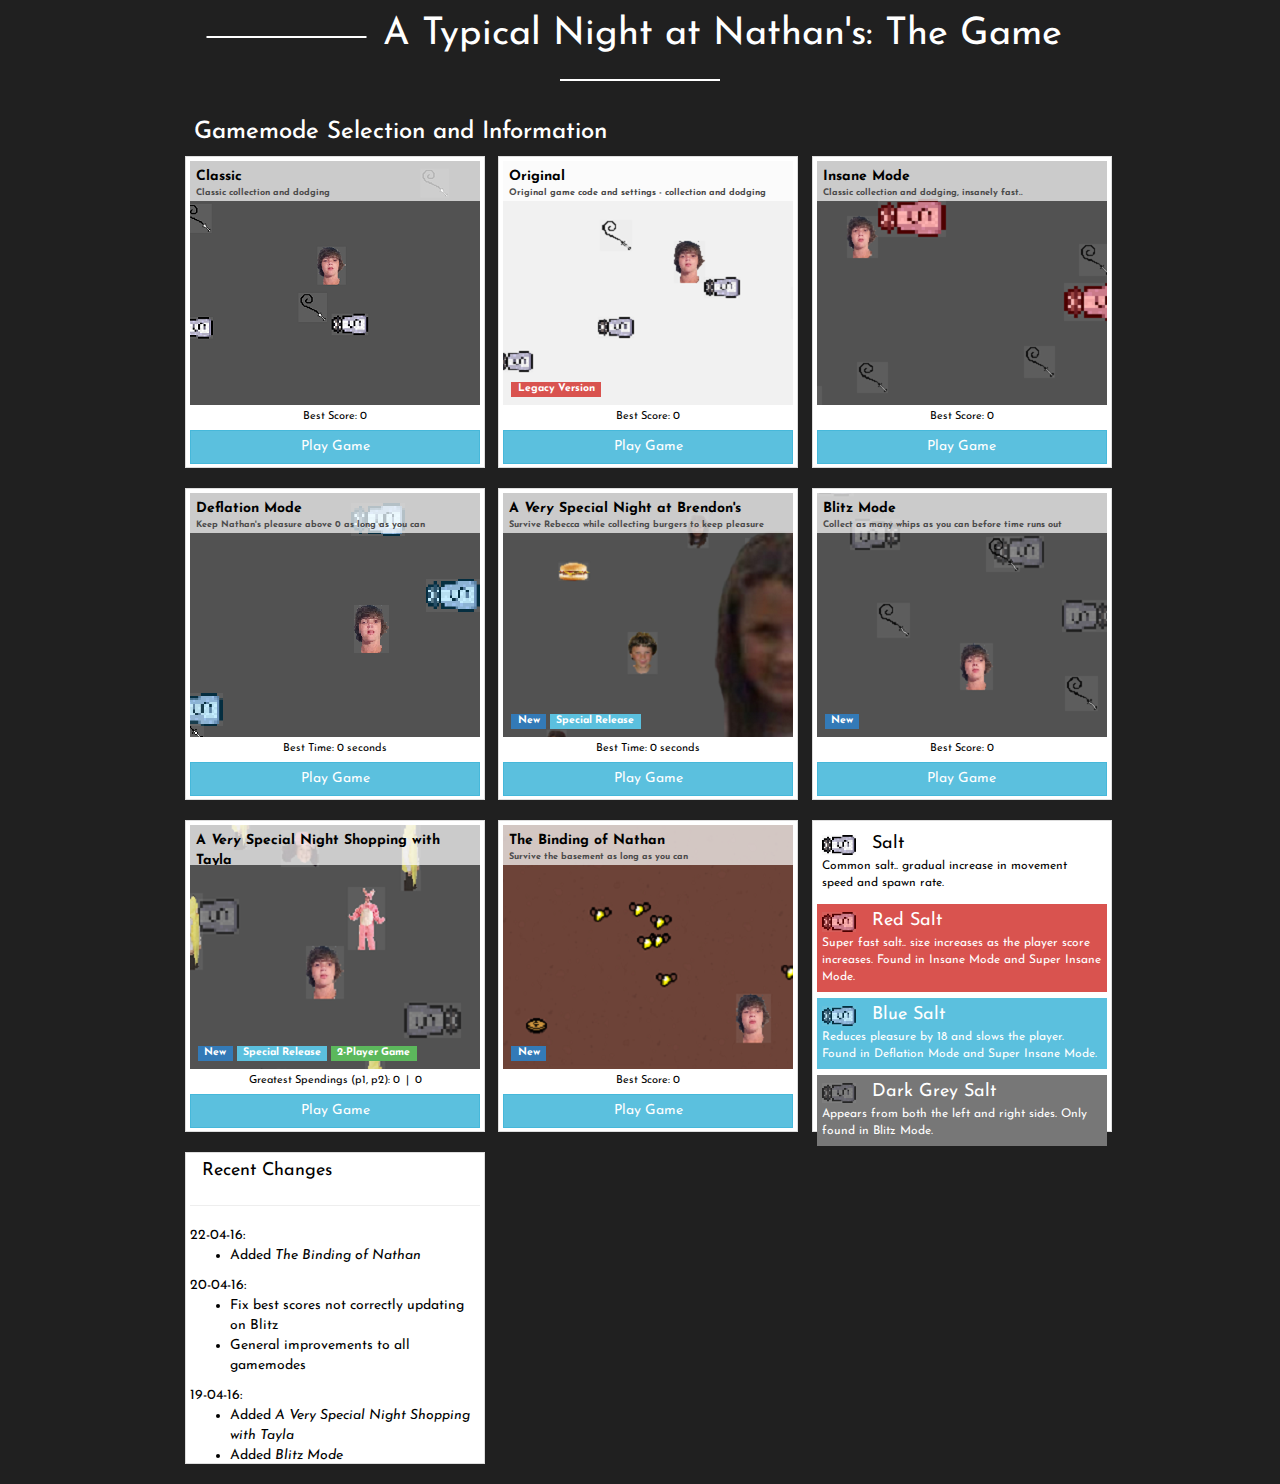
<file: index.html>
<html>
    <head>
        <title>A Typical Night at Nathan's</title>
        
        <script src="assets/cacheJS.js"></script>
        <link rel="icon" type="image/png" href="games/player.png" />
        <link rel="stylesheet" href="assets/bootstrap.css" />
        <link rel="stylesheet" href="assets/main.css" />
        <link href='https://fonts.googleapis.com/css?family=Josefin+Sans' rel='stylesheet' type='text/css'>
    </head>
    <body onload="setupScores()">
        <div class="container-non-responsive">
        <div class="center">
            <span class="strikeThru">&nbsp;&nbsp;&nbsp;&nbsp;&nbsp;&nbsp;&nbsp;&nbsp;&nbsp;&nbsp;&nbsp;&nbsp;&nbsp;&nbsp;&nbsp;&nbsp;&nbsp;&nbsp;&nbsp;&nbsp;</span>
            <span class="header">A Typical Night at Nathan's: The Game</span>
            <span class="strikeThru">&nbsp;&nbsp;&nbsp;&nbsp;&nbsp;&nbsp;&nbsp;&nbsp;&nbsp;&nbsp;&nbsp;&nbsp;&nbsp;&nbsp;&nbsp;&nbsp;&nbsp;&nbsp;&nbsp;&nbsp;</span>
        </div>
        <h3>&nbsp;&nbsp;&nbsp;Gamemode Selection and Information</h3>
        <!-- Original -->
        <div class="col-xs-4">
            <div id="gamemode_classic" class="thumbnail thumbnailFloat">
                <div class="thumbnailImage" style="background-image: url(assets/img/original.png);">
                    <div class="thumbnailBanner">
                        <span class="thumbnailHeader"><strong>Classic</strong></span><br>
                        <span class="mapGamemode"><strong>Classic collection and dodging</strong></span>
                    </div>
                    <div class="thumbnailLabels">
                        <span class="label labelNone">&nbsp;&nbsp;&nbsp;&nbsp;&nbsp;&nbsp;&nbsp;&nbsp;&nbsp;&nbsp;</span>
                    </div>
                </div>
                <div class="thumbnailAuthors"><small>Best Score: <span id="original-best">0</span></small></div>
                <div style="padding-top:2%;" class="center">
                    <span><a href="games/classic.html" target="_blank" class="btn btn-info thumbnailButton" role="button">Play Game</a></span>
                </div>
            </div>
        </div>
        <!-- Original Classic -->
        <div class="col-xs-4">
            <div id="gamemode_original" class="thumbnail thumbnailFloat">
                <div class="thumbnailImage" style="background-image: url(assets/img/original-classic.png);">
                    <div class="thumbnailBanner">
                        <span class="thumbnailHeader"><strong>Original</strong></span><br>
                        <span class="mapGamemode"><strong>Original game code and settings - collection and dodging</strong></span>
                    </div>
                    <div class="thumbnailLabels">
                        <span class="label label-danger mapLabel">Legacy Version</span>
                        <span class="label labelNone">&nbsp;&nbsp;&nbsp;&nbsp;&nbsp;&nbsp;&nbsp;&nbsp;&nbsp;&nbsp;</span>
                    </div>
                </div>
                <div class="thumbnailAuthors"><small>Best Score: <span id="classic-best">0</span></small></div>
                <div style="padding-top:2%;" class="center">
                    <span><a href="games/original.html" target="_blank" class="btn btn-info thumbnailButton" role="button">Play Game</a></span>
                </div>
            </div>
        </div>
        <!-- Insane Mode -->
        <div class="col-xs-4">
            <div id="gamemode_insane" class="thumbnail thumbnailFloat">
                <div class="thumbnailImage" style="background-image: url(assets/img/insane.png);">
                    <div class="thumbnailBanner">
                        <span class="thumbnailHeader"><strong>Insane Mode</strong></span><br>
                        <span class="mapGamemode"><strong>Classic collection and dodging, insanely fast..</strong></span>
                    </div>
                    <div class="thumbnailLabels">
                        <span class="label labelNone">&nbsp;&nbsp;&nbsp;&nbsp;&nbsp;&nbsp;&nbsp;&nbsp;&nbsp;&nbsp;</span>
                    </div>
                </div>
                <div class="thumbnailAuthors"><small>Best Score: <span id="insane-best">0</span></small></div>
                <div style="padding-top:2%;" class="center">
                    <span><a href="games/insane.html" target="_blank" class="btn btn-info thumbnailButton" role="button">Play Game</a></span>
                </div>
            </div>
        </div>
        <!-- Deflation Mode -->
        <div class="col-xs-4">
            <div id="gamemode_deflate" class="thumbnail thumbnailFloat">
                <div class="thumbnailImage" style="background-image: url(assets/img/deflate.png);">
                    <div class="thumbnailBanner">
                        <span class="thumbnailHeader"><strong>Deflation Mode</strong></span><br>
                        <span class="mapGamemode"><strong>Keep Nathan's pleasure above 0 as long as you can</strong></span>
                    </div>
                    <div class="thumbnailLabels">
                        <span class="label labelNone">&nbsp;&nbsp;&nbsp;&nbsp;&nbsp;&nbsp;&nbsp;&nbsp;&nbsp;&nbsp;</span>
                    </div>
                </div>
                <div class="thumbnailAuthors"><small>Best Time: <span id="deflate-best">0</span> seconds</small></div>
                <div style="padding-top:2%;" class="center">
                    <span><a href="games/deflate.html" target="_blank" class="btn btn-info thumbnailButton" role="button">Play Game</a></span>
                </div>
            </div>
        </div>
        <!-- A Very Special Night at Brendon's -->
        <div class="col-xs-4">
            <div id="gamemode_brendon" class="thumbnail thumbnailFloat">
                <div class="thumbnailImage" style="background-image: url(assets/img/brendon.png);">
                    <div class="thumbnailBanner">
                        <span class="thumbnailHeader"><strong>A <i>Very</i> Special Night at Brendon's</strong></span><br>
                        <span class="mapGamemode"><strong>Survive Rebecca while collecting burgers to keep pleasure above 0</strong></span>
                    </div>
                    <div class="thumbnailLabels">
                        <span class="label label-primary mapLabel">New</span>
                        <span class="label label-info mapLabel">Special Release</span>
                        <span class="label labelNone">&nbsp;&nbsp;&nbsp;&nbsp;&nbsp;&nbsp;&nbsp;&nbsp;&nbsp;&nbsp;</span>
                    </div>
                </div>
                <div class="thumbnailAuthors"><small>Best Time: <span id="brendon-best">0</span> seconds</small></div>
                <div style="padding-top:2%;" class="center">
                    <span><a href="games/brendon.html" target="_blank" class="btn btn-info thumbnailButton" role="button">Play Game</a></span>
                </div>
            </div>
        </div>
        <!-- Blitz -->
        <div class="col-xs-4">
            <div id="gamemode_blitz" class="thumbnail thumbnailFloat">
                <div class="thumbnailImage" style="background-image: url(assets/img/blitz.png);">
                    <div class="thumbnailBanner">
                        <span class="thumbnailHeader"><strong>Blitz Mode</strong></span><br>
                        <span class="mapGamemode"><strong>Collect as many whips as you can before time runs out</strong></span>
                    </div>
                    <div class="thumbnailLabels">
                        <span class="label label-primary mapLabel">New</span>
                        <span class="label labelNone">&nbsp;&nbsp;&nbsp;&nbsp;&nbsp;&nbsp;&nbsp;&nbsp;&nbsp;&nbsp;</span>
                    </div>
                </div>
                <div class="thumbnailAuthors"><small>Best Score: <span id="blitz-best">0</span></small></div>
                <div style="padding-top:2%;" class="center">
                    <span><a href="games/blitz.html" target="_blank" class="btn btn-info thumbnailButton" role="button">Play Game</a></span>
                </div>
            </div>
        </div>
        <!-- Shopping with Tayla -->
        <div class="col-xs-4">
            <div id="gamemode_costume" class="thumbnail thumbnailFloat">
                <div class="thumbnailImage" style="background-image: url(assets/img/costume.png);">
                    <div class="thumbnailBanner">
                        <span class="thumbnailHeader"><strong>A <i>Very</i> Special Night Shopping with Tayla</strong></span><br>
                        <span class="mapGamemode"><strong>Spend as much money on costumes as you can</strong></span>
                    </div>
                    <div class="thumbnailLabels">
                        <span class="label label-primary mapLabel">New</span>
                        <span class="label label-info mapLabel">Special Release</span>
                        <span class="label label-success mapLabel">2-Player Game</span>
                        <span class="label labelNone">&nbsp;&nbsp;&nbsp;&nbsp;&nbsp;&nbsp;&nbsp;&nbsp;&nbsp;&nbsp;</span>
                    </div>
                </div>
                <div class="thumbnailAuthors"><small>Greatest Spendings (p1, p2): <span id="costume-best-1">0</span>&nbsp;&nbsp;|&nbsp;&nbsp;<span id="costume-best-2">0</span></small></div>
                <div style="padding-top:2%;" class="center">
                    <span><a href="games/costume.html" target="_blank" class="btn btn-info thumbnailButton" role="button">Play Game</a></span>
                </div>
            </div>
        </div>
        <!-- The Binding of Nathan -->
        <div class="col-xs-4">
            <div id="gamemode_binding" class="thumbnail thumbnailFloat">
                <div class="thumbnailImage" style="background-image: url(assets/img/binding.png);">
                    <div class="thumbnailBanner">
                        <span class="thumbnailHeader"><strong>The Binding of Nathan</strong></span><br>
                        <span class="mapGamemode"><strong>Survive the basement as long as you can</strong></span>
                    </div>
                    <div class="thumbnailLabels">
                        <span class="label label-primary mapLabel">New</span>
                        <span class="label labelNone">&nbsp;&nbsp;&nbsp;&nbsp;&nbsp;&nbsp;&nbsp;&nbsp;&nbsp;&nbsp;</span>
                    </div>
                </div>
                <div class="thumbnailAuthors"><small>Best Score: <span id="binding-best">0</span></small></div>
                <div style="padding-top:2%;" class="center">
                    <span><a href="games/binding.html" target="_blank" class="btn btn-info thumbnailButton" role="button">Play Game</a></span>
                </div>
            </div>
        </div>
        <!-- Salt Meanings -->
        <div class="col-xs-4">
            <div class="thumbnail thumbnailFloat topMargin">
                <div class="label-desc black-font">
                    <img class="saltImage" src="games/salts/salt.png">
                    <span class="infoHeader">Salt</span><br>
                    <span class="description">Common salt.. gradual increase in movement speed and spawn rate.</span>
                </div>
                <div class="label-danger label-desc">
                    <img class="saltImage" src="games/salts/salt-red.png">
                    <span class="infoHeader">Red Salt</span><br>
                    <span class="description">Super fast salt.. size increases as the player score increases. Found in Insane Mode and Super Insane Mode.</span>
                </div>
                <div class="label-info label-desc">
                    <img class="saltImage" src="games/salts/salt-blue.png">
                    <span class="infoHeader">Blue Salt</span><br>
                    <span class="description">Reduces pleasure by 18 and slows the player. Found in Deflation Mode and Super Insane Mode.</span>
                </div>
                <div class="label-default label-desc">
                    <img class="saltImage" src="games/salts/salt-grey.png">
                    <span class="infoHeader">Dark Grey Salt</span><br>
                    <span class="description">Appears from both the left and right sides. Only found in Blitz Mode.</span>
                </div>
            </div>
        </div>
        <!-- Recent Changes -->
        <div class="col-xs-4">
            <div class="thumbnail thumbnailFloat topMargin black-font">
                <span class="infoHeader">Recent Changes</span><hr>
                22-04-16:
                <ul>
                    <li>Added <i>The Binding of Nathan</i></li>
                </ul>
                20-04-16:
                <ul>
                    <li>Fix best scores not correctly updating on Blitz</li>
                    <li>General improvements to all gamemodes</li>
                </ul>
                19-04-16:
                <ul>
                    <li>Added <i>A Very Special Night Shopping with Tayla</i></li>
                    <li>Added <i>Blitz Mode</i></li>
                </ul>
            </div>
        </div>
        </div>
        <script>
            // Set high scores to 0 if they are equal to null
            function setupScores() {
                if (cacheJS.get({id: "valueScoreHigh-1"}) == null) {cacheJS.set({id: "valueScoreHigh-1"}, 0);}
                if (cacheJS.get({id: "valueScoreHigh"}) == null) {cacheJS.set({id: "valueScoreHigh"}, 0);}
                if (cacheJS.get({id: "valueScoreHigh-insane"}) == null) { cacheJS.set({id: "valueScoreHigh-insane"}, 0);}
                if (cacheJS.get({id: "valueScoreHigh-deflate"}) == null) {cacheJS.set({id: "valueScoreHigh-deflate"}, 0);}
                if (cacheJS.get({id: "valueScoreHigh-blitz"}) == null) {cacheJS.set({id: "valueScoreHigh-blitz"}, 0);}
                if (cacheJS.get({id: "valueScoreHigh-brendon"}) == null) {cacheJS.set({id: "valueScoreHigh-brendon"}, 0);}
                if (cacheJS.get({id: "valueScoreHigh-costume-tayla"}) == null) {cacheJS.set({id: "valueScoreHigh-costume-tayla"}, 0);}
                if (cacheJS.get({id: "valueScoreHigh-costume-nathan"}) == null) {cacheJS.set({id: "valueScoreHigh-costume-nathan"}, 0);}
                if (cacheJS.get({id: "valueScoreHigh-binding"}) == null) {cacheJS.set({id: "valueScoreHigh-binding"}, 0);}
                loadScores();
            }
            // Load high scores into HTML thumbnails
            function loadScores() {
                document.getElementById("original-best").innerHTML = cacheJS.get({id: "valueScoreHigh-1"});
                document.getElementById("classic-best").innerHTML = cacheJS.get({id: "valueScoreHigh"});
                document.getElementById("insane-best").innerHTML = cacheJS.get({id: "valueScoreHigh-insane"});
                document.getElementById("deflate-best").innerHTML = cacheJS.get({id: "valueScoreHigh-deflate"});
                document.getElementById("blitz-best").innerHTML = cacheJS.get({id: "valueScoreHigh-blitz"});
                document.getElementById("brendon-best").innerHTML = cacheJS.get({id: "valueScoreHigh-brendon"});
                document.getElementById("costume-best-1").innerHTML = cacheJS.get({id: "valueScoreHigh-costume-tayla"});
                document.getElementById("costume-best-2").innerHTML = cacheJS.get({id: "valueScoreHigh-costume-nathan"});
                document.getElementById("binding-best").innerHTML = cacheJS.get({id: "valueScoreHigh-binding"});
            }
        </script>
    </body>
</html>
</file>
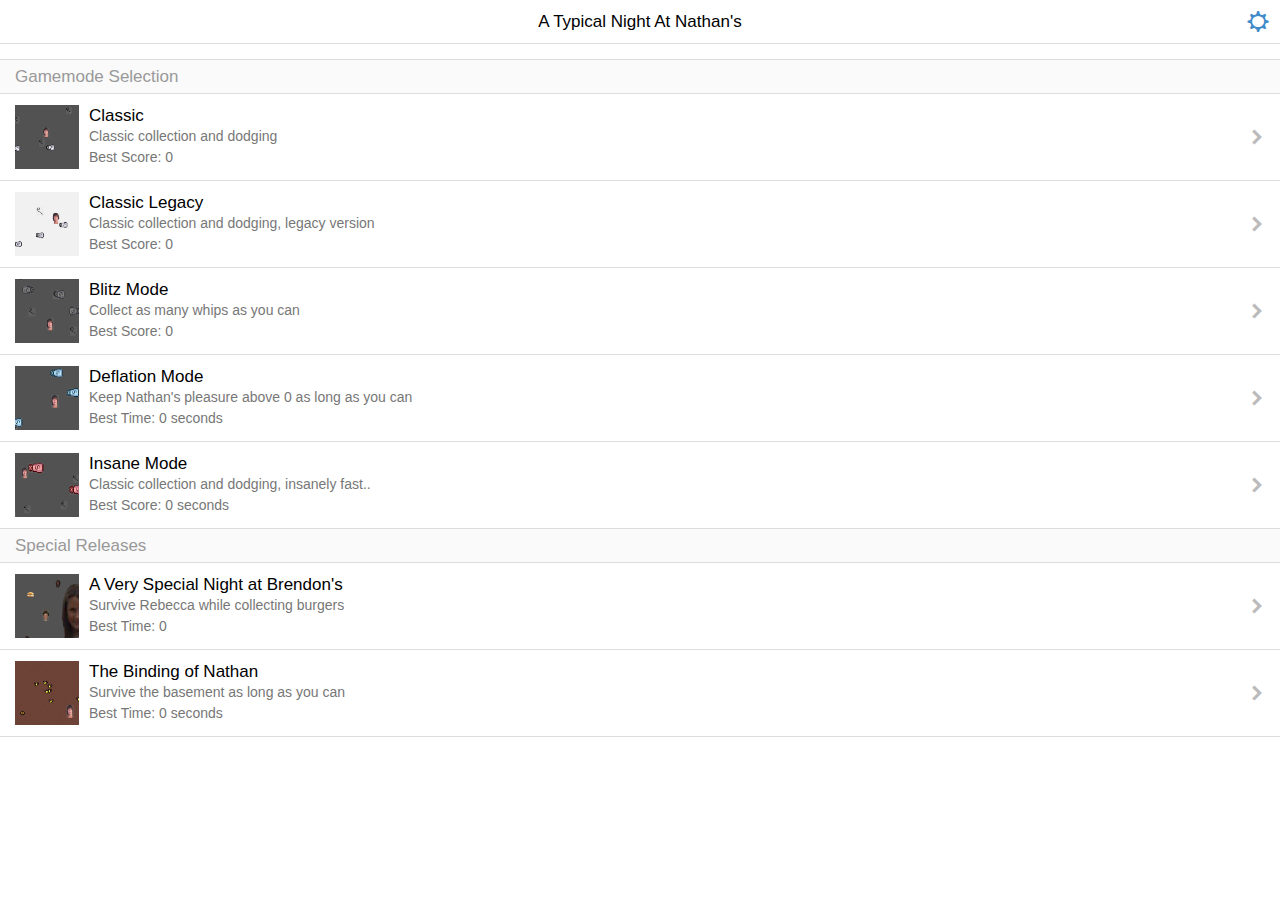
<file: v2/index.html>
<html>
    <head>
        <meta charset="utf-8">
        <title>A Typical Night at Nathan's</title>
        <meta name="viewport" content="initial-scale=1, maximum-scale=1, user-scalable=no, minimal-ui">
        <meta name="apple-mobile-web-app-capable" content="yes">
        <meta name="apple-mobile-web-app-status-bar-style" content="black">
        <link rel="stylesheet" href="assets/css/ratchet.css">
        <link rel="stylesheet" href="assets/css/main.css">
        <script src="assets/js/ratchet.min.js"></script>
        <script src="assets/js/modals.js"></script>
        <script src="assets/js/push.js"></script>
    </head>
    <body>
        <header class="bar bar-nav">
            <a class="icon icon-gear pull-right" href="#settingsModal"></a>
            <h1 class="title">A Typical Night At Nathan's</h1>
        </header>
        <div class="content">
            <ul class="table-view">
                <li class="table-view-cell table-view-divider">Gamemode Selection</li>
                <li class="table-view-cell media">
                    <a href="#settingsModal" class="navigate-right" href="choose-theater.html" data-transition="slide-in">
                        <img class="media-object pull-left gamemode-icon" src="assets/img/original.png">
                        <div class="media-body">
                            Classic
                            <p>Classic collection and dodging</p>
                            <p>Best Score: <span>0</span></p>
                        </div>
                    </a>
                </li>
                <li class="table-view-cell media">
                    <a class="navigate-right" href="choose-theater.html" data-transition="slide-in">
                        <img class="media-object pull-left gamemode-icon" src="assets/img/original-classic.png">
                        <div class="media-body">
                            Classic Legacy
                            <p>Classic collection and dodging, legacy version</p>
                            <p>Best Score: <span>0</span></p>
                        </div>
                    </a>
                </li>
                <li class="table-view-cell media">
                    <a class="navigate-right" href="choose-theater.html" data-transition="slide-in">
                        <img class="media-object pull-left gamemode-icon" src="assets/img/blitz.png">
                        <div class="media-body">
                            Blitz Mode
                            <p>Collect as many whips as you can</p>
                            <p>Best Score: <span>0</span></p>
                        </div>
                    </a>
                </li>
                <li class="table-view-cell media">
                    <a class="navigate-right" href="choose-theater.html" data-transition="slide-in">
                        <img class="media-object pull-left gamemode-icon" src="assets/img/deflate.png">
                        <div class="media-body">
                            Deflation Mode
                            <p>Keep Nathan's pleasure above 0 as long as you can</p>
                            <p>Best Time: <span>0</span> seconds</p>
                        </div>
                    </a>
                </li>
                <li class="table-view-cell media">
                    <a class="navigate-right" href="choose-theater.html" data-transition="slide-in">
                        <img class="media-object pull-left gamemode-icon" src="assets/img/insane.png">
                        <div class="media-body">
                            Insane Mode
                            <p>Classic collection and dodging, insanely fast..</p>
                            <p>Best Score: <span>0</span> seconds</p>
                        </div>
                    </a>
                </li>
                <!-- Special Gamemodes -->
                <li class="table-view-cell table-view-divider">Special Releases</li>
                <li class="table-view-cell media">
                    <a class="navigate-right" href="choose-theater.html" data-transition="slide-in">
                        <img class="media-object pull-left gamemode-icon" src="assets/img/brendon.png">
                        <div class="media-body">
                            A Very Special Night at Brendon's
                            <p>Survive Rebecca while collecting burgers</p>
                            <p>Best Time: <span>0</span></p>
                        </div>
                    </a>
                </li>
                <li class="table-view-cell media">
                    <a class="navigate-right" href="choose-theater.html" data-transition="slide-in">
                        <img class="media-object pull-left gamemode-icon" src="assets/img/binding.png">
                        <div class="media-body">
                            The Binding of Nathan
                            <p>Survive the basement as long as you can</p>
                            <p>Best Time: <span>0</span> seconds</p>
                        </div>
                    </a>
                </li>
            </ul>
        </div>
        <!-- /.content -->
        <!-- Settings modal -->
        <div id="settingsModal" class="modal">
            <header class="bar bar-nav">
                <a class="icon icon-close pull-right" href="#settingsModal"></a>
                <h1 class="title">Settings</h1>
            </header>
            <div class="content">
                <ul class="table-view">
                    <li class="table-view-cell media">
                        <span class="media-object pull-left icon icon-sound"></span>
                        <div class="media-body">
                            Enable sounds
                        </div>
                        <div class="toggle">
                            <div class="toggle-handle"></div>
                        </div>
                    </li>
                    <li class="table-view-cell media">
                        <span class="media-object pull-left icon icon-person"></span>
                        <div class="media-body">
                            Parental controls
                        </div>
                        <div class="toggle">
                            <div class="toggle-handle"></div>
                        </div>
                    </li>
                </ul>
                <div class="content-padded">
                    <button class="btn btn-positive btn-block">Save settings</button>
                </div>
            </div>
        </div>
        <!-- /.modal -->
    </body>
</html>
</file>
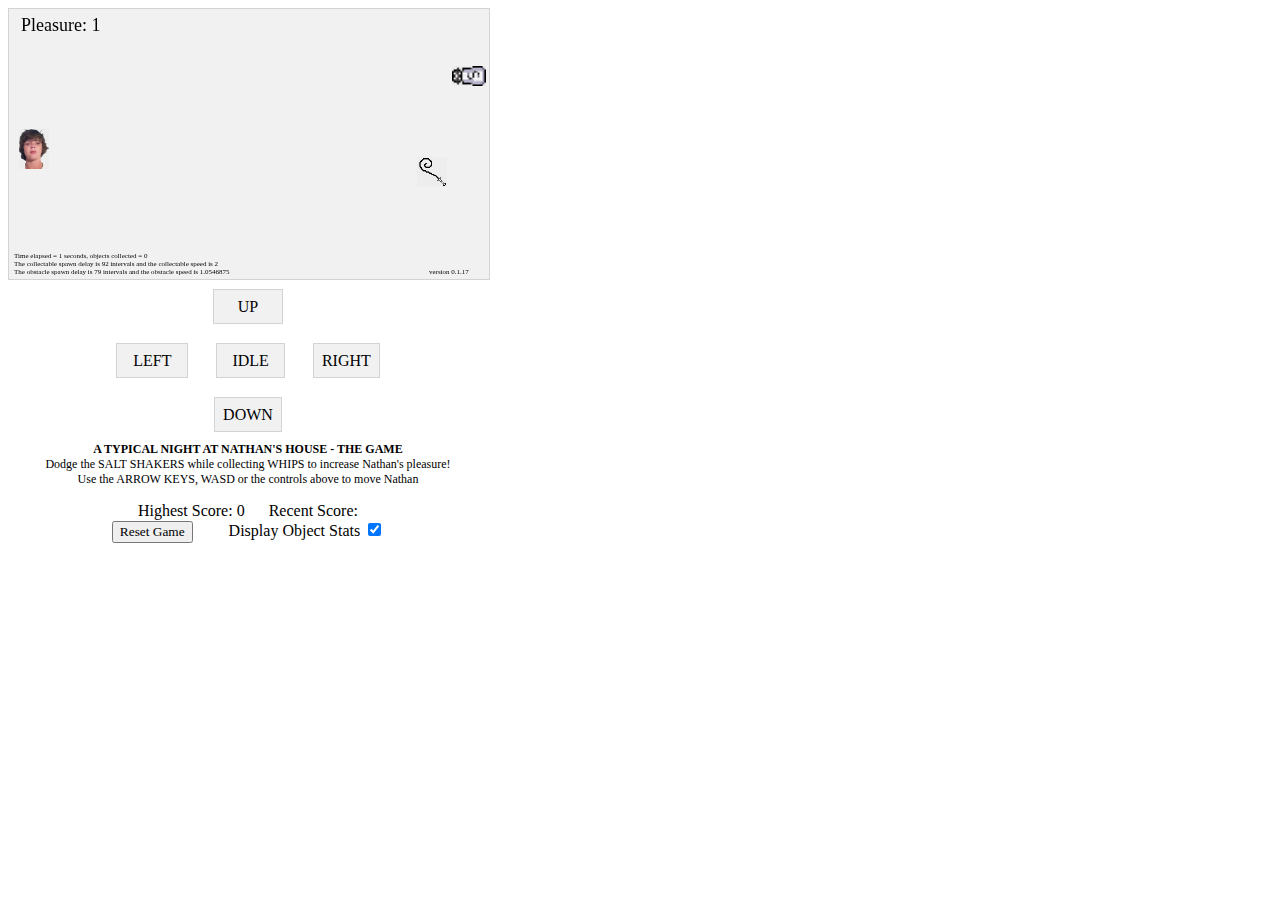
<file: 0-1-7.html>
<html>
    <head>
        <title>Typical Night at Nathan's</title>
        <meta id="viewport" name="viewport" content ="width=device-width, minimum-scale=1.0, maximum-scale=1.0, user-scalable=no" />
        <style>
            * {
                font-family: "Comic Sans MS";
            }
            canvas {
                border: 1px solid #d3d3d3;
                background-color: #f1f1f1;
            }
            .control-button {
                border: 1px solid #d3d3d3;
                background-color: #f1f1f1;
                padding: 8px;
                margin-left: 12px;
                margin-right: 12px;
            }
            .buttonUp::after {
                content: "UP";
            }
            .buttonDown::after {
                content: "DOWN";
            }
            .buttonLeft::after {
                content: "LEFT";
            }
            .buttonRight::after {
                content: "RIGHT";
            }
        </style>
        <script src="assets/cacheJS.js"></script>
    </head>
    <body onload="startGame()">
        <script>
            function reloadPage() {
        location.reload();
            }
        </script>
        <script>
            function startGame() {
                myGamePiece = new component(30, 40, "player.png", 10, 120, "image");
                myScore = new component("18px", "Comic Sans MS", "black", 12, 22, "text");
                myStatPlayer = new component("7px", "Comic Sans MS", "black", 5, 249, "text");
                myStatCollection = new component("7px", "Comic Sans MS", "black", 5, 257, "text");
                myStatObject = new component("7px", "Comic Sans MS", "black", 5, 265, "text");
                myStatVersion = new component("7px", "Comic Sans MS", "black", 420, 265, "text");
                myGameArea.start();
                loadScores();
            }
            
            var myGamePiece;
            var myObstacles = [];
            var myCollection = [];
            var myScore;
            var myStats;
            var myCollectionScore = 0;
            var gameVersion = "0.1.17";
            
            var realScore;
            
            var myGameArea = {
                canvas : document.createElement("canvas"),
                start : function() {
                    this.canvas.width = 480;
                    this.canvas.height = 270;
                    this.context = this.canvas.getContext("2d");
                    document.body.insertBefore(this.canvas, document.body.childNodes[0]);
                    this.frameNo = 0; 
                    this.interval = setInterval(updateGameArea, 20);
                    window.addEventListener('keydown', function (e) {
                        myGameArea.keys = (myGameArea.keys || []);
                        myGameArea.keys[e.keyCode] = true;
                    })
                    window.addEventListener('keyup', function (e) {
                        myGameArea.keys[e.keyCode] = false; 
                    })
                    window.addEventListener('keydown', function (e) {
                        myGameArea.key = (myGameArea.key || []);
                        myGameArea.key[e.keyCode] = true;
                    })
                },
                clear : function() {
                    this.context.clearRect(0, 0, this.canvas.width, this.canvas.height);
                },
                stop : function() {
                    clearInterval(this.interval);
                }
            }
            
            function everyinterval(n) {
                if ((myGameArea.frameNo / n) % 1 == 0) {return true;}
                return false;
            }
            
            function component(width, height, color, x, y, type) {
                this.type = type;
                if (type == "image") {
                    this.image = new Image();
                    this.image.src = color;
                }
                this.width = width;
                this.height = height;
                this.speedX = 0;
                this.speedY = 0;
                this.x = x;
                this.y = y;
                this.update = function() {
                    ctx = myGameArea.context;
                    if (this.type == "text") {
                        ctx.font = this.width + " " + this.height;
                        ctx.fillStyle = color;
                        ctx.fillText(this.text, this.x, this.y);
                    } else {
                        if (type == "image") {
                            ctx.drawImage(this.image, this.x, this.y, this.width, this.height);
                        } else {
                            ctx.fillStyle = color;
                            ctx.fillRect(this.x, this.y, this.width, this.height);
                        }
                    }
                }
                this.newPos = function() {
                    this.x += this.speedX;
                    this.y += this.speedY;
                    this.hitTop();
                    this.hitBottom();
                    this.hitLeft();
                    this.hitRight();
                }
                this.hitTop = function() {
                    var areatop = 0;
                    if (this.y < areatop) {
                        this.y = areatop;
                    }
                }
                this.hitBottom = function() {
                    var areabottom = myGameArea.canvas.height - this.height;
                    if (this.y > areabottom) {
                        this.y = areabottom;
                    }
                }
                this.hitLeft = function() {
                    var arealeft = 0;
                    if (this.x < arealeft) {
                        this.x = arealeft;
                    }
                }
                this.hitRight = function() {
                    var arearight = myGameArea.canvas.width - this.width;
                    if (this.x > arearight) {
                        this.x = arearight;
                    }
                }
                this.crashWith = function(otherobj) {
                    var myleft = this.x;
                    var myright = this.x + (this.width);
                    var mytop = this.y;
                    var mybottom = this.y + (this.height);
                    var otherleft = otherobj.x;
                    var otherright = otherobj.x + (otherobj.width);
                    var othertop = otherobj.y;
                    var otherbottom = otherobj.y + (otherobj.height);
                    var crash = true;
                    if ((mybottom < othertop) || (mytop > otherbottom) || (myright < otherleft) || (myleft > otherright)) {
                        crash = false;
                    }
                    return crash;
                }
                this.crashWithScore = function(otherobjA) {
                    var myleftA = this.x;
                    var myrightA = this.x + (this.width);
                    var mytopA = this.y;
                    var mybottomA = this.y + (this.height);
                    var otherleftA = otherobjA.x;
                    var otherrightA = otherobjA.x + (otherobjA.width);
                    var othertopA = otherobjA.y;
                    var otherbottomA = otherobjA.y + (otherobjA.height);
                    var crashScore = true;
                    if ((mybottomA < othertopA) || (mytopA > otherbottomA) || (myrightA < otherleftA) || (myleftA > otherrightA)) {
                        crashScore = false;
                    }
                    return crashScore;
                }
            }
            
            function updateGameArea() {
                var x, y;
                var intRate = 80;
                var intSpeed = 1;
                var objRate;
                var objSpeed;
                var collectionRate = Math.floor(intRate - (myGameArea.frameNo/300) + 12.7);
                var collectionSpeed = 2;
                objRate = Math.floor(intRate - Math.round((myGameArea.frameNo/60)));
                if (objRate < 12) {
                    objRate = 12;
                }
                objSpeed = intSpeed + (myGameArea.frameNo/640);
                var totalScore = Math.round(myGameArea.frameNo/60);
                for (i = 0; i < myObstacles.length; i += 1) {
                    if (myGamePiece.crashWith(myObstacles[i])) {
                        updateScores();
                        myGameArea.stop();
                        return;
                    } 
                }
                for (i = 0; i < myCollection.length; i += 1) {
                    if (myGamePiece.crashWithScore(myCollection[i])) {
                        updateCollectionScore();
                        myCollection[i].y += -9000;
                        myCollection[i].update();
                        return;
                    }
                }
                function updateCollectionScore() {
                    myCollectionScore += 1;
                }
                myGameArea.clear();
                myGameArea.frameNo += 1;
                if (myGameArea.frameNo == 1 || everyinterval(objRate)) {
                    x = myGameArea.canvas.width;
                    y = myGameArea.canvas.height - 200;
                    myObstacles.push(new component(34, 20, "salt.png", x, Math.floor(Math.random() * 250) + 1, "image"));
                }
                for (i = 0; i < myObstacles.length; i += 1) {
                    myObstacles[i].x += -objSpeed;
                    myObstacles[i].update();
                }
                if (myGameArea.frameNo == 1 || everyinterval(collectionRate)) {
                    x = myGameArea.canvas.width;
                    y = myGameArea.canvas.height - 200;
                    myCollection.push(new component(30, 30, "whip.png", x, Math.floor(Math.random() * 240) + 1, "image"));
                }
                for (i = 0; i < myCollection.length; i += 1) {
                    myCollection[i].x += -collectionSpeed;
                    myCollection[i].update();
                }
                realScore = Math.round((myGameArea.frameNo/60) + (myCollectionScore * 8));
                myScore.text = "Pleasure: " + realScore;
                myScore.update();
                var enableStat = document.getElementById("show-stats").checked;
                if (enableStat) {
                    myStatPlayer.text = "Time elapsed = " + totalScore + " seconds, objects collected = " + myCollectionScore;
                    myStatPlayer.update();
                    myStatCollection.text = "The collectable spawn delay is " + collectionRate + " intervals and the collectable speed is " + collectionSpeed;
                    myStatCollection.update();
                    myStatObject.text = "The obstacle spawn delay is " + objRate + " intervals and the obstacle speed is " + objSpeed;
                    myStatObject.update();
                }
                myStatVersion.text = "version " + gameVersion;
                myStatVersion.update();
                myGamePiece.speedX = 0;
                myGamePiece.speedY = 0;
                if (myGameArea.keys && myGameArea.keys[37] || myGameArea.keys && myGameArea.keys[65] || checkMoveleft) {myGamePiece.speedX = -1.8; }
                if (myGameArea.keys && myGameArea.keys[39] || myGameArea.keys && myGameArea.keys[68] || checkMoveright) {myGamePiece.speedX = 1.8; }
                if (myGameArea.keys && myGameArea.keys[38] || myGameArea.keys && myGameArea.keys[87] || checkMoveup) {myGamePiece.speedY = -1.8; }
                if (myGameArea.keys && myGameArea.keys[40] || myGameArea.keys && myGameArea.keys[83] || checkMovedown) {myGamePiece.speedY = 1.8; }
                myGamePiece.newPos();
                myGamePiece.update();
            }
            var checkMoveup = false;
            var checkMovedown = false;
            var checkMoveleft = false;
            var checkMoveright = false;
            function moveup() {
                checkMoveup = true;
                checkMovedown = false;
                checkMoveleft = false;
                checkMoveright = false;
            }
            function movedown() {
                checkMovedown = true;
                checkMoveup = false;
                checkMoveleft = false;
                checkMoveright = false;
            }
            
            function moveleft() {
                checkMoveleft = true;
                checkMoveup = false;
                checkMovedown = false;
                checkMoveright = false;
            }

            function moveright() {
                checkMoveright = true;
                checkMoveup = false;
                checkMovedown = false;
                checkMoveleft = false;
            }
            
            function stopMove() {
                checkMoveup = false;
                checkMovedown = false;
                checkMoveleft = false;
                checkMoveright = false;
                myGamePiece.speedX = 0;
                myGamePiece.speedY = 0; 
            }
            
            function updateScores() {
                cacheJS.set({id: "valueScoreRecent"}, realScore);
                if (cacheJS.get({id: "valueScoreHigh"}) == null) {
                    cacheJS.set({id: "valueScoreHigh"}, realScore);
                } else if (realScore > cacheJS.get({id: "valueScoreHigh"})) {
                    cacheJS.set({id: "valueScoreHigh"}, realScore);
                }
                loadScores();
            }
            
            function loadScores() {
                document.getElementById("recent-score").innerHTML = cacheJS.get({id: "valueScoreRecent"});
                document.getElementById("high-score").innerHTML = cacheJS.get({id: "valueScoreHigh"});
            }
        </script>
        <br><br>
        <div style="text-align:center;width:480px;">
            <span class="control-button" style="padding-left: 24px; padding-right: 24px;" onmouseover="moveup()" onmouseout="stopMove()" ontouchend="stopMove()" ontouchcancel="stopMove()" onclick="void(0)">UP</span><br><br><br>
            <span class="control-button" style="padding-left: 16px; padding-right: 16px;" onmouseover="moveleft()" onmouseout="stopMove()" ontouchend="stopMove()" ontouchcancel="stopMove()" onclick="void(0)">LEFT</span>
            <span class="control-button" style="padding-left: 15px; padding-right: 15px;" onmouseover="stopMove()" onmouseout="stopMove()" ontouchend="stopMove()" ontouchcancel="stopMove()" onclick="void(0)">IDLE</span>
            <span class="control-button" onmouseover="moveright()" onmouseout="stopMove()" ontouchend="stopMove()" ontouchcancel="stopMove()" onclick="void(0)">RIGHT</span><br><br><br>
            <span class="control-button" onmouseover="movedown()" onmouseout="stopMove()" ontouchend="stopMove()" ontouchcancel="stopMove()" onclick="void(0)">DOWN</span><br><br>
            <div style="font-size:12px;">
                <strong>A TYPICAL NIGHT AT NATHAN'S HOUSE - THE GAME</strong><br>
                Dodge the SALT SHAKERS while collecting WHIPS to increase Nathan's pleasure!<br>
                Use the ARROW KEYS, WASD or the controls above to move Nathan<br><br>
            </div>
            Highest Score: <span id="high-score"></span>&nbsp;&nbsp;&nbsp;&nbsp;&nbsp;
            Recent Score: <span id="recent-score"></span><br>
            <button style="margin-right: 32px;" onclick="reloadPage()">Reset Game</button>
            Display Object Stats <input type="checkbox" id="show-stats" checked="checked" /><br>
        </div>
    </body>
</html>
</file>
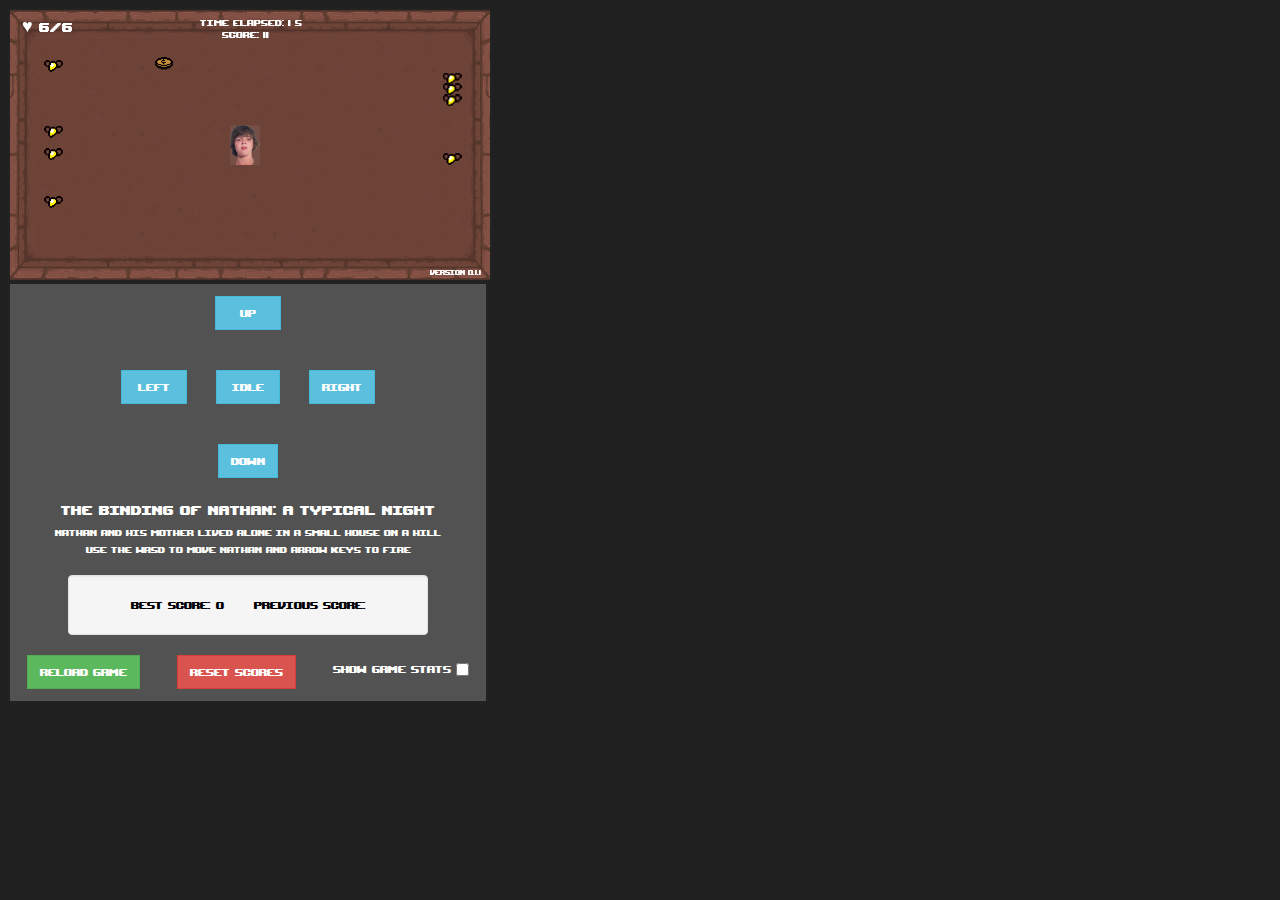
<file: games/binding.html>
<html>
    <head>
        <title>Typical Night at Nathan's</title>
        <link rel="icon" type="image/png" href="player.png" />
        <meta id="viewport" name="viewport" content ="width=device-width, minimum-scale=1.0, maximum-scale=1.0, user-scalable=no" />
        <style>
        </style>
        <script src="../assets/cacheJS.js"></script>
        <link rel="stylesheet" href="../assets/main.css">
        <link rel="stylesheet" href="../assets/bootstrap.css">
        <link rel="stylesheet" type="text/css" href="https://fonts.googleapis.com/css?family=Montserrat" />
        <style>
            canvas {
                border: 2px solid #222222;
                background: url(binding/background.png);
            }
            @font-face {
                font-family: Upheavtt;
                src: url(binding/upheavtt.ttf);
            }
            * {
                font-family: 'Upheavtt', sans-serif;
            }
        </style>
    </head>
    <body class="mainElement" onload="startGame()">
        <script>
            function reloadPage() {
                location.reload();
            }
        </script>
        <script>
            function startGame() {
                myGamePiece = new component(30, 40, "player.png", 220, 115, "image");
                myScore = new component("12px", "Upheavtt", "white", 212, 28, "text");
                myLives = new component("18px", "Upheavtt", "white", 12, 22, "text");
                myTimer = new component("12px", "Upheavtt", "white", 190, 16, "text");
                myStatProjectile = new component("9px", "Upheavtt", "white", 5, 237, "text");
                myStatPlayer = new component("9px", "Upheavtt", "white", 5, 246, "text");
                myStatCollection = new component("9px", "Upheavtt", "white", 5, 255, "text");
                myStatObject = new component("9px", "Upheavtt", "white", 5, 265, "text");
                myStatVersion = new component("9px", "Upheavtt", "white", 420, 265, "text");
                // Fly Locations
                flyLeft1 = new component(19, 12, "binding/fly.png", -60, Math.floor(Math.random() * 250) + 1, "image");
                flyLeft2 = new component(19, 12, "binding/fly.png", -60, Math.floor(Math.random() * 250) + 1, "image");
                flyLeft3 = new component(19, 12, "binding/fly.png", -60, Math.floor(Math.random() * 250) + 1, "image");
                flyLeft4 = new component(19, 12, "binding/fly.png", -60, Math.floor(Math.random() * 250) + 1, "image");
                flyRight1 = new component(19, 12, "binding/fly.png", 540, Math.floor(Math.random() * 250) + 1, "image");
                flyRight2 = new component(19, 12, "binding/fly.png", 540, Math.floor(Math.random() * 250) + 1, "image");
                flyRight3 = new component(19, 12, "binding/fly.png", 540, Math.floor(Math.random() * 250) + 1, "image");
                flyRight4 = new component(19, 12, "binding/fly.png", 540, Math.floor(Math.random() * 250) + 1, "image");
                myGameArea.start();
                loadScores();
            }
            
            var myGamePiece;
            var playerFake = [];
            var myCollection = [];
            var playerProjectileL = [];
            var playerProjectileR = [];
            var playerProjectileU = [];
            var playerProjectileD = [];
            var flyLeft1;
            var flyLeft2;
            var flyLeft3;
            var flyLeft4;
            var flyRight1;
            var flyRight2;
            var flyRight3;
            var flyRight4;
            var myScore;
            var myStats;
            var myCollectionScore = 0;
            var killCounter = 0;
            var saltTouched = 0;
            var gameVersion = "0.1.1";
            
            var realScore;
            var totalScore = 0;
            
            var timeRemaining = 120;
            var intLives = 6;
            var livesRemaining = intLives;
            
            var playerSlowTime = 0;
            var playerImmuneTime = 0;
            var objectSlowTime = 0;
            
            var myGameArea = {
                canvas : document.createElement("canvas"),
                start : function() {
                    this.canvas.width = 480;
                    this.canvas.height = 270;
                    this.context = this.canvas.getContext("2d");
                    document.body.insertBefore(this.canvas, document.body.childNodes[0]);
                    this.frameNo = 0; 
                    this.interval = setInterval(updateGameArea, 20);
                    window.addEventListener('keydown', function (e) {
                        myGameArea.keys = (myGameArea.keys || []);
                        myGameArea.keys[e.keyCode] = true;
                    })
                    window.addEventListener('keyup', function (e) {
                        myGameArea.keys[e.keyCode] = false; 
                    })
                    window.addEventListener('keydown', function (e) {
                        myGameArea.key = (myGameArea.key || []);
                        myGameArea.key[e.keyCode] = true;
                    })
                },
                clear : function() {
                    this.context.clearRect(0, 0, this.canvas.width, this.canvas.height);
                },
                stop : function() {
                    clearInterval(this.interval);
                }
            }
            
            function everyinterval(n) {
                if ((myGameArea.frameNo / n) % 1 == 0) {return true;}
                return false;
            }
            
            function component(width, height, color, x, y, type) {
                this.type = type;
                if (type == "image") {
                    this.image = new Image();
                    this.image.src = color;
                }
                this.width = width;
                this.height = height;
                this.speedX = 0;
                this.speedY = 0;
                this.x = x;
                this.y = y;
                this.update = function() {
                    ctx = myGameArea.context;
                    if (this.type == "text") {
                        ctx.font = this.width + " " + this.height;
                        ctx.fillStyle = color;
                        ctx.fillText(this.text, this.x, this.y);
                    } else {
                        if (type == "image") {
                            ctx.drawImage(this.image, this.x, this.y, this.width, this.height);
                        } else {
                            ctx.fillStyle = color;
                            ctx.fillRect(this.x, this.y, this.width, this.height);
                        }
                    }
                }
                this.newPos = function() {
                    this.x += this.speedX;
                    this.y += this.speedY;
                    this.hitTop();
                    this.hitBottom();
                    this.hitLeft();
                    this.hitRight();
                }
                this.hitTop = function() {
                    var areatop = 0;
                    if (this.y < areatop) {
                        this.y = areatop;
                    }
                }
                this.hitBottom = function() {
                    var areabottom = myGameArea.canvas.height - this.height;
                    if (this.y > areabottom) {
                        this.y = areabottom;
                    }
                }
                this.hitLeft = function() {
                    var arealeft = 0;
                    if (this.x < arealeft) {
                        this.x = arealeft;
                    }
                }
                this.hitRight = function() {
                    var arearight = myGameArea.canvas.width - this.width;
                    if (this.x > arearight) {
                        this.x = arearight;
                    }
                }
                this.crashWith = function(otherobj) {
                    var myleft = this.x;
                    var myright = this.x + (this.width);
                    var mytop = this.y;
                    var mybottom = this.y + (this.height);
                    var otherleft = otherobj.x;
                    var otherright = otherobj.x + (otherobj.width);
                    var othertop = otherobj.y;
                    var otherbottom = otherobj.y + (otherobj.height);
                    var crash = true;
                    if ((mybottom < othertop) || (mytop > otherbottom) || (myright < otherleft) || (myleft > otherright)) {
                        crash = false;
                    }
                    return crash;
                }
                this.crashWithScore = function(otherobjA) {
                    var myleftA = this.x;
                    var myrightA = this.x + (this.width);
                    var mytopA = this.y;
                    var mybottomA = this.y + (this.height);
                    var otherleftA = otherobjA.x;
                    var otherrightA = otherobjA.x + (otherobjA.width);
                    var othertopA = otherobjA.y;
                    var otherbottomA = otherobjA.y + (otherobjA.height);
                    var crashScore = true;
                    if ((mybottomA < othertopA) || (mytopA > otherbottomA) || (myrightA < otherleftA) || (myleftA > otherrightA)) {
                        crashScore = false;
                    }
                    return crashScore;
                }
            }
            
            var projectileMovement = 0;
            var projectileRate = 36;
            var flySpeed;
            var flyInt = 86;
            
            function updateGameArea() {
                var x, y;
                var intRate = 120;
                var intSpeed = 1;
                var objRate;
                var objSpeed;
                var playerSpeed;
                var collectionRate = Math.floor(intRate - (myGameArea.frameNo/300) + 34);
                var collectionSpeed = 2;
                if (playerSpeed > 2.4) {
                    playerSpeed = 2.4;
                }
                if (playerSlowTime > 0) {
                    playerSlowTime -= 1;
                    playerSpeed = 0.8;
                } else {
                    playerSlowTime = 0;
                    playerSpeed = 1 + (myCollectionScore/35);
                }
                if (playerImmuneTime > 0) {
                    playerImmuneTime -= 1;
                } else {
                  
                }
                if (objectSlowTime > 0) {
                    objectSlowTime -= 1;
                    objSpeed = intSpeed;
                } else {
                    objectSlowTime = 0;
                    objSpeed = intSpeed + (myGameArea.frameNo/950);
                }
                objRate = intRate - Math.round(myGameArea.frameNo/60);
                if (objRate < 46) {
                    objRate = 46;
                }
                flySpeed = flyInt - myCollectionScore;
                if (flySpeed < 36) {
                    flySpeed = 36;
                }
                totalScore = Math.round(myGameArea.frameNo/60);
                for (i = 0; i < playerProjectileL.length; i += 1) {
                    if (flyLeft1.crashWith(playerProjectileL[i])) { flyLeft1.x = -60; flyLeft1.y = Math.floor(Math.random() * 250) + 1; playerProjectileL[i].y = -9000; updateKillScore(); return; }
                    if (flyLeft2.crashWith(playerProjectileL[i])) { flyLeft2.x = -60; flyLeft2.y = Math.floor(Math.random() * 250) + 1; playerProjectileL[i].y = -9000; updateKillScore(); return; }
                    if (flyLeft3.crashWith(playerProjectileL[i])) { flyLeft3.x = Math.floor(Math.random() * 460) + 1; flyLeft3.y = -60; playerProjectileL[i].y = -9000; updateKillScore(); return; }
                    if (flyLeft4.crashWith(playerProjectileL[i])) { flyLeft4.x = Math.floor(Math.random() * 460) + 1; flyLeft4.y = -60; playerProjectileL[i].y = -9000; updateKillScore(); return; }
                    if (flyRight1.crashWith(playerProjectileL[i])) { flyRight1.x = 540; flyRight1.y = Math.floor(Math.random() * 250) + 1; playerProjectileL[i].y = -9000; updateKillScore(); return; }
                    if (flyRight2.crashWith(playerProjectileL[i])) { flyRight2.x = 540; flyRight2.y = Math.floor(Math.random() * 250) + 1; playerProjectileL[i].y = -9000; updateKillScore(); return; }
                    if (flyRight3.crashWith(playerProjectileL[i])) { flyRight3.x = Math.floor(Math.random() * 460) + 1; flyRight3.y = 340; playerProjectileL[i].y = -9000; updateKillScore(); return; }
                    if (flyRight4.crashWith(playerProjectileL[i])) { flyRight4.x = Math.floor(Math.random() * 460) + 1; flyRight4.y = 340; playerProjectileL[i].y = -9000; updateKillScore(); return; }
                }
                for (i = 0; i < playerProjectileR.length; i += 1) {
                    if (flyLeft1.crashWith(playerProjectileR[i])) { flyLeft1.x = -60; flyLeft1.y = Math.floor(Math.random() * 250) + 1; playerProjectileR[i].y = -9000; updateKillScore(); return; }
                    if (flyLeft2.crashWith(playerProjectileR[i])) { flyLeft2.x = -60; flyLeft2.y = Math.floor(Math.random() * 250) + 1; playerProjectileR[i].y = -9000; updateKillScore(); return; }
                    if (flyLeft3.crashWith(playerProjectileR[i])) { flyLeft3.x = Math.floor(Math.random() * 460) + 1; flyLeft3.y = -60; playerProjectileR[i].y = -9000; updateKillScore(); return; }
                    if (flyLeft4.crashWith(playerProjectileR[i])) { flyLeft4.x = Math.floor(Math.random() * 460) + 1; flyLeft4.y = -60; playerProjectileR[i].y = -9000; updateKillScore(); return; }
                    if (flyRight1.crashWith(playerProjectileR[i])) { flyRight1.x = 540; flyRight1.y = Math.floor(Math.random() * 250) + 1; playerProjectileR[i].y = -9000; updateKillScore(); return; }
                    if (flyRight2.crashWith(playerProjectileR[i])) { flyRight2.x = 540; flyRight2.y = Math.floor(Math.random() * 250) + 1; playerProjectileR[i].y = -9000; updateKillScore(); return; }
                    if (flyRight3.crashWith(playerProjectileR[i])) { flyRight3.x = Math.floor(Math.random() * 460) + 1; flyRight3.y = 340; playerProjectileR[i].y = -9000; updateKillScore(); return; }
                    if (flyRight4.crashWith(playerProjectileR[i])) { flyRight4.x = Math.floor(Math.random() * 460) + 1; flyRight4.y = 340; playerProjectileR[i].y = -9000; updateKillScore(); return; }
                }
                for (i = 0; i < playerProjectileD.length; i += 1) {
                    if (flyLeft1.crashWith(playerProjectileD[i])) { flyLeft1.x = -60; flyLeft1.y = Math.floor(Math.random() * 250) + 1; playerProjectileD[i].y = 9000; updateKillScore(); return; }
                    if (flyLeft2.crashWith(playerProjectileD[i])) { flyLeft2.x = -60; flyLeft2.y = Math.floor(Math.random() * 250) + 1; playerProjectileD[i].y = 9000; updateKillScore(); return; }
                    if (flyLeft3.crashWith(playerProjectileD[i])) { flyLeft3.x = Math.floor(Math.random() * 460) + 1; flyLeft3.y = -60; playerProjectileD[i].y = 9000; updateKillScore(); return; }
                    if (flyLeft4.crashWith(playerProjectileD[i])) { flyLeft4.x = Math.floor(Math.random() * 460) + 1; flyLeft4.y = -60; playerProjectileD[i].y = 9000; updateKillScore(); return; }
                    if (flyRight1.crashWith(playerProjectileD[i])) { flyRight1.x = 540; flyRight1.y = Math.floor(Math.random() * 250) + 1; playerProjectileD[i].y = 9000; updateKillScore(); return; }
                    if (flyRight2.crashWith(playerProjectileD[i])) { flyRight2.x = 540; flyRight2.y = Math.floor(Math.random() * 250) + 1; playerProjectileD[i].y = 9000; updateKillScore(); return; }
                    if (flyRight3.crashWith(playerProjectileD[i])) { flyRight3.x = Math.floor(Math.random() * 460) + 1; flyRight3.y = 340; playerProjectileD[i].y = 9000; updateKillScore(); return; }
                    if (flyRight4.crashWith(playerProjectileD[i])) { flyRight4.x = Math.floor(Math.random() * 460) + 1; flyRight4.y = 340; playerProjectileD[i].y = 9000; updateKillScore(); return; }
                }
                for (i = 0; i < playerProjectileU.length; i += 1) {
                    if (flyLeft1.crashWith(playerProjectileU[i])) { flyLeft1.x = -60; flyLeft1.y = Math.floor(Math.random() * 250) + 1; playerProjectileU[i].y = -9000; updateKillScore(); return; }
                    if (flyLeft2.crashWith(playerProjectileU[i])) { flyLeft2.x = -60; flyLeft2.y = Math.floor(Math.random() * 250) + 1; playerProjectileU[i].y = -9000; updateKillScore(); return; }
                    if (flyLeft3.crashWith(playerProjectileU[i])) { flyLeft3.x = Math.floor(Math.random() * 460) + 1; flyLeft3.y = -60; playerProjectileU[i].y = -9000; updateKillScore(); return; }
                    if (flyLeft4.crashWith(playerProjectileU[i])) { flyLeft4.x = Math.floor(Math.random() * 460) + 1; flyLeft4.y = -60; playerProjectileU[i].y = -9000; updateKillScore(); return; }
                    if (flyRight1.crashWith(playerProjectileU[i])) { flyRight1.x = 540; flyRight1.y = Math.floor(Math.random() * 250) + 1; playerProjectileU[i].y = -9000; updateKillScore(); return; }
                    if (flyRight2.crashWith(playerProjectileU[i])) { flyRight2.x = 540; flyRight2.y = Math.floor(Math.random() * 250) + 1; playerProjectileU[i].y = -9000; updateKillScore(); return; }
                    if (flyRight3.crashWith(playerProjectileU[i])) { flyRight3.x = Math.floor(Math.random() * 460) + 1; flyRight3.y = 340; playerProjectileU[i].y = -9000; updateKillScore(); return; }
                    if (flyRight4.crashWith(playerProjectileU[i])) { flyRight4.x = Math.floor(Math.random() * 460) + 1; flyRight4.y = 340; playerProjectileU[i].y = -9000; updateKillScore(); return; }
                }
                for (i = 0; i < playerFake.length; i += 1) {
                    if (flyLeft1.crashWith(playerFake[i]) && playerImmuneTime <= 0) { reduceLives(); flyLeft1.x = -60; flyLeft1.y = Math.floor(Math.random() * 250) + 1; playerImmuneTime = 80; return; } 
                    if (flyLeft2.crashWith(playerFake[i]) && playerImmuneTime <= 0) { reduceLives(); flyLeft2.x = -60; flyLeft2.y = Math.floor(Math.random() * 250) + 1; playerImmuneTime = 80; return; } 
                    if (flyLeft3.crashWith(playerFake[i]) && playerImmuneTime <= 0) { reduceLives(); flyLeft3.x = Math.floor(Math.random() * 460) + 1; flyLeft3.y = -60; playerImmuneTime = 80; return; } 
                    if (flyLeft4.crashWith(playerFake[i]) && playerImmuneTime <= 0) { reduceLives(); flyLeft4.x = Math.floor(Math.random() * 460) + 1; flyLeft4.y = -60; playerImmuneTime = 80; return; }
                    if (flyRight1.crashWith(playerFake[i]) && playerImmuneTime <= 0) { reduceLives(); flyRight1.x = 540; flyRight1.y = Math.floor(Math.random() * 250) + 1; playerImmuneTime = 80; return; } 
                    if (flyRight2.crashWith(playerFake[i]) && playerImmuneTime <= 0) { reduceLives(); flyRight2.x = 540; flyRight2.y = Math.floor(Math.random() * 250) + 1; playerImmuneTime = 80; return; } 
                    if (flyRight3.crashWith(playerFake[i]) && playerImmuneTime <= 0) { reduceLives(); flyRight3.x = Math.floor(Math.random() * 460) + 1; flyRight3.y = 340; playerImmuneTime = 80; return; } 
                    if (flyRight4.crashWith(playerFake[i]) && playerImmuneTime <= 0) { reduceLives(); flyRight4.x = Math.floor(Math.random() * 460) + 1; flyRight4.y = 340; playerImmuneTime = 80; return; } 
                }
                for (i = 0; i < myCollection.length; i += 1) {
                    if (myGamePiece.crashWithScore(myCollection[i])) {
                        updateCollectionScore();
                        myCollection[i].y += -9000;
                        myCollection[i].update();
                        return;
                    }
                }
                function updateCollectionScore() {
                    myCollectionScore += 1;
                }
                function updateKillScore() {
                    killCounter += 1;
                }
                function reduceLives() {
                    livesRemaining -= 1;
                }
                myGameArea.clear();
                myGameArea.frameNo += 1;
                if (myGameArea.frameNo == 1 || everyinterval(collectionRate)) {
                    x = myGameArea.canvas.width;
                    y = myGameArea.canvas.height - 200;
                    myCollection.push(new component(18, 13, "binding/penny.png", Math.floor(Math.random() * 450), Math.floor(Math.random() * 240) + 1, "image"));
                }
                for (i = 0; i < myCollection.length; i += 1) {
                    myCollection[i].update();
                }
                realScore = (12 + (myCollectionScore * 8) + (killCounter * 2)) - totalScore;
                timeRemaining -= 1/60;
                myScore.text = "Score: " + realScore;
                myScore.update();
                myTimer.text = "Time elapsed: " + totalScore + " s";
                myTimer.update();
                if (playerImmuneTime < 1) {
                    myLives.text = "♥ " + livesRemaining + "/" + intLives;
                } else {
                    myLives.text = "♡ " + livesRemaining + "/" + intLives;
                }
                myLives.update();
                var enableStat = document.getElementById("show-stats").checked;
                if (enableStat) {
                    myStatProjectile.text = "Projectile Stats: fire delay = " + projectileRate + " intervals, projectile speed = " + projectileMovement;
                    myStatProjectile.update();
                    if (playerImmuneTime < 1) {
                        myStatPlayer.text = "Player Stats: objects collected = " + myCollectionScore + ", movement speed = " + playerSpeed;
                    } else {
                        myStatPlayer.text = "Player Stats: objects collected = " + myCollectionScore + ", movement speed = " + playerSpeed + ", immunity duration = " + playerImmuneTime;
                    }
                    myStatPlayer.update();
                    myStatCollection.text = "Collectable Stats: spawn delay = " + collectionRate + " intervals, movement speed = " + collectionSpeed;
                    myStatCollection.update();
                    myStatObject.text = "Fly Stats: count = 8, movement speed = " + flySpeed + ", fly kills = " + killCounter;
                    myStatObject.update();
                }
                myStatVersion.text = "version " + gameVersion;
                myStatVersion.update();
                myGamePiece.speedX = 0;
                myGamePiece.speedY = 0;
                if (myGameArea.keys && myGameArea.keys[65] || checkMoveleft) {myGamePiece.speedX = -playerSpeed; }
                if (myGameArea.keys && myGameArea.keys[68] || checkMoveright) {myGamePiece.speedX = playerSpeed; }
                if (myGameArea.keys && myGameArea.keys[87] || checkMoveup) {myGamePiece.speedY = -playerSpeed; }
                if (myGameArea.keys && myGameArea.keys[83] || checkMovedown) {myGamePiece.speedY = playerSpeed; }
                // Fly Movement
                var flyLeft1x = (myGamePiece.x - flyLeft1.x) / flySpeed;
                var flyLeft1y = (myGamePiece.y - flyLeft1.y) / flySpeed;
                flyLeft1.x += flyLeft1x;
                flyLeft1.y += flyLeft1y;
                flyLeft1.update();
                var flyLeft2x = (myGamePiece.x - flyLeft2.x) / flySpeed;
                var flyLeft2y = (myGamePiece.y - flyLeft2.y) / flySpeed;
                flyLeft2.x += flyLeft2x;
                flyLeft2.y += flyLeft2y;
                flyLeft2.update();
                var flyLeft3x = (myGamePiece.x - flyLeft3.x) / flySpeed;
                var flyLeft3y = (myGamePiece.y - flyLeft3.y) / flySpeed;
                flyLeft3.x += flyLeft3x;
                flyLeft3.y += flyLeft3y;
                flyLeft3.update();
                var flyLeft4x = (myGamePiece.x - flyLeft4.x) / flySpeed;
                var flyLeft4y = (myGamePiece.y - flyLeft4.y) / flySpeed;
                flyLeft4.x += flyLeft4x;
                flyLeft4.y += flyLeft4y;
                flyLeft4.update();
                var flyRight1x = (myGamePiece.x - flyRight1.x) / flySpeed;
                var flyRight1y = (myGamePiece.y - flyRight1.y) / flySpeed;
                flyRight1.x += flyRight1x;
                flyRight1.y += flyRight1y;
                flyRight1.update();
                var flyRight2x = (myGamePiece.x - flyRight2.x) / flySpeed;
                var flyRight2y = (myGamePiece.y - flyRight2.y) / flySpeed;
                flyRight2.x += flyRight2x;
                flyRight2.y += flyRight2y;
                flyRight2.update();
                var flyRight3x = (myGamePiece.x - flyRight3.x) / flySpeed;
                var flyRight3y = (myGamePiece.y - flyRight3.y) / flySpeed;
                flyRight3.x += flyRight3x;
                flyRight3.y += flyRight3y;
                flyRight3.update();
                var flyRight4x = (myGamePiece.x - flyRight4.x) / flySpeed;
                var flyRight4y = (myGamePiece.y - flyRight4.y) / flySpeed;
                flyRight4.x += flyRight4x;
                flyRight4.y += flyRight4y;
                flyRight4.update();
                
                projectileMovement = playerSpeed * 1.62;
                if (projectileRate > 12) {
                    projectileRate = 36 - myCollectionScore;
                } else {
                    projectileRate = 12;
                }
                // Fake Player Collision
                if (myGameArea.frameNo == 1) {
                    x = myGameArea.canvas.width;
                    y = myGameArea.canvas.height - 200;
                    playerFake.push(new component(28, 38, "binding/fake-player.png", x, Math.floor(Math.random() * 250) + 1, "image"));
                }
                for (i = 0; i < playerFake.length; i += 1) {
                    playerFake[i].x = myGamePiece.x + 1;
                    playerFake[i].y = myGamePiece.y + 1;
                    playerFake[i].update();
                }
                // Projectile Left
                if (myGameArea.keys && myGameArea.keys[37] || checkMoveright) {
                    if (myGameArea.frameNo == 1 || everyinterval(projectileRate)) {
                        x = myGamePiece.x;
                        y = myGamePiece.y;
                        playerProjectileL.push(new component(13, 13, "binding/projectile.png", x, y, "image"));
                    }
                }
                for (i = 0; i < playerProjectileL.length; i += 1) {
                    playerProjectileL[i].x += -projectileMovement;
                    playerProjectileL[i].y += 0;
                    playerProjectileL[i].update();
                }
                // Projectile Right
                if (myGameArea.keys && myGameArea.keys[39] || checkMoveleft) {
                    if (myGameArea.frameNo == 1 || everyinterval(projectileRate)) {
                        x = myGamePiece.x;
                        y = myGamePiece.y;
                        playerProjectileR.push(new component(13, 13, "binding/projectile.png", x, y, "image"));
                    }
                }
                for (i = 0; i < playerProjectileR.length; i += 1) {
                    playerProjectileR[i].x += projectileMovement;
                    playerProjectileR[i].y += 0;
                    playerProjectileR[i].update();
                }
                // Projectile Down
                if (myGameArea.keys && myGameArea.keys[38] || checkMovedown) {
                    if (myGameArea.frameNo == 1 || everyinterval(projectileRate)) {
                        x = myGamePiece.x;
                        y = myGamePiece.y;
                        playerProjectileU.push(new component(13, 13, "binding/projectile.png", x, y, "image"));
                    }
                }
                for (i = 0; i < playerProjectileU.length; i += 1) {
                    playerProjectileU[i].x += 0;
                    playerProjectileU[i].y += -projectileMovement;
                    playerProjectileU[i].update();
                }
                // Projectile Up
                if (myGameArea.keys && myGameArea.keys[40] || checkMoveup) {
                    if (myGameArea.frameNo == 1 || everyinterval(projectileRate)) {
                        x = myGamePiece.x;
                        y = myGamePiece.y;
                        playerProjectileD.push(new component(13, 13, "binding/projectile.png", x, y, "image"));
                    }
                }
                for (i = 0; i < playerProjectileD.length; i += 1) {
                    playerProjectileD[i].x += 0;
                    playerProjectileD[i].y += projectileMovement;
                    playerProjectileD[i].update();
                }
                
                myGamePiece.newPos();
                myGamePiece.update();
                if (livesRemaining <= 0) {
                    updateScores();
                    myGameArea.stop();
                    return;
                }
            }
            var checkMoveup = false;
            var checkMovedown = false;
            var checkMoveleft = false;
            var checkMoveright = false;
            function moveup() {
                checkMoveup = true;
                checkMovedown = false;
                checkMoveleft = false;
                checkMoveright = false;
            }
            function movedown() {
                checkMovedown = true;
                checkMoveup = false;
                checkMoveleft = false;
                checkMoveright = false;
            }
            
            function moveleft() {
                checkMoveleft = true;
                checkMoveup = false;
                checkMovedown = false;
                checkMoveright = false;
            }

            function moveright() {
                checkMoveright = true;
                checkMoveup = false;
                checkMovedown = false;
                checkMoveleft = false;
            }
            
            function stopMove() {
                checkMoveup = false;
                checkMovedown = false;
                checkMoveleft = false;
                checkMoveright = false;
                myGamePiece.speedX = 0;
                myGamePiece.speedY = 0; 
            }
            
            function updateScores() {
                cacheJS.set({id: "valueScoreRecent-binding"}, realScore);
                if (cacheJS.get({id: "valueScoreHigh-binding"}) == null) {
                    cacheJS.set({id: "valueScoreHigh-binding"}, realScore);
                } else if (realScore > cacheJS.get({id: "valueScoreHigh-binding"})) {
                    cacheJS.set({id: "valueScoreHigh-binding"}, realScore);
                }
                loadScores();
            }
            
            function resetScores() {
                cacheJS.set({id: "valueScoreHigh-binding"}, 0);
                cacheJS.set({id: "valueScoreRecent-binding"}, 0);
                loadScores();
            }
            
            function loadScores() {
                document.getElementById("recent-score-1").innerHTML = cacheJS.get({id: "valueScoreRecent-binding"});
                document.getElementById("high-score-1").innerHTML = cacheJS.get({id: "valueScoreHigh-binding"});
            }
        </script>
        <br>
        <div class="mainBox">
            <div class="center">
                <span class="btn btn-info control-button" style="padding-left: 24px; padding-right: 24px;" onmouseover="moveup()" onmouseout="stopMove()" ontouchend="stopMove()" ontouchcancel="stopMove()" onclick="void(0)">UP</span><br><br><br>
                <span class="btn btn-info control-button" style="padding-left: 16px; padding-right: 16px;" onmouseover="moveleft()" onmouseout="stopMove()" ontouchend="stopMove()" ontouchcancel="stopMove()" onclick="void(0)">LEFT</span>
                <span class="btn btn-info control-button" style="padding-left: 15px; padding-right: 15px;" onmouseover="stopMove()" onmouseout="stopMove()" ontouchend="stopMove()" ontouchcancel="stopMove()" onclick="void(0)">IDLE</span>
                <span class="btn btn-info control-button" onmouseover="moveright()" onmouseout="stopMove()" ontouchend="stopMove()" ontouchcancel="stopMove()" onclick="void(0)">RIGHT</span><br><br><br>
                <span class="btn btn-info control-button" onmouseover="movedown()" onmouseout="stopMove()" ontouchend="stopMove()" ontouchcancel="stopMove()" onclick="void(0)">DOWN</span><br><br>
                <div style="font-size:12px;color: #fff">
                    <span style="font-size: 18px;">The Binding of Nathan: A Typical Night</span><br>
                    Nathan and his mother lived alone in a small house on a hill<br>
                    Use the WASD to move Nathan and ARROW KEYS to fire<br><br>
                </div>
                <div class="well center" style="max-width:360px;">
                    Best Score: <span id="high-score-1">0</span>&nbsp;&nbsp;&nbsp;&nbsp;&nbsp;
                    Previous Score: <span id="recent-score-1">0</span><br>
                </div>
                <button class="btn btn-success" style="margin-right: 32px;" onclick="reloadPage()">Reload Game</button>
                <button class="btn btn-danger" style="margin-right: 32px;" onclick="resetScores()">Reset Scores</button>
                <span style="color: #fff;vertical-align: 3px;">Show Game Stats</span> <input type="checkbox" id="show-stats" /><br>
            </div>
        </div>
    </body>
</html>
</file>
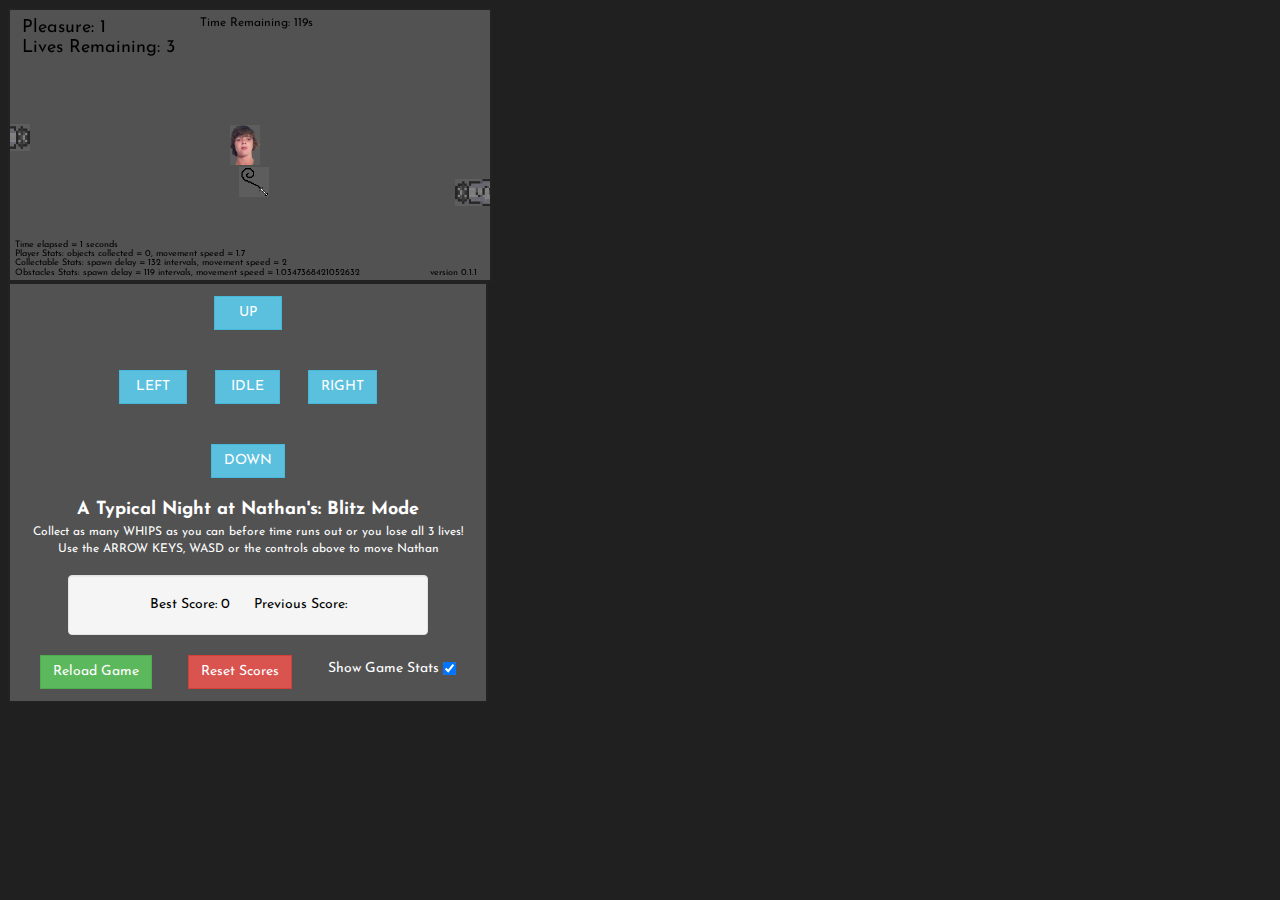
<file: games/blitz.html>
<html>
    <head>
        <title>Typical Night at Nathan's</title>
        <link rel="icon" type="image/png" href="player.png" />
        <meta id="viewport" name="viewport" content ="width=device-width, minimum-scale=1.0, maximum-scale=1.0, user-scalable=no" />
        <style>
        </style>
        <script src="../assets/cacheJS.js"></script>
        <link rel="stylesheet" href="../assets/main.css">
        <link rel="stylesheet" href="../assets/bootstrap.css">
        <link href='https://fonts.googleapis.com/css?family=Josefin+Sans' rel='stylesheet' type='text/css'>
    </head>
    <body class="mainElement" onload="startGame()">
        <script>
            function reloadPage() {
        location.reload();
            }
        </script>
        <script>
            function startGame() {
                myGamePiece = new component(30, 40, "player.png", 220, 115, "image");
                myScore = new component("18px", "Josefin Sans", "black", 12, 22, "text");
                myLives = new component("18px", "Josefin Sans", "black", 12, 42, "text");
                myTimer = new component("12px", "Josefin Sans", "black", 190, 16, "text");
                myStatGame = new component("9px", "Josefin Sans", "black", 5, 237, "text");
                myStatPlayer = new component("9px", "Josefin Sans", "black", 5, 246, "text");
                myStatCollection = new component("9px", "Josefin Sans", "black", 5, 255, "text");
                myStatObject = new component("9px", "Josefin Sans", "black", 5, 265, "text");
                myStatVersion = new component("9px", "Josefin Sans", "black", 420, 265, "text");
                myGameArea.start();
                loadScores();
            }
            
            var myGamePiece;
            var myObstacles = [];
            var myObstaclesL = [];
            var myCollection = [];
            var myScore;
            var myStats;
            var myCollectionScore = 0;
            var saltTouched = 0;
            var gameVersion = "0.1.1";
            
            var realScore;
            var totalScore = 0;
            
            var timeRemaining = 120;
            var livesRemaining = 3;
            
            var playerSlowTime = 0;
            var objectSlowTime = 0;
            
            var myGameArea = {
                canvas : document.createElement("canvas"),
                start : function() {
                    this.canvas.width = 480;
                    this.canvas.height = 270;
                    this.context = this.canvas.getContext("2d");
                    document.body.insertBefore(this.canvas, document.body.childNodes[0]);
                    this.frameNo = 0; 
                    this.interval = setInterval(updateGameArea, 20);
                    window.addEventListener('keydown', function (e) {
                        myGameArea.keys = (myGameArea.keys || []);
                        myGameArea.keys[e.keyCode] = true;
                    })
                    window.addEventListener('keyup', function (e) {
                        myGameArea.keys[e.keyCode] = false; 
                    })
                    window.addEventListener('keydown', function (e) {
                        myGameArea.key = (myGameArea.key || []);
                        myGameArea.key[e.keyCode] = true;
                    })
                },
                clear : function() {
                    this.context.clearRect(0, 0, this.canvas.width, this.canvas.height);
                },
                stop : function() {
                    clearInterval(this.interval);
                }
            }
            
            function everyinterval(n) {
                if ((myGameArea.frameNo / n) % 1 == 0) {return true;}
                return false;
            }
            
            function component(width, height, color, x, y, type) {
                this.type = type;
                if (type == "image") {
                    this.image = new Image();
                    this.image.src = color;
                }
                this.width = width;
                this.height = height;
                this.speedX = 0;
                this.speedY = 0;
                this.x = x;
                this.y = y;
                this.update = function() {
                    ctx = myGameArea.context;
                    if (this.type == "text") {
                        ctx.font = this.width + " " + this.height;
                        ctx.fillStyle = color;
                        ctx.fillText(this.text, this.x, this.y);
                    } else {
                        if (type == "image") {
                            ctx.drawImage(this.image, this.x, this.y, this.width, this.height);
                        } else {
                            ctx.fillStyle = color;
                            ctx.fillRect(this.x, this.y, this.width, this.height);
                        }
                    }
                }
                this.newPos = function() {
                    this.x += this.speedX;
                    this.y += this.speedY;
                    this.hitTop();
                    this.hitBottom();
                    this.hitLeft();
                    this.hitRight();
                }
                this.hitTop = function() {
                    var areatop = 0;
                    if (this.y < areatop) {
                        this.y = areatop;
                    }
                }
                this.hitBottom = function() {
                    var areabottom = myGameArea.canvas.height - this.height;
                    if (this.y > areabottom) {
                        this.y = areabottom;
                    }
                }
                this.hitLeft = function() {
                    var arealeft = 0;
                    if (this.x < arealeft) {
                        this.x = arealeft;
                    }
                }
                this.hitRight = function() {
                    var arearight = myGameArea.canvas.width - this.width;
                    if (this.x > arearight) {
                        this.x = arearight;
                    }
                }
                this.crashWith = function(otherobj) {
                    var myleft = this.x;
                    var myright = this.x + (this.width);
                    var mytop = this.y;
                    var mybottom = this.y + (this.height);
                    var otherleft = otherobj.x;
                    var otherright = otherobj.x + (otherobj.width);
                    var othertop = otherobj.y;
                    var otherbottom = otherobj.y + (otherobj.height);
                    var crash = true;
                    if ((mybottom < othertop) || (mytop > otherbottom) || (myright < otherleft) || (myleft > otherright)) {
                        crash = false;
                    }
                    return crash;
                }
                this.crashWithScore = function(otherobjA) {
                    var myleftA = this.x;
                    var myrightA = this.x + (this.width);
                    var mytopA = this.y;
                    var mybottomA = this.y + (this.height);
                    var otherleftA = otherobjA.x;
                    var otherrightA = otherobjA.x + (otherobjA.width);
                    var othertopA = otherobjA.y;
                    var otherbottomA = otherobjA.y + (otherobjA.height);
                    var crashScore = true;
                    if ((mybottomA < othertopA) || (mytopA > otherbottomA) || (myrightA < otherleftA) || (myleftA > otherrightA)) {
                        crashScore = false;
                    }
                    return crashScore;
                }
            }
            
            function updateGameArea() {
                var x, y;
                var intRate = 120;
                var intSpeed = 1;
                var objRate;
                var objSpeed;
                var playerSpeed;
                var collectionRate = Math.floor(intRate - (myGameArea.frameNo/300) + 12.7);
                var collectionSpeed = 2;
                if (playerSpeed > 2.4) {
                    playerSpeed = 2.4;
                }
                if (playerSlowTime > 0) {
                    playerSlowTime -= 1;
                    playerSpeed = 0.8;
                } else {
                    playerSlowTime = 0;
                    playerSpeed = 1.7 + (myCollectionScore/35);
                }
                if (objectSlowTime > 0) {
                    objectSlowTime -= 1;
                    objSpeed = intSpeed;
                } else {
                    objectSlowTime = 0;
                    objSpeed = intSpeed + (myGameArea.frameNo/950);
                }
                objRate = intRate - Math.round(myGameArea.frameNo/60);
                if (objRate < 26) {
                    objRate = 26;
                }
                totalScore = Math.round(myGameArea.frameNo/60);
                for (i = 0; i < myObstacles.length; i += 1) {
                    if (myGamePiece.crashWith(myObstacles[i])) {
                        reduceLives();
                        myObstacles = [];
                        myObstaclesL = [];
                        //myCollection = [];
                        myGamePiece.x = 220;
                        myGamePiece.y = 115;
                        myGamePiece.update();
                        playerSlowTime = 60;
                        objectSlowTime = 120;
                        return;
                    } 
                }
                for (i = 0; i < myObstaclesL.length; i += 1) {
                    if (myGamePiece.crashWith(myObstaclesL[i])) {
                        reduceLives();
                        myObstacles = [];
                        myObstaclesL = [];
                        //myCollection = [];
                        myGamePiece.x = 220;
                        myGamePiece.y = 115;
                        myGamePiece.update();
                        playerSlowTime = 60;
                        objectSlowTime = 120;
                        return;
                    } 
                }
                for (i = 0; i < myCollection.length; i += 1) {
                    if (myGamePiece.crashWithScore(myCollection[i])) {
                        updateCollectionScore();
                        myCollection[i].y += -9000;
                        myCollection[i].update();
                        return;
                    }
                }
                function updateCollectionScore() {
                    myCollectionScore += 1;
                }
                function reduceLives() {
                    livesRemaining -= 1;
                }
                myGameArea.clear();
                myGameArea.frameNo += 1;
                // Right Coming Objects
                if (myGameArea.frameNo == 1 || everyinterval(objRate)) {
                    x = myGameArea.canvas.width;
                    y = myGameArea.canvas.height - 200;
                    myObstacles.push(new component(45, 27, "salts/salt-grey.png", x, Math.floor(Math.random() * 250) + 1, "image"));
                }
                for (i = 0; i < myObstacles.length; i += 1) {
                    myObstacles[i].x += -objSpeed;
                    myObstacles[i].update();
                }
                // Left Coming Objects
                if (myGameArea.frameNo == 1 || everyinterval(objRate)) {
                    x = myGameArea.canvas.width;
                    y = myGameArea.canvas.height - 200;
                    myObstaclesL.push(new component(45, 27, "salts/salt-grey-l.png", -60, Math.floor(Math.random() * 250) + 1, "image"));
                }
                for (i = 0; i < myObstaclesL.length; i += 1) {
                    myObstaclesL[i].x += objSpeed;
                    myObstaclesL[i].update();
                }
                if (myGameArea.frameNo == 1 || everyinterval(collectionRate)) {
                    x = myGameArea.canvas.width;
                    y = myGameArea.canvas.height - 200;
                    myCollection.push(new component(30, 30, "salts/whip.png", Math.floor(Math.random() * 450), Math.floor(Math.random() * 240) + 1, "image"));
                }
                for (i = 0; i < myCollection.length; i += 1) {
                    myCollection[i].update();
                }
                realScore = (myCollectionScore*8) + totalScore;
                timeRemaining -= 1/60;
                myScore.text = "Pleasure: " + realScore;
                myScore.update();
                myTimer.text = "Time Remaining: " + Math.round(timeRemaining) + "s";
                myTimer.update();
                myLives.text = "Lives Remaining: " + livesRemaining;
                myLives.update();
                var enableStat = document.getElementById("show-stats").checked;
                if (enableStat) {
                    myStatGame.text = "Time elapsed = " + totalScore + " seconds";
                    myStatGame.update();
                    if (playerSlowTime < 1) {
                        myStatPlayer.text = "Player Stats: objects collected = " + myCollectionScore + ", movement speed = " + playerSpeed;
                    } else {
                        myStatPlayer.text = "Player Stats: objects collected = " + myCollectionScore + ", movement speed = " + playerSpeed + ", slow duration = " + playerSlowTime;
                    }
                    myStatPlayer.update();
                    myStatCollection.text = "Collectable Stats: spawn delay = " + collectionRate + " intervals, movement speed = " + collectionSpeed;
                    myStatCollection.update();
                    myStatObject.text = "Obstacles Stats: spawn delay = " + objRate + " intervals, movement speed = " + objSpeed;
                    myStatObject.update();
                }
                myStatVersion.text = "version " + gameVersion;
                myStatVersion.update();
                myGamePiece.speedX = 0;
                myGamePiece.speedY = 0;
                if (myGameArea.keys && myGameArea.keys[37] || myGameArea.keys && myGameArea.keys[65] || checkMoveleft) {myGamePiece.speedX = -playerSpeed; }
                if (myGameArea.keys && myGameArea.keys[39] || myGameArea.keys && myGameArea.keys[68] || checkMoveright) {myGamePiece.speedX = playerSpeed; }
                if (myGameArea.keys && myGameArea.keys[38] || myGameArea.keys && myGameArea.keys[87] || checkMoveup) {myGamePiece.speedY = -playerSpeed; }
                if (myGameArea.keys && myGameArea.keys[40] || myGameArea.keys && myGameArea.keys[83] || checkMovedown) {myGamePiece.speedY = playerSpeed; }
                myGamePiece.newPos();
                myGamePiece.update();
                if (livesRemaining <= 0 || timeRemaining <= 0 ) {
                    updateScores();
                    myGameArea.stop();
                    return;
                }
            }
            var checkMoveup = false;
            var checkMovedown = false;
            var checkMoveleft = false;
            var checkMoveright = false;
            function moveup() {
                checkMoveup = true;
                checkMovedown = false;
                checkMoveleft = false;
                checkMoveright = false;
            }
            function movedown() {
                checkMovedown = true;
                checkMoveup = false;
                checkMoveleft = false;
                checkMoveright = false;
            }
            
            function moveleft() {
                checkMoveleft = true;
                checkMoveup = false;
                checkMovedown = false;
                checkMoveright = false;
            }

            function moveright() {
                checkMoveright = true;
                checkMoveup = false;
                checkMovedown = false;
                checkMoveleft = false;
            }
            
            function stopMove() {
                checkMoveup = false;
                checkMovedown = false;
                checkMoveleft = false;
                checkMoveright = false;
                myGamePiece.speedX = 0;
                myGamePiece.speedY = 0; 
            }
            
            function updateScores() {
                cacheJS.set({id: "valueScoreRecent-blitz"}, realScore);
                if (cacheJS.get({id: "valueScoreHigh-blitz"}) == null) {
                    cacheJS.set({id: "valueScoreHigh-blitz"}, realScore);
                } else if (realScore > cacheJS.get({id: "valueScoreHigh-blitz"})) {
                    cacheJS.set({id: "valueScoreHigh-blitz"}, realScore);
                }
                loadScores();
            }
            
            function resetScores() {
                cacheJS.set({id: "valueScoreHigh-blitz"}, 0);
                cacheJS.set({id: "valueScoreRecent-blitz"}, 0);
                loadScores();
            }
            
            function loadScores() {
                document.getElementById("recent-score-1").innerHTML = cacheJS.get({id: "valueScoreRecent-blitz"});
                document.getElementById("high-score-1").innerHTML = cacheJS.get({id: "valueScoreHigh-blitz"});
            }
        </script>
        <br>
        <div class="mainBox">
            <div class="center">
                <span class="btn btn-info control-button" style="padding-left: 24px; padding-right: 24px;" onmouseover="moveup()" onmouseout="stopMove()" ontouchend="stopMove()" ontouchcancel="stopMove()" onclick="void(0)">UP</span><br><br><br>
                <span class="btn btn-info control-button" style="padding-left: 16px; padding-right: 16px;" onmouseover="moveleft()" onmouseout="stopMove()" ontouchend="stopMove()" ontouchcancel="stopMove()" onclick="void(0)">LEFT</span>
                <span class="btn btn-info control-button" style="padding-left: 15px; padding-right: 15px;" onmouseover="stopMove()" onmouseout="stopMove()" ontouchend="stopMove()" ontouchcancel="stopMove()" onclick="void(0)">IDLE</span>
                <span class="btn btn-info control-button" onmouseover="moveright()" onmouseout="stopMove()" ontouchend="stopMove()" ontouchcancel="stopMove()" onclick="void(0)">RIGHT</span><br><br><br>
                <span class="btn btn-info control-button" onmouseover="movedown()" onmouseout="stopMove()" ontouchend="stopMove()" ontouchcancel="stopMove()" onclick="void(0)">DOWN</span><br><br>
                <div style="font-size:12px;color: #fff">
                    <strong style="font-size: 18px;">A Typical Night at Nathan's: Blitz Mode</strong><br>
                    Collect as many WHIPS as you can before time runs out or you lose all 3 lives!<br>
                    Use the ARROW KEYS, WASD or the controls above to move Nathan<br><br>
                </div>
                <div class="well center" style="max-width:360px;">
                    Best Score: <span id="high-score-1">0</span>&nbsp;&nbsp;&nbsp;&nbsp;&nbsp;
                    Previous Score: <span id="recent-score-1">0</span>
                </div>
                <button class="btn btn-success" style="margin-right: 32px;" onclick="reloadPage()">Reload Game</button>
                <button class="btn btn-danger" style="margin-right: 32px;" onclick="resetScores()">Reset Scores</button>
                <span style="color: #fff;vertical-align: 3px;">Show Game Stats</span> <input type="checkbox" id="show-stats" checked="checked" /><br>
            </div>
        </div>
    </body>
</html>
</file>
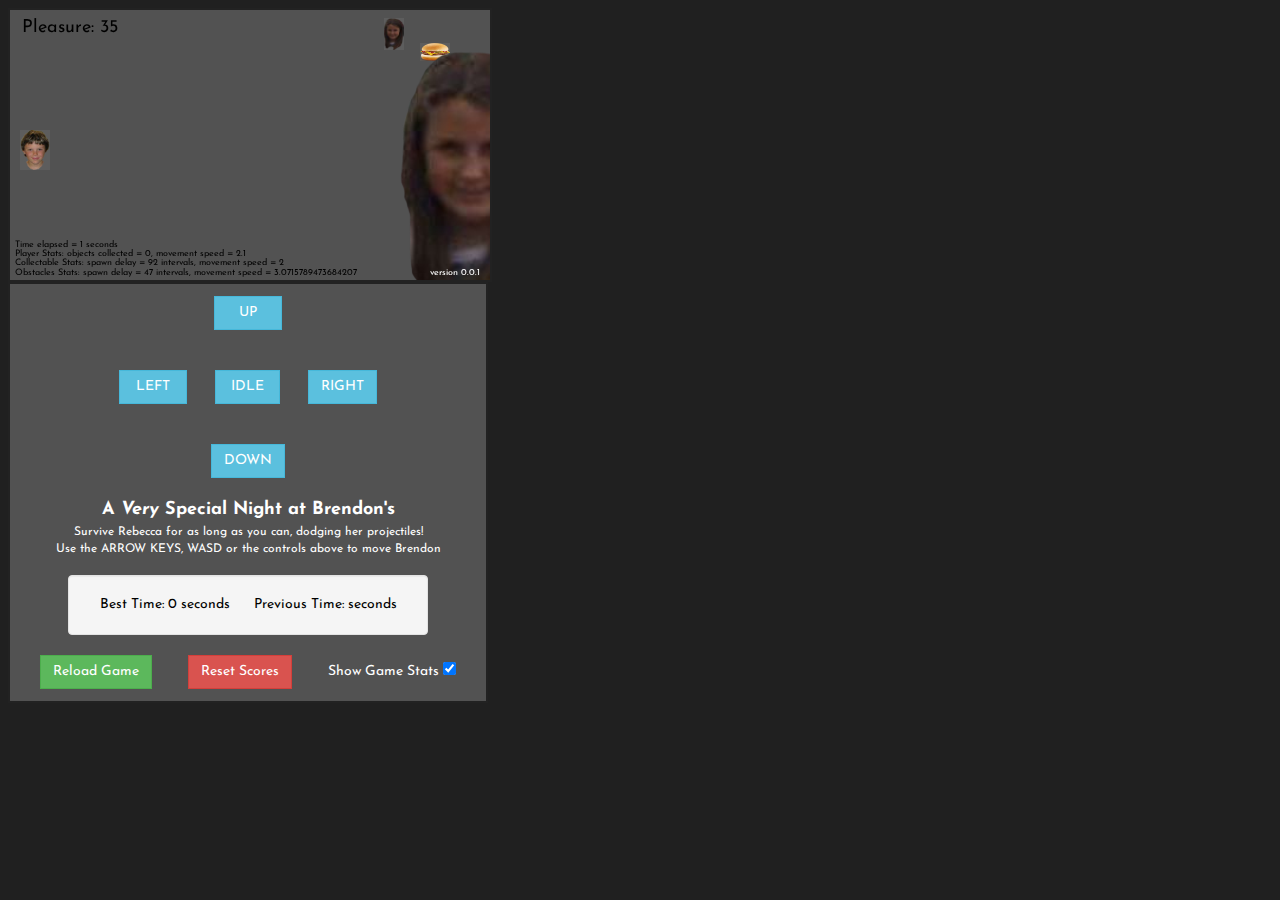
<file: games/brendon.html>
<html>
    <head>
        <title>Very Special Night at Brendons's</title>
        <link rel="icon" type="image/png" href="player-2.png" />
        <meta id="viewport" name="viewport" content ="width=device-width, minimum-scale=1.0, maximum-scale=1.0, user-scalable=no" />
        <style>
        </style>
        <script src="../assets/cacheJS.js"></script>
        <link rel="stylesheet" href="../assets/main.css">
        <link rel="stylesheet" href="../assets/bootstrap.css">
        <link href='https://fonts.googleapis.com/css?family=Josefin+Sans' rel='stylesheet' type='text/css'>
    </head>
    <body class="mainElement" onload="startGame()">
        <script>
            function reloadPage() {
                location.reload();
            }
        </script>
        <script>
            function startGame() {
                myGamePiece = new component(30, 40, "brendon/player-2.png", 10, 120, "image");
                staticBoss = new component(163, 261, "brendon/player-3.png", 390, 38, "image");
                
                myScore = new component("18px", "Josefin Sans", "black", 12, 22, "text");
                myStatGame = new component("9px", "Josefin Sans", "black", 5, 237, "text");
                myStatPlayer = new component("9px", "Josefin Sans", "black", 5, 246, "text");
                myStatCollection = new component("9px", "Josefin Sans", "black", 5, 255, "text");
                myStatObject = new component("9px", "Josefin Sans", "black", 5, 265, "text");
                myStatVersion = new component("9px", "Josefin Sans", "white", 420, 265, "text");
                myGameArea.start();
                loadScores();
            }
            
            var myGamePiece;
            var staticBoss;
            var myObstacles = [];
            var myProjectile = [];
            var myCollection = [];
            var myScore;
            var myStats;
            var myCollectionScore = 0;
            var playerWidth = 30;
            var saltTouched = 0;
            var saltTouched2 = 0;
            var gameVersion = "0.0.1";
            
            var realScore;
            var totalScore = 0;
            
            var playerSlowTime = 0;
            var objPitch = 1;
            var changePitch = 0;
            
            var myGameArea = {
                canvas : document.createElement("canvas"),
                start : function() {
                    this.canvas.width = 480;
                    this.canvas.height = 270;
                    this.context = this.canvas.getContext("2d");
                    document.body.insertBefore(this.canvas, document.body.childNodes[0]);
                    this.frameNo = 0; 
                    this.interval = setInterval(updateGameArea, 20);
                    window.addEventListener('keydown', function (e) {
                        myGameArea.keys = (myGameArea.keys || []);
                        myGameArea.keys[e.keyCode] = true;
                    })
                    window.addEventListener('keyup', function (e) {
                        myGameArea.keys[e.keyCode] = false; 
                    })
                    window.addEventListener('keydown', function (e) {
                        myGameArea.key = (myGameArea.key || []);
                        myGameArea.key[e.keyCode] = true;
                    })
                },
                clear : function() {
                    this.context.clearRect(0, 0, this.canvas.width, this.canvas.height);
                },
                stop : function() {
                    clearInterval(this.interval);
                }
            }
            
            function everyinterval(n) {
                if ((myGameArea.frameNo / n) % 1 == 0) {return true;}
                return false;
            }
            
            function component(width, height, color, x, y, type) {
                this.type = type;
                if (type == "image") {
                    this.image = new Image();
                    this.image.src = color;
                }
                this.width = width;
                this.height = height;
                this.speedX = 0;
                this.speedY = 0;
                this.x = x;
                this.y = y;
                this.update = function() {
                    ctx = myGameArea.context;
                    if (this.type == "text") {
                        ctx.font = this.width + " " + this.height;
                        ctx.fillStyle = color;
                        ctx.fillText(this.text, this.x, this.y);
                    } else {
                        if (type == "image") {
                            ctx.drawImage(this.image, this.x, this.y, this.width, this.height);
                        } else {
                            ctx.fillStyle = color;
                            ctx.fillRect(this.x, this.y, this.width, this.height);
                        }
                    }
                }
                this.newPos = function() {
                    this.x += this.speedX;
                    this.y += this.speedY;
                    this.hitTop();
                    this.hitBottom();
                    this.hitLeft();
                    this.hitRight();
                }
                this.hitTop = function() {
                    var areatop = 0;
                    if (this.y < areatop) {
                        this.y = areatop;
                    }
                }
                this.hitBottom = function() {
                    var areabottom = myGameArea.canvas.height - this.height;
                    if (this.y > areabottom) {
                        this.y = areabottom;
                    }
                }
                this.hitLeft = function() {
                    var arealeft = 0;
                    if (this.x < arealeft) {
                        this.x = arealeft;
                    }
                }
                this.hitRight = function() {
                    var arearight = myGameArea.canvas.width - this.width;
                    if (this.x > arearight) {
                        this.x = arearight;
                    }
                }
                this.crashWith = function(otherobj) {
                    var myleft = this.x;
                    var myright = this.x + (this.width);
                    var mytop = this.y;
                    var mybottom = this.y + (this.height);
                    var otherleft = otherobj.x;
                    var otherright = otherobj.x + (otherobj.width);
                    var othertop = otherobj.y;
                    var otherbottom = otherobj.y + (otherobj.height);
                    var crash = true;
                    if ((mybottom < othertop) || (mytop > otherbottom) || (myright < otherleft) || (myleft > otherright)) {
                        crash = false;
                    }
                    return crash;
                }
                this.crashWithScore = function(otherobjA) {
                    var myleftA = this.x;
                    var myrightA = this.x + (this.width);
                    var mytopA = this.y;
                    var mybottomA = this.y + (this.height);
                    var otherleftA = otherobjA.x;
                    var otherrightA = otherobjA.x + (otherobjA.width);
                    var othertopA = otherobjA.y;
                    var otherbottomA = otherobjA.y + (otherobjA.height);
                    var crashScore = true;
                    if ((mybottomA < othertopA) || (mytopA > otherbottomA) || (myrightA < otherleftA) || (myleftA > otherrightA)) {
                        crashScore = false;
                    }
                    return crashScore;
                }
            }
            
            function updateGameArea() {
                myGamePiece.width = 30 + (myCollectionScore * 2);
                var x, y;
                var intRate = 80;
                var intSpeed = 1;
                var intProgRate = 48;
                var progRate;
                var progSpeed;
                var objRate;
                var objSpeed;
                var playerSpeed;
                var collectionRate = Math.floor(intRate - (myGameArea.frameNo/300) + 12.7);
                var collectionSpeed = 2;
                if (playerSpeed < 1) {
                    playerSpeed = 1;
                }
                if (playerSlowTime > 0) {
                    playerSlowTime -= 1;
                    playerSpeed = 0.8;
                } else {
                    playerSlowTime = 0;
                    playerSpeed = 2.1 - (myCollectionScore/10);
                }
                objRate = intRate - Math.round((myGameArea.frameNo/60));
                if (objRate < 18) {
                    objRate = 18;
                }
                progRate = intProgRate - Math.round((myGameArea.frameNo/60));
                if (progRate < 10) {
                    progjRate = 10;
                }
                objSpeed = intSpeed + (myGameArea.frameNo/475);
                progSpeed = intSpeed + (myGameArea.frameNo/475) + 2;
                totalScore = Math.round(myGameArea.frameNo/60);
                for (i = 0; i < myObstacles.length; i += 1) {
                    if (myGamePiece.crashWith(myObstacles[i])) {
                        reduceCollectionScore();
                        myObstacles[i].y += -9000;
                        myObstacles[i].update();
                        return;
                    } 
                }
                for (i = 0; i < myProjectile.length; i += 1) {
                    if (myGamePiece.crashWith(myProjectile[i])) {
                        reduceCollectionScore();
                        myProjectile[i].y += -9000;
                        myProjectile[i].update();
                        playerSlowTime = 40;
                        return;
                    } 
                }
                for (i = 0; i < myCollection.length; i += 1) {
                    if (myGamePiece.crashWithScore(myCollection[i])) {
                        updateCollectionScore();
                        myCollection[i].y += -9000;
                        myCollection[i].update();
                        return;
                    }
                }
                function updateCollectionScore() {
                    myCollectionScore += 1;
                }
                function reduceCollectionScore() {
                    saltTouched += 1;
                }
                if (realScore <= 0) {
                    updateScores();
                    myGameArea.stop();
                    return;
                }
                myGameArea.clear();
                myGameArea.frameNo += 1;
                if (myGameArea.frameNo == 1 || everyinterval(progRate)) {
                    x = myGameArea.canvas.width;
                    y = myGameArea.canvas.height - 200;
                    myProjectile.push(new component(20, 32, "brendon/projectile.png", x, Math.floor(Math.random() * 250) + 1, "image"));
                }
                for (i = 0; i < myProjectile.length; i += 1) {
                    if (myGameArea.keys && myGameArea.keys[37] || myGameArea.keys && myGameArea.keys[65] || checkMoveleft) {
                        myProjectile[i].x += (-progSpeed) * 1.25;
                    } else {
                        myProjectile[i].x += -progSpeed;
                    }
                    myProjectile[i].y += myGamePiece.speedY / 3;
                    myProjectile[i].update();
                }
                if (myGameArea.frameNo == 1 || everyinterval(collectionRate)) {
                    x = myGameArea.canvas.width;
                    y = myGameArea.canvas.height - 200;
                    myCollection.push(new component(30, 18, "brendon/burger.png", x, Math.floor(Math.random() * 240) + 1, "image"));
                }
                for (i = 0; i < myCollection.length; i += 1) {
                    myCollection[i].x += -collectionSpeed;
                    myCollection[i].update();
                }
                staticBoss.update();
                realScore = (36 + (myCollectionScore * 8)) - (Math.round(myGameArea.frameNo/60) + (saltTouched * 18));
                myScore.text = "Pleasure: " + realScore;
                myScore.update();
                var enableStat = document.getElementById("show-stats").checked;
                if (enableStat) {
                    myStatGame.text = "Time elapsed = " + totalScore + " seconds";
                    myStatGame.update();
                    if (playerSlowTime < 1) {
                        myStatPlayer.text = "Player Stats: objects collected = " + myCollectionScore + ", movement speed = " + playerSpeed;
                    } else {
                        myStatPlayer.text = "Player Stats: objects collected = " + myCollectionScore + ", movement speed = " + playerSpeed + ", slow duration = " + playerSlowTime;
                    }
                    myStatPlayer.update();
                    myStatCollection.text = "Collectable Stats: spawn delay = " + collectionRate + " intervals, movement speed = " + collectionSpeed;
                    myStatCollection.update();
                    myStatObject.text = "Obstacles Stats: spawn delay = " + progRate + " intervals, movement speed = " + progSpeed;
                    myStatObject.update();
                }
                myStatVersion.text = "version " + gameVersion;
                myStatVersion.update();
                myGamePiece.speedX = 0;
                myGamePiece.speedY = 0;
                if (myGameArea.keys && myGameArea.keys[37] && playerSlowTime <= 0 || myGameArea.keys && myGameArea.keys[65] && playerSlowTime <= 0 || checkMoveleft && playerSlowTime <= 0) {myGamePiece.speedX = -playerSpeed; }
                if (myGameArea.keys && myGameArea.keys[39] && playerSlowTime <= 0 || myGameArea.keys && myGameArea.keys[68] && playerSlowTime <= 0 || checkMoveright && playerSlowTime <= 0) {myGamePiece.speedX = playerSpeed; }
                if (myGameArea.keys && myGameArea.keys[38] && playerSlowTime <= 0 || myGameArea.keys && myGameArea.keys[87] && playerSlowTime <= 0 || checkMoveup && playerSlowTime <= 0) {myGamePiece.speedY = -playerSpeed; }
                if (myGameArea.keys && myGameArea.keys[40] && playerSlowTime <= 0 || myGameArea.keys && myGameArea.keys[83] && playerSlowTime <= 0 || checkMovedown && playerSlowTime <= 0) {myGamePiece.speedY = playerSpeed; }
                if (myGameArea.keys && myGameArea.keys[37] && playerSlowTime > 0 || myGameArea.keys && myGameArea.keys[65] && playerSlowTime > 0 || checkMoveleft && playerSlowTime > 0) {myGamePiece.speedX = playerSpeed; }
                if (myGameArea.keys && myGameArea.keys[39] && playerSlowTime > 0 || myGameArea.keys && myGameArea.keys[68] && playerSlowTime > 0 || checkMoveright && playerSlowTime > 0) {myGamePiece.speedY = -playerSpeed; }
                if (myGameArea.keys && myGameArea.keys[38] && playerSlowTime > 0 || myGameArea.keys && myGameArea.keys[87] && playerSlowTime > 0 || checkMoveup && playerSlowTime > 0) {myGamePiece.speedY = playerSpeed; }
                if (myGameArea.keys && myGameArea.keys[40] && playerSlowTime > 0 || myGameArea.keys && myGameArea.keys[83] && playerSlowTime > 0 || checkMovedown && playerSlowTime > 0) {myGamePiece.speedX = -playerSpeed; }
                myGamePiece.newPos();
                myGamePiece.update();
            }
            var checkMoveup = false;
            var checkMovedown = false;
            var checkMoveleft = false;
            var checkMoveright = false;
            function moveup() {
                checkMoveup = true;
                checkMovedown = false;
                checkMoveleft = false;
                checkMoveright = false;
            }
            function movedown() {
                checkMovedown = true;
                checkMoveup = false;
                checkMoveleft = false;
                checkMoveright = false;
            }
            
            function moveleft() {
                checkMoveleft = true;
                checkMoveup = false;
                checkMovedown = false;
                checkMoveright = false;
            }

            function moveright() {
                checkMoveright = true;
                checkMoveup = false;
                checkMovedown = false;
                checkMoveleft = false;
            }
            
            function stopMove() {
                checkMoveup = false;
                checkMovedown = false;
                checkMoveleft = false;
                checkMoveright = false;
                myGamePiece.speedX = 0;
                myGamePiece.speedY = 0; 
            }
            
            function updateScores() {
                cacheJS.set({id: "valueScoreRecent-brendon"}, totalScore);
                if (cacheJS.get({id: "valueScoreHigh-brendon"}) == null) {
                    cacheJS.set({id: "valueScoreHigh-brendon"}, totalScore);
                } else if (totalScore > cacheJS.get({id: "valueScoreHigh-brendon"})) {
                    cacheJS.set({id: "valueScoreHigh-brendon"}, totalScore);
                }
                loadScores();
            }
            
            function resetScores() {
                cacheJS.set({id: "valueScoreHigh-brendon"}, 0);
                cacheJS.set({id: "valueScoreRecent-brendon"}, 0);
                loadScores();
            }
            
            function loadScores() {
                document.getElementById("recent-score-1").innerHTML = cacheJS.get({id: "valueScoreRecent-brendon"});
                document.getElementById("high-score-1").innerHTML = cacheJS.get({id: "valueScoreHigh-brendon"});
            }
        </script>
        <br>
        <div class="mainBox">
            <div class="center">
                <span class="btn btn-info control-button" style="padding-left: 24px; padding-right: 24px;" onmouseover="moveup()" onmouseout="stopMove()" ontouchend="stopMove()" ontouchcancel="stopMove()" onclick="void(0)">UP</span><br><br><br>
                <span class="btn btn-info control-button" style="padding-left: 16px; padding-right: 16px;" onmouseover="moveleft()" onmouseout="stopMove()" ontouchend="stopMove()" ontouchcancel="stopMove()" onclick="void(0)">LEFT</span>
                <span class="btn btn-info control-button" style="padding-left: 15px; padding-right: 15px;" onmouseover="stopMove()" onmouseout="stopMove()" ontouchend="stopMove()" ontouchcancel="stopMove()" onclick="void(0)">IDLE</span>
                <span class="btn btn-info control-button" onmouseover="moveright()" onmouseout="stopMove()" ontouchend="stopMove()" ontouchcancel="stopMove()" onclick="void(0)">RIGHT</span><br><br><br>
                <span class="btn btn-info control-button" onmouseover="movedown()" onmouseout="stopMove()" ontouchend="stopMove()" ontouchcancel="stopMove()" onclick="void(0)">DOWN</span><br><br>
                <div style="font-size:12px;color: #fff">
                    <strong style="font-size: 18px;">A <i>Very</i> Special Night at Brendon's</strong><br>
                    Survive Rebecca for as long as you can, dodging her projectiles!<br>
                    Use the ARROW KEYS, WASD or the controls above to move Brendon<br><br>
                </div>
                <div class="well center" style="max-width:360px;">
                    Best Time: <span id="high-score-1">0</span> seconds&nbsp;&nbsp;&nbsp;&nbsp;&nbsp;
                    Previous Time: <span id="recent-score-1">0</span> seconds
                </div>
                <button class="btn btn-success" style="margin-right: 32px;" onclick="reloadPage()">Reload Game</button>
                <button class="btn btn-danger" style="margin-right: 32px;" onclick="resetScores()">Reset Scores</button>
                <span style="color: #fff">Show Game Stats</span> <input type="checkbox" id="show-stats" checked="checked" /><br>
            </div>
        </div>
    </body>
</html>
</file>
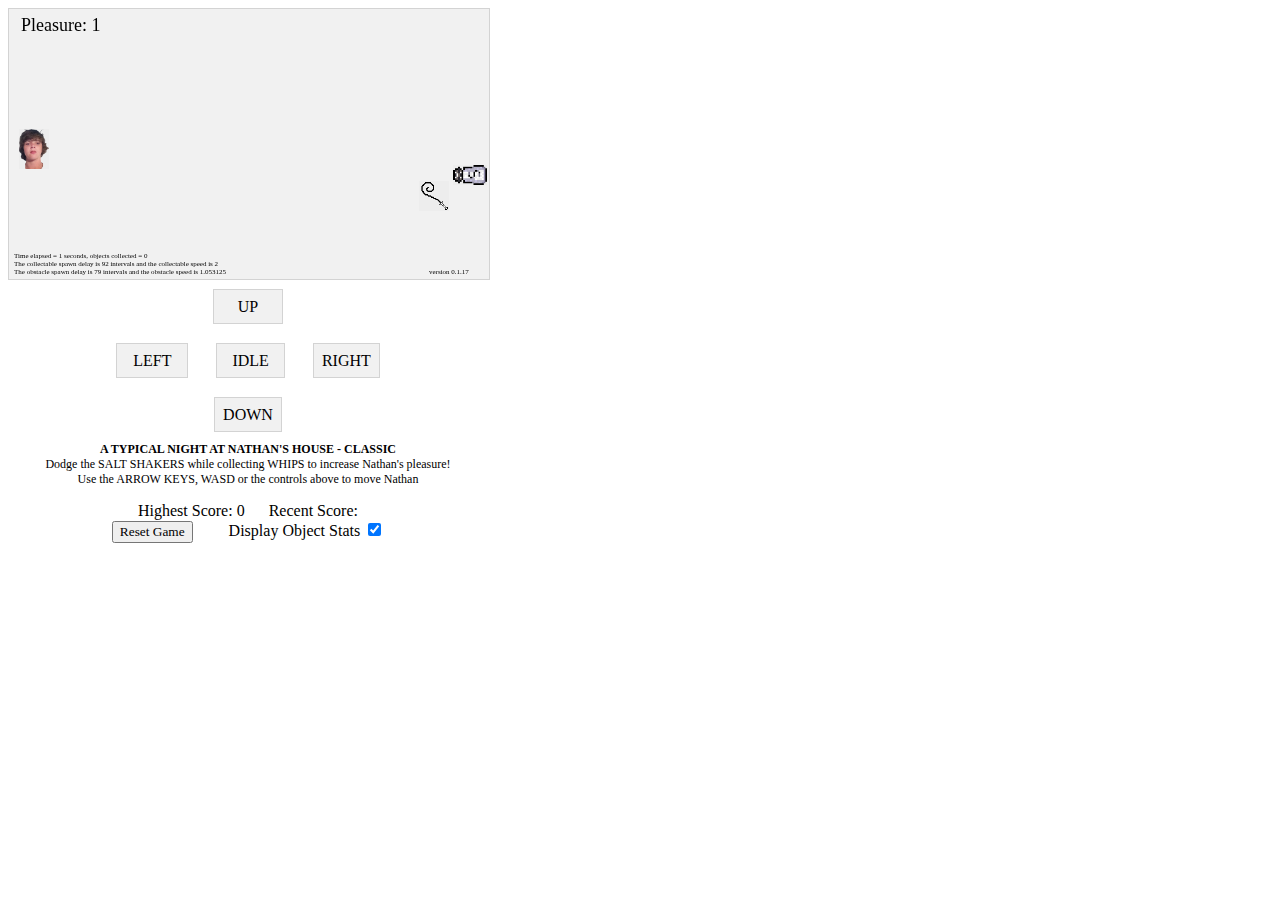
<file: games/classic-old.html>
<html>
    <head>
        <title>Typical Night at Nathan's</title>
        <meta id="viewport" name="viewport" content ="width=device-width, minimum-scale=1.0, maximum-scale=1.0, user-scalable=no" />
        <style>
            * {
                font-family: "Comic Sans MS";
            }
            canvas {
                border: 1px solid #d3d3d3;
                background-color: #f1f1f1;
            }
            .control-button {
                border: 1px solid #d3d3d3;
                background-color: #f1f1f1;
                padding: 8px;
                margin-left: 12px;
                margin-right: 12px;
            }
            .buttonUp::after {
                content: "UP";
            }
            .buttonDown::after {
                content: "DOWN";
            }
            .buttonLeft::after {
                content: "LEFT";
            }
            .buttonRight::after {
                content: "RIGHT";
            }
        </style>
        <script src="../assets/cacheJS.js"></script>
    </head>
    <body onload="startGame()">
        <script>
            function reloadPage() {
        location.reload();
            }
        </script>
        <script>
            function startGame() {
                myGamePiece = new component(30, 40, "player.png", 10, 120, "image");
                myScore = new component("18px", "Comic Sans MS", "black", 12, 22, "text");
                myStatPlayer = new component("7px", "Comic Sans MS", "black", 5, 249, "text");
                myStatCollection = new component("7px", "Comic Sans MS", "black", 5, 257, "text");
                myStatObject = new component("7px", "Comic Sans MS", "black", 5, 265, "text");
                myStatVersion = new component("7px", "Comic Sans MS", "black", 420, 265, "text");
                myGameArea.start();
                loadScores();
            }
            
            var myGamePiece;
            var myObstacles = [];
            var myCollection = [];
            var myScore;
            var myStats;
            var myCollectionScore = 0;
            var gameVersion = "0.1.17";
            
            var realScore;
            
            var myGameArea = {
                canvas : document.createElement("canvas"),
                start : function() {
                    this.canvas.width = 480;
                    this.canvas.height = 270;
                    this.context = this.canvas.getContext("2d");
                    document.body.insertBefore(this.canvas, document.body.childNodes[0]);
                    this.frameNo = 0; 
                    this.interval = setInterval(updateGameArea, 20);
                    window.addEventListener('keydown', function (e) {
                        myGameArea.keys = (myGameArea.keys || []);
                        myGameArea.keys[e.keyCode] = true;
                    })
                    window.addEventListener('keyup', function (e) {
                        myGameArea.keys[e.keyCode] = false; 
                    })
                    window.addEventListener('keydown', function (e) {
                        myGameArea.key = (myGameArea.key || []);
                        myGameArea.key[e.keyCode] = true;
                    })
                },
                clear : function() {
                    this.context.clearRect(0, 0, this.canvas.width, this.canvas.height);
                },
                stop : function() {
                    clearInterval(this.interval);
                }
            }
            
            function everyinterval(n) {
                if ((myGameArea.frameNo / n) % 1 == 0) {return true;}
                return false;
            }
            
            function component(width, height, color, x, y, type) {
                this.type = type;
                if (type == "image") {
                    this.image = new Image();
                    this.image.src = color;
                }
                this.width = width;
                this.height = height;
                this.speedX = 0;
                this.speedY = 0;
                this.x = x;
                this.y = y;
                this.update = function() {
                    ctx = myGameArea.context;
                    if (this.type == "text") {
                        ctx.font = this.width + " " + this.height;
                        ctx.fillStyle = color;
                        ctx.fillText(this.text, this.x, this.y);
                    } else {
                        if (type == "image") {
                            ctx.drawImage(this.image, this.x, this.y, this.width, this.height);
                        } else {
                            ctx.fillStyle = color;
                            ctx.fillRect(this.x, this.y, this.width, this.height);
                        }
                    }
                }
                this.newPos = function() {
                    this.x += this.speedX;
                    this.y += this.speedY;
                    this.hitTop();
                    this.hitBottom();
                    this.hitLeft();
                    this.hitRight();
                }
                this.hitTop = function() {
                    var areatop = 0;
                    if (this.y < areatop) {
                        this.y = areatop;
                    }
                }
                this.hitBottom = function() {
                    var areabottom = myGameArea.canvas.height - this.height;
                    if (this.y > areabottom) {
                        this.y = areabottom;
                    }
                }
                this.hitLeft = function() {
                    var arealeft = 0;
                    if (this.x < arealeft) {
                        this.x = arealeft;
                    }
                }
                this.hitRight = function() {
                    var arearight = myGameArea.canvas.width - this.width;
                    if (this.x > arearight) {
                        this.x = arearight;
                    }
                }
                this.crashWith = function(otherobj) {
                    var myleft = this.x;
                    var myright = this.x + (this.width);
                    var mytop = this.y;
                    var mybottom = this.y + (this.height);
                    var otherleft = otherobj.x;
                    var otherright = otherobj.x + (otherobj.width);
                    var othertop = otherobj.y;
                    var otherbottom = otherobj.y + (otherobj.height);
                    var crash = true;
                    if ((mybottom < othertop) || (mytop > otherbottom) || (myright < otherleft) || (myleft > otherright)) {
                        crash = false;
                    }
                    return crash;
                }
                this.crashWithScore = function(otherobjA) {
                    var myleftA = this.x;
                    var myrightA = this.x + (this.width);
                    var mytopA = this.y;
                    var mybottomA = this.y + (this.height);
                    var otherleftA = otherobjA.x;
                    var otherrightA = otherobjA.x + (otherobjA.width);
                    var othertopA = otherobjA.y;
                    var otherbottomA = otherobjA.y + (otherobjA.height);
                    var crashScore = true;
                    if ((mybottomA < othertopA) || (mytopA > otherbottomA) || (myrightA < otherleftA) || (myleftA > otherrightA)) {
                        crashScore = false;
                    }
                    return crashScore;
                }
            }
            
            function updateGameArea() {
                var x, y;
                var intRate = 80;
                var intSpeed = 1;
                var objRate;
                var objSpeed;
                var collectionRate = Math.floor(intRate - (myGameArea.frameNo/300) + 12.7);
                var collectionSpeed = 2;
                objRate = Math.floor(intRate - Math.round((myGameArea.frameNo/60)));
                if (objRate < 12) {
                    objRate = 12;
                }
                objSpeed = intSpeed + (myGameArea.frameNo/640);
                var totalScore = Math.round(myGameArea.frameNo/60);
                for (i = 0; i < myObstacles.length; i += 1) {
                    if (myGamePiece.crashWith(myObstacles[i])) {
                        updateScores();
                        myGameArea.stop();
                        return;
                    } 
                }
                for (i = 0; i < myCollection.length; i += 1) {
                    if (myGamePiece.crashWithScore(myCollection[i])) {
                        updateCollectionScore();
                        myCollection[i].y += -9000;
                        myCollection[i].update();
                        return;
                    }
                }
                function updateCollectionScore() {
                    myCollectionScore += 1;
                }
                myGameArea.clear();
                myGameArea.frameNo += 1;
                if (myGameArea.frameNo == 1 || everyinterval(objRate)) {
                    x = myGameArea.canvas.width;
                    y = myGameArea.canvas.height - 200;
                    myObstacles.push(new component(34, 20, "salt.png", x, Math.floor(Math.random() * 250) + 1, "image"));
                }
                for (i = 0; i < myObstacles.length; i += 1) {
                    myObstacles[i].x += -objSpeed;
                    myObstacles[i].update();
                }
                if (myGameArea.frameNo == 1 || everyinterval(collectionRate)) {
                    x = myGameArea.canvas.width;
                    y = myGameArea.canvas.height - 200;
                    myCollection.push(new component(30, 30, "whip.png", x, Math.floor(Math.random() * 240) + 1, "image"));
                }
                for (i = 0; i < myCollection.length; i += 1) {
                    myCollection[i].x += -collectionSpeed;
                    myCollection[i].update();
                }
                realScore = Math.round((myGameArea.frameNo/60) + (myCollectionScore * 8));
                myScore.text = "Pleasure: " + realScore;
                myScore.update();
                var enableStat = document.getElementById("show-stats").checked;
                if (enableStat) {
                    myStatPlayer.text = "Time elapsed = " + totalScore + " seconds, objects collected = " + myCollectionScore;
                    myStatPlayer.update();
                    myStatCollection.text = "The collectable spawn delay is " + collectionRate + " intervals and the collectable speed is " + collectionSpeed;
                    myStatCollection.update();
                    myStatObject.text = "The obstacle spawn delay is " + objRate + " intervals and the obstacle speed is " + objSpeed;
                    myStatObject.update();
                }
                myStatVersion.text = "version " + gameVersion;
                myStatVersion.update();
                myGamePiece.speedX = 0;
                myGamePiece.speedY = 0;
                if (myGameArea.keys && myGameArea.keys[37] || myGameArea.keys && myGameArea.keys[65] || checkMoveleft) {myGamePiece.speedX = -1.8; }
                if (myGameArea.keys && myGameArea.keys[39] || myGameArea.keys && myGameArea.keys[68] || checkMoveright) {myGamePiece.speedX = 1.8; }
                if (myGameArea.keys && myGameArea.keys[38] || myGameArea.keys && myGameArea.keys[87] || checkMoveup) {myGamePiece.speedY = -1.8; }
                if (myGameArea.keys && myGameArea.keys[40] || myGameArea.keys && myGameArea.keys[83] || checkMovedown) {myGamePiece.speedY = 1.8; }
                myGamePiece.newPos();
                myGamePiece.update();
            }
            var checkMoveup = false;
            var checkMovedown = false;
            var checkMoveleft = false;
            var checkMoveright = false;
            function moveup() {
                checkMoveup = true;
                checkMovedown = false;
                checkMoveleft = false;
                checkMoveright = false;
            }
            function movedown() {
                checkMovedown = true;
                checkMoveup = false;
                checkMoveleft = false;
                checkMoveright = false;
            }
            
            function moveleft() {
                checkMoveleft = true;
                checkMoveup = false;
                checkMovedown = false;
                checkMoveright = false;
            }

            function moveright() {
                checkMoveright = true;
                checkMoveup = false;
                checkMovedown = false;
                checkMoveleft = false;
            }
            
            function stopMove() {
                checkMoveup = false;
                checkMovedown = false;
                checkMoveleft = false;
                checkMoveright = false;
                myGamePiece.speedX = 0;
                myGamePiece.speedY = 0; 
            }
            
            function updateScores() {
                cacheJS.set({id: "valueScoreRecent"}, realScore);
                if (cacheJS.get({id: "valueScoreHigh"}) == null) {
                    cacheJS.set({id: "valueScoreHigh"}, realScore);
                } else if (realScore > cacheJS.get({id: "valueScoreHigh"})) {
                    cacheJS.set({id: "valueScoreHigh"}, realScore);
                }
                loadScores();
            }
            
            function loadScores() {
                document.getElementById("recent-score").innerHTML = cacheJS.get({id: "valueScoreRecent"});
                document.getElementById("high-score").innerHTML = cacheJS.get({id: "valueScoreHigh"});
            }
        </script>
        <br><br>
        <div style="text-align:center;width:480px;">
            <span class="control-button" style="padding-left: 24px; padding-right: 24px;" onmouseover="moveup()" onmouseout="stopMove()" ontouchend="stopMove()" ontouchcancel="stopMove()" onclick="void(0)">UP</span><br><br><br>
            <span class="control-button" style="padding-left: 16px; padding-right: 16px;" onmouseover="moveleft()" onmouseout="stopMove()" ontouchend="stopMove()" ontouchcancel="stopMove()" onclick="void(0)">LEFT</span>
            <span class="control-button" style="padding-left: 15px; padding-right: 15px;" onmouseover="stopMove()" onmouseout="stopMove()" ontouchend="stopMove()" ontouchcancel="stopMove()" onclick="void(0)">IDLE</span>
            <span class="control-button" onmouseover="moveright()" onmouseout="stopMove()" ontouchend="stopMove()" ontouchcancel="stopMove()" onclick="void(0)">RIGHT</span><br><br><br>
            <span class="control-button" onmouseover="movedown()" onmouseout="stopMove()" ontouchend="stopMove()" ontouchcancel="stopMove()" onclick="void(0)">DOWN</span><br><br>
            <div style="font-size:12px;">
                <strong>A TYPICAL NIGHT AT NATHAN'S HOUSE - CLASSIC</strong><br>
                Dodge the SALT SHAKERS while collecting WHIPS to increase Nathan's pleasure!<br>
                Use the ARROW KEYS, WASD or the controls above to move Nathan<br><br>
            </div>
            Highest Score: <span id="high-score"></span>&nbsp;&nbsp;&nbsp;&nbsp;&nbsp;
            Recent Score: <span id="recent-score"></span><br>
            <button style="margin-right: 32px;" onclick="reloadPage()">Reset Game</button>
            Display Object Stats <input type="checkbox" id="show-stats" checked="checked" /><br>
        </div>
    </body>
</html>
</file>
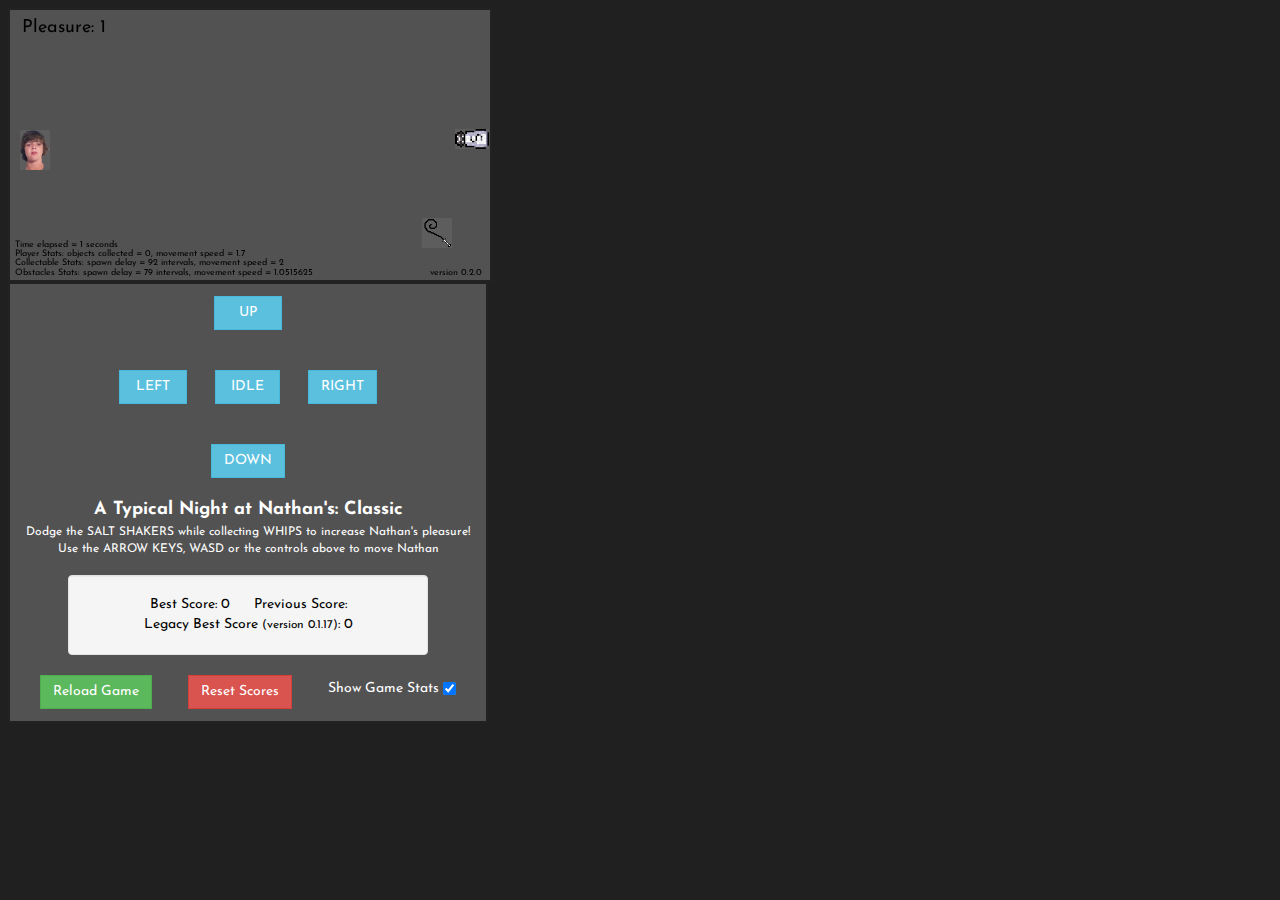
<file: games/classic.html>
<html>
    <head>
        <title>Typical Night at Nathan's</title>
        <link rel="icon" type="image/png" href="player.png" />
        <meta id="viewport" name="viewport" content ="width=device-width, minimum-scale=1.0, maximum-scale=1.0, user-scalable=no" />
        <style>
        </style>
        <script src="../assets/cacheJS.js"></script>
        <link rel="stylesheet" href="../assets/main.css">
        <link rel="stylesheet" href="../assets/bootstrap.css">
        <link href='https://fonts.googleapis.com/css?family=Josefin+Sans' rel='stylesheet' type='text/css'>
    </head>
    <body class="mainElement" onload="startGame()">
        <script>
            function reloadPage() {
                location.reload();
            }
        </script>
        <script>
            function startGame() {
                myGamePiece = new component(30, 40, "player.png", 10, 120, "image");
                myScore = new component("18px", "Josefin Sans", "black", 12, 22, "text");
                myStatGame = new component("9px", "Josefin Sans", "black", 5, 237, "text");
                myStatPlayer = new component("9px", "Josefin Sans", "black", 5, 246, "text");
                myStatCollection = new component("9px", "Josefin Sans", "black", 5, 255, "text");
                myStatObject = new component("9px", "Josefin Sans", "black", 5, 265, "text");
                myStatVersion = new component("9px", "Josefin Sans", "black", 420, 265, "text");
                myGameArea.start();
                loadScores();
            }
            
            var myGamePiece;
            var myObstacles = [];
            var myCollection = [];
            var myScore;
            var myStats;
            var myCollectionScore = 0;
            var gameVersion = "0.2.0";
            
            var realScore;
            
            var myGameArea = {
                canvas : document.createElement("canvas"),
                start : function() {
                    this.canvas.width = 480;
                    this.canvas.height = 270;
                    this.context = this.canvas.getContext("2d");
                    document.body.insertBefore(this.canvas, document.body.childNodes[0]);
                    this.frameNo = 0; 
                    this.interval = setInterval(updateGameArea, 20);
                    window.addEventListener('keydown', function (e) {
                        myGameArea.keys = (myGameArea.keys || []);
                        myGameArea.keys[e.keyCode] = true;
                    })
                    window.addEventListener('keyup', function (e) {
                        myGameArea.keys[e.keyCode] = false; 
                    })
                    window.addEventListener('keydown', function (e) {
                        myGameArea.key = (myGameArea.key || []);
                        myGameArea.key[e.keyCode] = true;
                    })
                },
                clear : function() {
                    this.context.clearRect(0, 0, this.canvas.width, this.canvas.height);
                },
                stop : function() {
                    clearInterval(this.interval);
                }
            }
            
            function everyinterval(n) {
                if ((myGameArea.frameNo / n) % 1 == 0) {return true;}
                return false;
            }
            
            function component(width, height, color, x, y, type) {
                this.type = type;
                if (type == "image") {
                    this.image = new Image();
                    this.image.src = color;
                }
                this.width = width;
                this.height = height;
                this.speedX = 0;
                this.speedY = 0;
                this.x = x;
                this.y = y;
                this.update = function() {
                    ctx = myGameArea.context;
                    if (this.type == "text") {
                        ctx.font = this.width + " " + this.height;
                        ctx.fillStyle = color;
                        ctx.fillText(this.text, this.x, this.y);
                    } else {
                        if (type == "image") {
                            ctx.drawImage(this.image, this.x, this.y, this.width, this.height);
                        } else {
                            ctx.fillStyle = color;
                            ctx.fillRect(this.x, this.y, this.width, this.height);
                        }
                    }
                }
                this.newPos = function() {
                    this.x += this.speedX;
                    this.y += this.speedY;
                    this.hitTop();
                    this.hitBottom();
                    this.hitLeft();
                    this.hitRight();
                }
                this.hitTop = function() {
                    var areatop = 0;
                    if (this.y < areatop) {
                        this.y = areatop;
                    }
                }
                this.hitBottom = function() {
                    var areabottom = myGameArea.canvas.height - this.height;
                    if (this.y > areabottom) {
                        this.y = areabottom;
                    }
                }
                this.hitLeft = function() {
                    var arealeft = 0;
                    if (this.x < arealeft) {
                        this.x = arealeft;
                    }
                }
                this.hitRight = function() {
                    var arearight = myGameArea.canvas.width - this.width;
                    if (this.x > arearight) {
                        this.x = arearight;
                    }
                }
                this.crashWith = function(otherobj) {
                    var myleft = this.x;
                    var myright = this.x + (this.width);
                    var mytop = this.y;
                    var mybottom = this.y + (this.height);
                    var otherleft = otherobj.x;
                    var otherright = otherobj.x + (otherobj.width);
                    var othertop = otherobj.y;
                    var otherbottom = otherobj.y + (otherobj.height);
                    var crash = true;
                    if ((mybottom < othertop) || (mytop > otherbottom) || (myright < otherleft) || (myleft > otherright)) {
                        crash = false;
                    }
                    return crash;
                }
                this.crashWithScore = function(otherobjA) {
                    var myleftA = this.x;
                    var myrightA = this.x + (this.width);
                    var mytopA = this.y;
                    var mybottomA = this.y + (this.height);
                    var otherleftA = otherobjA.x;
                    var otherrightA = otherobjA.x + (otherobjA.width);
                    var othertopA = otherobjA.y;
                    var otherbottomA = otherobjA.y + (otherobjA.height);
                    var crashScore = true;
                    if ((mybottomA < othertopA) || (mytopA > otherbottomA) || (myrightA < otherleftA) || (myleftA > otherrightA)) {
                        crashScore = false;
                    }
                    return crashScore;
                }
            }
            
            function updateGameArea() {
                var x, y;
                var intRate = 80;
                var intSpeed = 1;
                var objRate;
                var objSpeed;
                var playerSpeed;
                var collectionRate = Math.floor(intRate - (myGameArea.frameNo/300) + 12.7);
                var collectionSpeed = 2;
                playerSpeed = 1.7 + (myCollectionScore/35);
                if (playerSpeed > 2.4) {
                    playerSpeed = 2.4;
                }
                objRate = (intRate - (myCollectionScore/2)) - Math.round((myGameArea.frameNo/60));
                if (objRate < 10) {
                    objRate = 10;
                }
                objSpeed = intSpeed + (myGameArea.frameNo/640);
                var totalScore = Math.round(myGameArea.frameNo/60);
                for (i = 0; i < myObstacles.length; i += 1) {
                    if (myGamePiece.crashWith(myObstacles[i])) {
                        updateScores();
                        myGameArea.stop();
                        return;
                    } 
                }
                for (i = 0; i < myCollection.length; i += 1) {
                    if (myGamePiece.crashWithScore(myCollection[i])) {
                        updateCollectionScore();
                        myCollection[i].y += -9000;
                        myCollection[i].update();
                        return;
                    }
                }
                function updateCollectionScore() {
                    myCollectionScore += 1;
                }
                myGameArea.clear();
                myGameArea.frameNo += 1;
                if (myGameArea.frameNo == 1 || everyinterval(objRate)) {
                    x = myGameArea.canvas.width;
                    y = myGameArea.canvas.height - 200;
                    myObstacles.push(new component(34, 20, "salts/salt.png", x, Math.floor(Math.random() * 250) + 1, "image"));
                }
                for (i = 0; i < myObstacles.length; i += 1) {
                    myObstacles[i].x += -objSpeed;
                    myObstacles[i].update();
                }
                if (myGameArea.frameNo == 1 || everyinterval(collectionRate)) {
                    x = myGameArea.canvas.width;
                    y = myGameArea.canvas.height - 200;
                    myCollection.push(new component(30, 30, "salts/whip.png", x, Math.floor(Math.random() * 240) + 1, "image"));
                }
                for (i = 0; i < myCollection.length; i += 1) {
                    myCollection[i].x += -collectionSpeed;
                    myCollection[i].update();
                }
                realScore = Math.round((myGameArea.frameNo/60) + (myCollectionScore * 8));
                myScore.text = "Pleasure: " + realScore;
                myScore.update();
                var enableStat = document.getElementById("show-stats").checked;
                if (enableStat) {
                    myStatGame.text = "Time elapsed = " + totalScore + " seconds";
                    myStatGame.update();
                    myStatPlayer.text = "Player Stats: objects collected = " + myCollectionScore + ", movement speed = " + playerSpeed;
                    myStatPlayer.update();
                    myStatCollection.text = "Collectable Stats: spawn delay = " + collectionRate + " intervals, movement speed = " + collectionSpeed;
                    myStatCollection.update();
                    myStatObject.text = "Obstacles Stats: spawn delay = " + objRate + " intervals, movement speed = " + objSpeed;
                    myStatObject.update();
                }
                myStatVersion.text = "version " + gameVersion;
                myStatVersion.update();
                myGamePiece.speedX = 0;
                myGamePiece.speedY = 0;
                if (myGameArea.keys && myGameArea.keys[37] || myGameArea.keys && myGameArea.keys[65] || checkMoveleft) {myGamePiece.speedX = -playerSpeed; }
                if (myGameArea.keys && myGameArea.keys[39] || myGameArea.keys && myGameArea.keys[68] || checkMoveright) {myGamePiece.speedX = playerSpeed; }
                if (myGameArea.keys && myGameArea.keys[38] || myGameArea.keys && myGameArea.keys[87] || checkMoveup) {myGamePiece.speedY = -playerSpeed; }
                if (myGameArea.keys && myGameArea.keys[40] || myGameArea.keys && myGameArea.keys[83] || checkMovedown) {myGamePiece.speedY = playerSpeed; }
                myGamePiece.newPos();
                myGamePiece.update();
            }
            var checkMoveup = false;
            var checkMovedown = false;
            var checkMoveleft = false;
            var checkMoveright = false;
            function moveup() {
                checkMoveup = true;
                checkMovedown = false;
                checkMoveleft = false;
                checkMoveright = false;
            }
            function movedown() {
                checkMovedown = true;
                checkMoveup = false;
                checkMoveleft = false;
                checkMoveright = false;
            }
            
            function moveleft() {
                checkMoveleft = true;
                checkMoveup = false;
                checkMovedown = false;
                checkMoveright = false;
            }

            function moveright() {
                checkMoveright = true;
                checkMoveup = false;
                checkMovedown = false;
                checkMoveleft = false;
            }
            
            function stopMove() {
                checkMoveup = false;
                checkMovedown = false;
                checkMoveleft = false;
                checkMoveright = false;
                myGamePiece.speedX = 0;
                myGamePiece.speedY = 0; 
            }
            
            function updateScores() {
                cacheJS.set({id: "valueScoreRecent-1"}, realScore);
                if (cacheJS.get({id: "valueScoreHigh-1"}) == null) {
                    cacheJS.set({id: "valueScoreHigh-1"}, realScore);
                } else if (realScore > cacheJS.get({id: "valueScoreHigh-1"})) {
                    cacheJS.set({id: "valueScoreHigh-1"}, realScore);
                }
                loadScores();
            }
            
            function resetScores() {
                cacheJS.set({id: "valueScoreHigh-1"}, 0);
                cacheJS.set({id: "valueScoreRecent-1"}, 0);
                loadScores();
            }
            
            function loadScores() {
                document.getElementById("recent-score-1").innerHTML = cacheJS.get({id: "valueScoreRecent-1"});
                document.getElementById("high-score-1").innerHTML = cacheJS.get({id: "valueScoreHigh-1"});
                document.getElementById("high-score").innerHTML = cacheJS.get({id: "valueScoreHigh"});
                if (cacheJS.get({id: "valueScoreHigh-1"}) > cacheJS.get({id: "valueScoreHigh"})) {
                    document.getElementById("legacy-score").innerHTML = "";
                }
            }
        </script>
        <br>
        <div class="mainBox">
            <div class="center">
                <span class="btn btn-info control-button" style="padding-left: 24px; padding-right: 24px;" onmouseover="moveup()" onmouseout="stopMove()" ontouchend="stopMove()" ontouchcancel="stopMove()" onclick="void(0)">UP</span><br><br><br>
                <span class="btn btn-info control-button" style="padding-left: 16px; padding-right: 16px;" onmouseover="moveleft()" onmouseout="stopMove()" ontouchend="stopMove()" ontouchcancel="stopMove()" onclick="void(0)">LEFT</span>
                <span class="btn btn-info control-button" style="padding-left: 15px; padding-right: 15px;" onmouseover="stopMove()" onmouseout="stopMove()" ontouchend="stopMove()" ontouchcancel="stopMove()" onclick="void(0)">IDLE</span>
                <span class="btn btn-info control-button" onmouseover="moveright()" onmouseout="stopMove()" ontouchend="stopMove()" ontouchcancel="stopMove()" onclick="void(0)">RIGHT</span><br><br><br>
                <span class="btn btn-info control-button" onmouseover="movedown()" onmouseout="stopMove()" ontouchend="stopMove()" ontouchcancel="stopMove()" onclick="void(0)">DOWN</span><br><br>
                <div style="font-size:12px;color: #fff">
                    <strong style="font-size: 18px;">A Typical Night at Nathan's: Classic</strong><br>
                    Dodge the SALT SHAKERS while collecting WHIPS to increase Nathan's pleasure!<br>
                    Use the ARROW KEYS, WASD or the controls above to move Nathan<br><br>
                </div>
                <div class="well center" style="max-width:360px;">
                    Best Score: <span id="high-score-1">0</span>&nbsp;&nbsp;&nbsp;&nbsp;&nbsp;
                    Previous Score: <span id="recent-score-1">0</span><br>
                    <span id="legacy-score">Legacy Best Score <small>(version 0.1.17)</small>: <span id="high-score">0</span></span>
                </div>
                <button class="btn btn-success" style="margin-right: 32px;" onclick="reloadPage()">Reload Game</button>
                <button class="btn btn-danger" style="margin-right: 32px;" onclick="resetScores()">Reset Scores</button>
                <span style="color: #fff;vertical-align: 3px;">Show Game Stats</span> <input type="checkbox" id="show-stats" checked="checked" /><br>
            </div>
        </div>
    </body>
</html>
</file>
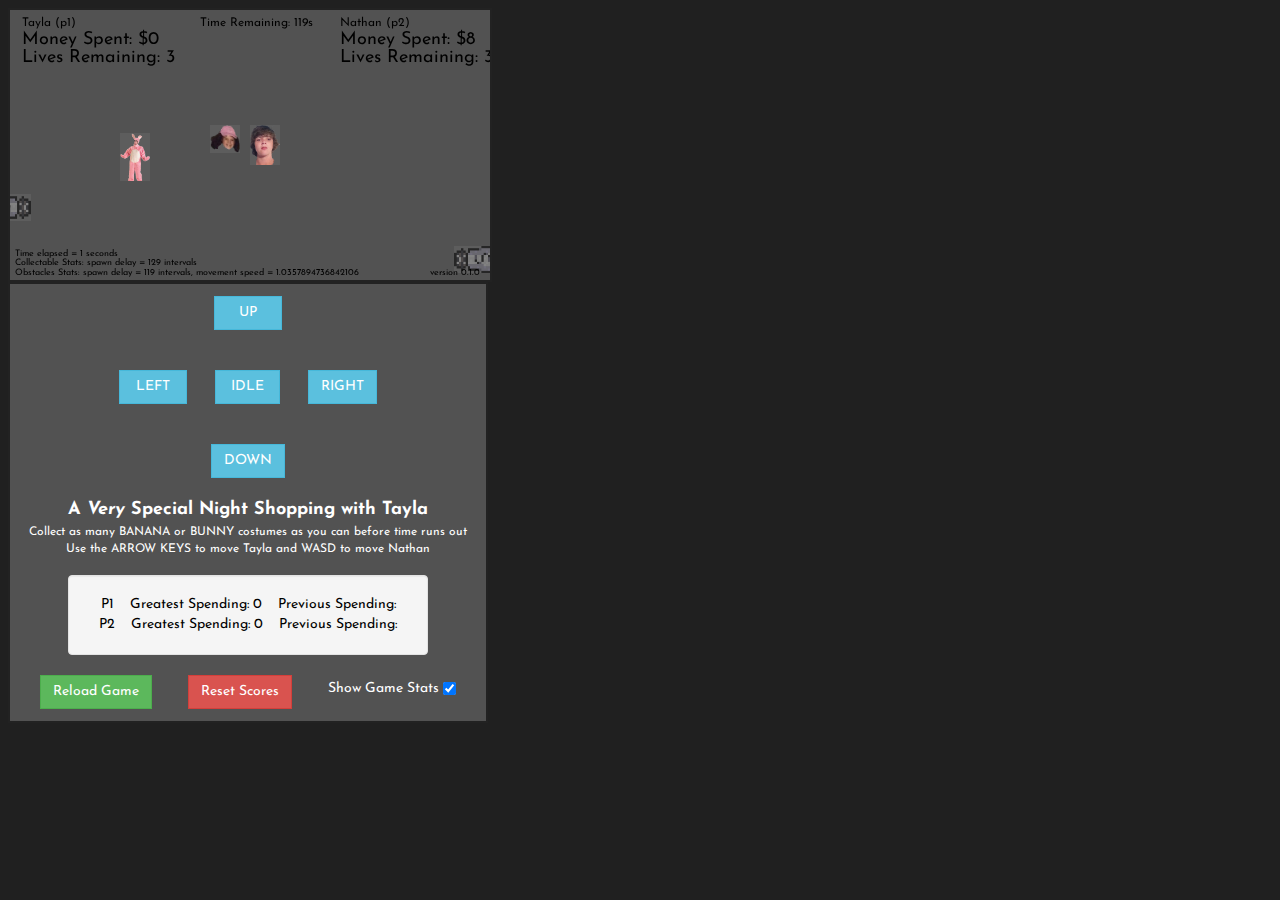
<file: games/costume.html>
<html>
    <head>
        <title>Typical Night at Nathan's</title>
        <link rel="icon" type="image/png" href="player.png" />
        <meta id="viewport" name="viewport" content ="width=device-width, minimum-scale=1.0, maximum-scale=1.0, user-scalable=no" />
        <style>
        </style>
        <script src="../assets/cacheJS.js"></script>
        <link rel="stylesheet" href="../assets/main.css">
        <link rel="stylesheet" href="../assets/bootstrap.css">
        <link href='https://fonts.googleapis.com/css?family=Josefin+Sans' rel='stylesheet' type='text/css'>
    </head>
    <body class="mainElement" onload="startGame()">
        <script>
            function reloadPage() {
                location.reload();
            }
        </script>
        <script>
            function startGame() {
                myGamePiece = new component(30, 28, "costume/player-4.png", 200, 115, "image");
                myGamePiece2 = new component(30, 40, "player.png", 240, 115, "image");
                player1Title = new component("12px", "Josefin Sans", "black", 12, 16, "text");
                myScore = new component("18px", "Josefin Sans", "black", 12, 34, "text");
                myLives = new component("18px", "Josefin Sans", "black", 12, 52, "text");
                player2Title = new component("12px", "Josefin Sans", "black", 330, 16, "text");
                myScore2 = new component("18px", "Josefin Sans", "black", 330, 34, "text");
                myLives2 = new component("18px", "Josefin Sans", "black", 330, 52, "text");
                myTimer = new component("12px", "Josefin Sans", "black", 190, 16, "text");
                myStatGame = new component("9px", "Josefin Sans", "black", 5, 246, "text");
                myStatCollection = new component("9px", "Josefin Sans", "black", 5, 255, "text");
                myStatObject = new component("9px", "Josefin Sans", "black", 5, 265, "text");
                myStatVersion = new component("9px", "Josefin Sans", "black", 420, 265, "text");
                myGameArea.start();
                loadScores();
            }
            
            var myGamePiece;
            var myObstacles = [];
            var myObstaclesL = [];
            var myCollection = [];
            var myCollection2 = [];
            var myScore;
            var myStats;
            var myCollectionScore = 0;
            var myCollectionScore2 = 0;
            var saltTouched = 0;
            var gameVersion = "0.1.0";
            
            var realScore;
            var realScore2;
            var totalScore = 0;
            
            var timeRemaining = 120;
            var livesRemaining = 3;
            var livesRemaining2 = 3;
            
            var playerSlowTime = 0;
            var playerSlowTime2 = 0;
            var objectSlowTime = 0;
            
            var myGameArea = {
                canvas : document.createElement("canvas"),
                start : function() {
                    this.canvas.width = 480;
                    this.canvas.height = 270;
                    this.context = this.canvas.getContext("2d");
                    document.body.insertBefore(this.canvas, document.body.childNodes[0]);
                    this.frameNo = 0; 
                    this.interval = setInterval(updateGameArea, 20);
                    window.addEventListener('keydown', function (e) {
                        myGameArea.keys = (myGameArea.keys || []);
                        myGameArea.keys[e.keyCode] = true;
                    })
                    window.addEventListener('keyup', function (e) {
                        myGameArea.keys[e.keyCode] = false; 
                    })
                    window.addEventListener('keydown', function (e) {
                        myGameArea.key = (myGameArea.key || []);
                        myGameArea.key[e.keyCode] = true;
                    })
                },
                clear : function() {
                    this.context.clearRect(0, 0, this.canvas.width, this.canvas.height);
                },
                stop : function() {
                    clearInterval(this.interval);
                }
            }
            
            function everyinterval(n) {
                if ((myGameArea.frameNo / n) % 1 == 0) {return true;}
                return false;
            }
            
            function component(width, height, color, x, y, type) {
                this.type = type;
                if (type == "image") {
                    this.image = new Image();
                    this.image.src = color;
                }
                this.width = width;
                this.height = height;
                this.speedX = 0;
                this.speedY = 0;
                this.x = x;
                this.y = y;
                this.update = function() {
                    ctx = myGameArea.context;
                    if (this.type == "text") {
                        ctx.font = this.width + " " + this.height;
                        ctx.fillStyle = color;
                        ctx.fillText(this.text, this.x, this.y);
                    } else {
                        if (type == "image") {
                            ctx.drawImage(this.image, this.x, this.y, this.width, this.height);
                        } else {
                            ctx.fillStyle = color;
                            ctx.fillRect(this.x, this.y, this.width, this.height);
                        }
                    }
                }
                this.newPos = function() {
                    this.x += this.speedX;
                    this.y += this.speedY;
                    this.hitTop();
                    this.hitBottom();
                    this.hitLeft();
                    this.hitRight();
                }
                this.hitTop = function() {
                    var areatop = 0;
                    if (this.y < areatop) {
                        this.y = areatop;
                    }
                }
                this.hitBottom = function() {
                    var areabottom = myGameArea.canvas.height - this.height;
                    if (this.y > areabottom) {
                        this.y = areabottom;
                    }
                }
                this.hitLeft = function() {
                    var arealeft = 0;
                    if (this.x < arealeft) {
                        this.x = arealeft;
                    }
                }
                this.hitRight = function() {
                    var arearight = myGameArea.canvas.width - this.width;
                    if (this.x > arearight) {
                        this.x = arearight;
                    }
                }
                this.crashWith = function(otherobj) {
                    var myleft = this.x;
                    var myright = this.x + (this.width);
                    var mytop = this.y;
                    var mybottom = this.y + (this.height);
                    var otherleft = otherobj.x;
                    var otherright = otherobj.x + (otherobj.width);
                    var othertop = otherobj.y;
                    var otherbottom = otherobj.y + (otherobj.height);
                    var crash = true;
                    if ((mybottom < othertop) || (mytop > otherbottom) || (myright < otherleft) || (myleft > otherright)) {
                        crash = false;
                    }
                    return crash;
                }
                this.crashWithScore = function(otherobjA) {
                    var myleftA = this.x;
                    var myrightA = this.x + (this.width);
                    var mytopA = this.y;
                    var mybottomA = this.y + (this.height);
                    var otherleftA = otherobjA.x;
                    var otherrightA = otherobjA.x + (otherobjA.width);
                    var othertopA = otherobjA.y;
                    var otherbottomA = otherobjA.y + (otherobjA.height);
                    var crashScore = true;
                    if ((mybottomA < othertopA) || (mytopA > otherbottomA) || (myrightA < otherleftA) || (myleftA > otherrightA)) {
                        crashScore = false;
                    }
                    return crashScore;
                }
            }
            
            function updateGameArea() {
                var x, y;
                var intRate = 120;
                var intSpeed = 1;
                var objRate;
                var objSpeed;
                var playerSpeed;
                var playerSpeed2;
                var collectionRate2 = Math.floor(intRate - (myGameArea.frameNo/300) + 12.7);
                var collectionRate = Math.floor(intRate - (myGameArea.frameNo/300) + 9.2);
                var collectionSpeed = 2;
                if (playerSpeed > 2.8) {
                    playerSpeed = 2.8;
                }
                if (playerSpeed2 > 2.4) {
                    playerSpeed2 = 2.4;
                }
                // Player 1 Slowness
                if (playerSlowTime > 0) {
                    playerSlowTime -= 1;
                    playerSpeed = 0.8;
                } else {
                    playerSlowTime = 0;
                    playerSpeed = 2.1 + (myCollectionScore2/35);
                }
                // Player 2 Slowness
                if (playerSlowTime2 > 0) {
                    playerSlowTime2 -= 1;
                    playerSpeed2 = 0.8;
                } else {
                    playerSlowTime2 = 0;
                    playerSpeed2 = 1.7 + (myCollectionScore/35);
                }
                if (objectSlowTime > 0) {
                    objectSlowTime -= 1;
                    objSpeed = intSpeed;
                } else {
                    objectSlowTime = 0;
                    objSpeed = intSpeed + (myGameArea.frameNo/950);
                }
                objRate = intRate - Math.round(myGameArea.frameNo/60);
                if (objRate < 26) {
                    objRate = 26;
                }
                totalScore = Math.round(myGameArea.frameNo/60);
                // Player 1 Crash Conditions
                for (i = 0; i < myObstacles.length; i += 1) {
                    if (myGamePiece.crashWith(myObstacles[i])) {
                        reduceLives();
                        myObstacles = [];
                        myObstaclesL = [];
                        myGamePiece.x = 220;
                        myGamePiece.y = 115;
                        myGamePiece.update();
                        playerSlowTime = 60;
                        objectSlowTime = 120;
                        return;
                    } 
                }
                for (i = 0; i < myObstaclesL.length; i += 1) {
                    if (myGamePiece.crashWith(myObstaclesL[i])) {
                        reduceLives();
                        myObstacles = [];
                        myObstaclesL = [];
                        myGamePiece.x = 220;
                        myGamePiece.y = 115;
                        myGamePiece.update();
                        playerSlowTime = 60;
                        objectSlowTime = 120;
                        return;
                    } 
                }
                for (i = 0; i < myCollection.length; i += 1) {
                    if (myGamePiece.crashWithScore(myCollection[i])) {
                        updateCollectionScore();
                        myCollection[i].y += -9000;
                        myCollection[i].update();
                        return;
                    }
                }
                for (i = 0; i < myCollection2.length; i += 1) {
                    if (myGamePiece.crashWithScore(myCollection2[i])) {
                        updateCollectionScore();
                        myCollection2[i].y += -9000;
                        myCollection2[i].update();
                        return;
                    }
                }
                // Player 2 Crash Conditions
                for (i = 0; i < myObstacles.length; i += 1) {
                    if (myGamePiece2.crashWith(myObstacles[i])) {
                        reduceLives2();
                        myObstacles = [];
                        myObstaclesL = [];
                        myGamePiece2.x = 220;
                        myGamePiece2.y = 115;
                        myGamePiece2.update();
                        playerSlowTime2 = 60;
                        objectSlowTime = 120;
                        return;
                    } 
                }
                for (i = 0; i < myObstaclesL.length; i += 1) {
                    if (myGamePiece2.crashWith(myObstaclesL[i])) {
                        reduceLives2();
                        myObstacles = [];
                        myObstaclesL = [];
                        myGamePiece2.x = 220;
                        myGamePiece2.y = 115;
                        myGamePiece2.update();
                        playerSlowTime2 = 60;
                        objectSlowTime = 120;
                        return;
                    } 
                }
                for (i = 0; i < myCollection.length; i += 1) {
                    if (myGamePiece2.crashWithScore(myCollection[i])) {
                        updateCollectionScore2();
                        myCollection[i].y += -9000;
                        myCollection[i].update();
                        return;
                    }
                }
                for (i = 0; i < myCollection2.length; i += 1) {
                    if (myGamePiece2.crashWithScore(myCollection2[i])) {
                        updateCollectionScore2();
                        myCollection2[i].y += -9000;
                        myCollection2[i].update();
                        return;
                    }
                }
                function updateCollectionScore() {
                    myCollectionScore += 1;
                }
                function reduceLives() {
                    livesRemaining -= 1;
                }
                function updateCollectionScore2() {
                    myCollectionScore2 += 1;
                }
                function reduceLives2() {
                    livesRemaining2 -= 1;
                }
                myGameArea.clear();
                myGameArea.frameNo += 1;
                // Right Coming Objects
                if (myGameArea.frameNo == 1 || everyinterval(objRate)) {
                    x = myGameArea.canvas.width;
                    y = myGameArea.canvas.height - 200;
                    myObstacles.push(new component(45, 27, "salts/salt-grey.png", x, Math.floor(Math.random() * 250) + 1, "image"));
                }
                for (i = 0; i < myObstacles.length; i += 1) {
                    myObstacles[i].x += -objSpeed;
                    myObstacles[i].update();
                }
                // Left Coming Objects
                if (myGameArea.frameNo == 1 || everyinterval(objRate)) {
                    x = myGameArea.canvas.width;
                    y = myGameArea.canvas.height - 200;
                    myObstaclesL.push(new component(45, 27, "salts/salt-grey-l.png", -60, Math.floor(Math.random() * 250) + 1, "image"));
                }
                for (i = 0; i < myObstaclesL.length; i += 1) {
                    myObstaclesL[i].x += objSpeed;
                    myObstaclesL[i].update();
                }
                // Bananas
                if (myGameArea.frameNo == 1 || everyinterval(collectionRate)) {
                    x = myGameArea.canvas.width;
                    y = myGameArea.canvas.height - 200;
                    myCollection.push(new component(16, 58, "costume/banana.png", Math.floor(Math.random() * 450), Math.floor(Math.random() * 240) + 1, "image"));
                }
                for (i = 0; i < myCollection.length; i += 1) {
                    myCollection[i].update();
                }
                // Bananas
                if (myGameArea.frameNo == 1 || everyinterval(collectionRate2)) {
                    x = myGameArea.canvas.width;
                    y = myGameArea.canvas.height - 200;
                    myCollection2.push(new component(30, 48, "costume/bunny.png", Math.floor(Math.random() * 450), Math.floor(Math.random() * 240) + 1, "image"));
                }
                for (i = 0; i < myCollection2.length; i += 1) {
                    myCollection2[i].update();
                }
                realScore = (myCollectionScore*8);
                realScore2 = (myCollectionScore2*8);
                timeRemaining -= 1/60;
                //Player 1 Titles
                player1Title.text = "Tayla (p1)";
                player1Title.update();
                myScore.text = "Money Spent: $" + realScore;
                myScore.update();
                myLives.text = "Lives Remaining: " + livesRemaining;
                myLives.update();
                //Player 2 Titles
                player2Title.text = "Nathan (p2)";
                player2Title.update();
                myScore2.text = "Money Spent: $" + realScore2;
                myScore2.update();
                myLives2.text = "Lives Remaining: " + livesRemaining2;
                myLives2.update();
                //Timer Title
                myTimer.text = "Time Remaining: " + Math.round(timeRemaining) + "s";
                myTimer.update();
                var enableStat = document.getElementById("show-stats").checked;
                if (enableStat) {
                    myStatGame.text = "Time elapsed = " + totalScore + " seconds";
                    myStatGame.update();
                    myStatCollection.text = "Collectable Stats: spawn delay = " + collectionRate + " intervals";
                    myStatCollection.update();
                    myStatObject.text = "Obstacles Stats: spawn delay = " + objRate + " intervals, movement speed = " + objSpeed;
                    myStatObject.update();
                }
                myStatVersion.text = "version " + gameVersion;
                myStatVersion.update();
                // Player 1 Movement
                myGamePiece.speedX = 0;
                myGamePiece.speedY = 0;
                if (myGameArea.keys && myGameArea.keys[37] || checkMoveleft) {myGamePiece.speedX = -playerSpeed; }
                if (myGameArea.keys && myGameArea.keys[39] || checkMoveright) {myGamePiece.speedX = playerSpeed; }
                if (myGameArea.keys && myGameArea.keys[38] || checkMoveup) {myGamePiece.speedY = -playerSpeed; }
                if (myGameArea.keys && myGameArea.keys[40] || checkMovedown) {myGamePiece.speedY = playerSpeed; }
                myGamePiece.newPos();
                myGamePiece.update();
                if (livesRemaining <= 0) {
                    myGamePiece.width = -100;
                    myGamePiece.height = -100;
                    myGamePiece.x = -90000;
                    myGamePiece.y = -90000;
                }
                // Player 2 Movement
                myGamePiece2.speedX = 0;
                myGamePiece2.speedY = 0;
                if (myGameArea.keys && myGameArea.keys[65]) {myGamePiece2.speedX = -playerSpeed2; }
                if (myGameArea.keys && myGameArea.keys[68]) {myGamePiece2.speedX = playerSpeed2; }
                if (myGameArea.keys && myGameArea.keys[87]) {myGamePiece2.speedY = -playerSpeed2; }
                if (myGameArea.keys && myGameArea.keys[83]) {myGamePiece2.speedY = playerSpeed2; }
                myGamePiece2.newPos();
                myGamePiece2.update();
                if (livesRemaining2 <= 0) {
                    myGamePiece2.width = -100;
                    myGamePiece2.height = -100;
                    myGamePiece2.x = -90000;
                    myGamePiece2.y = -90000;
                }
                // End Game Condition
                if (livesRemaining <= 0 && livesRemaining2 <= 0 || timeRemaining <= 0 ) {
                    updateScores();
                    myGameArea.stop();
                    return;
                }
            }
            var checkMoveup = false;
            var checkMovedown = false;
            var checkMoveleft = false;
            var checkMoveright = false;
            function moveup() {
                checkMoveup = true;
                checkMovedown = false;
                checkMoveleft = false;
                checkMoveright = false;
            }
            function movedown() {
                checkMovedown = true;
                checkMoveup = false;
                checkMoveleft = false;
                checkMoveright = false;
            }
            
            function moveleft() {
                checkMoveleft = true;
                checkMoveup = false;
                checkMovedown = false;
                checkMoveright = false;
            }

            function moveright() {
                checkMoveright = true;
                checkMoveup = false;
                checkMovedown = false;
                checkMoveleft = false;
            }
            
            function stopMove() {
                checkMoveup = false;
                checkMovedown = false;
                checkMoveleft = false;
                checkMoveright = false;
                myGamePiece.speedX = 0;
                myGamePiece.speedY = 0; 
            }
            
            function updateScores() {
                // Player 1
                cacheJS.set({id: "valueScoreRecent-costume-tayla"}, realScore);
                if (cacheJS.get({id: "valueScoreHigh-costume-tayla"}) == null) {
                    cacheJS.set({id: "valueScoreHigh-costume-tayla"}, realScore);
                } else if (realScore > cacheJS.get({id: "valueScoreHigh-costume-tayla"})) {
                    cacheJS.set({id: "valueScoreHigh-costume-tayla"}, realScore);
                }
                // Player 2
                cacheJS.set({id: "valueScoreRecent-costume-nathan"}, realScore2);
                if (cacheJS.get({id: "valueScoreHigh-costume-nathan"}) == null) {
                    cacheJS.set({id: "valueScoreHigh-costume-tnathan"}, realScore2);
                } else if (realScore2 > cacheJS.get({id: "valueScoreHigh-costume-nathan"})) {
                    cacheJS.set({id: "valueScoreHigh-costume-nathan"}, realScore2);
                }
                loadScores();
            }
            
            function resetScores() {
                // Player 1
                cacheJS.set({id: "valueScoreHigh-costume-tayla"}, 0);
                cacheJS.set({id: "valueScoreRecent-costume-tayla"}, 0);
                // Player 2
                cacheJS.set({id: "valueScoreHigh-costume-nathan"}, 0);
                cacheJS.set({id: "valueScoreRecent-costume-nathan"}, 0);
                loadScores();
            }
            
            function loadScores() {
                // Player 1
                document.getElementById("recent-score-1").innerHTML = cacheJS.get({id: "valueScoreRecent-costume-tayla"});
                document.getElementById("high-score-1").innerHTML = cacheJS.get({id: "valueScoreHigh-costume-tayla"});
                // Player 2
                document.getElementById("recent-score-2").innerHTML = cacheJS.get({id: "valueScoreRecent-costume-nathan"});
                document.getElementById("high-score-2").innerHTML = cacheJS.get({id: "valueScoreHigh-costume-nathan"});
            }
            
        </script>
        <br>
        <div class="mainBox">
            <div class="center">
                <span class="btn btn-info control-button" style="padding-left: 24px; padding-right: 24px;" onmouseover="moveup()" onmouseout="stopMove()" ontouchend="stopMove()" ontouchcancel="stopMove()" onclick="void(0)">UP</span><br><br><br>
                <span class="btn btn-info control-button" style="padding-left: 16px; padding-right: 16px;" onmouseover="moveleft()" onmouseout="stopMove()" ontouchend="stopMove()" ontouchcancel="stopMove()" onclick="void(0)">LEFT</span>
                <span class="btn btn-info control-button" style="padding-left: 15px; padding-right: 15px;" onmouseover="stopMove()" onmouseout="stopMove()" ontouchend="stopMove()" ontouchcancel="stopMove()" onclick="void(0)">IDLE</span>
                <span class="btn btn-info control-button" onmouseover="moveright()" onmouseout="stopMove()" ontouchend="stopMove()" ontouchcancel="stopMove()" onclick="void(0)">RIGHT</span><br><br><br>
                <span class="btn btn-info control-button" onmouseover="movedown()" onmouseout="stopMove()" ontouchend="stopMove()" ontouchcancel="stopMove()" onclick="void(0)">DOWN</span><br><br>
                <div style="font-size:12px;color: #fff">
                    <strong style="font-size: 18px;">A <i>Very</i> Special Night Shopping with Tayla</strong><br>
                    Collect as many BANANA or BUNNY costumes as you can before time runs out<br>
                    Use the ARROW KEYS to move Tayla and WASD to move Nathan<br><br>
                </div>
                <div class="well center" style="max-width:360px;">
                    P1&nbsp;&nbsp;&nbsp;
                    Greatest Spending: <span id="high-score-1">0</span>&nbsp;&nbsp;&nbsp;
                    Previous Spending: <span id="recent-score-1">0</span><br>
                    P2&nbsp;&nbsp;&nbsp;
                    Greatest Spending: <span id="high-score-2">0</span>&nbsp;&nbsp;&nbsp;
                    Previous Spending: <span id="recent-score-2">0</span>
                </div>
                <button class="btn btn-success" style="margin-right: 32px;" onclick="reloadPage()">Reload Game</button>
                <button class="btn btn-danger" style="margin-right: 32px;" onclick="resetScores()">Reset Scores</button>
                <span style="color: #fff;vertical-align: 3px;">Show Game Stats</span> <input type="checkbox" id="show-stats" checked="checked" /><br>
            </div>
        </div>
    </body>
</html>
</file>
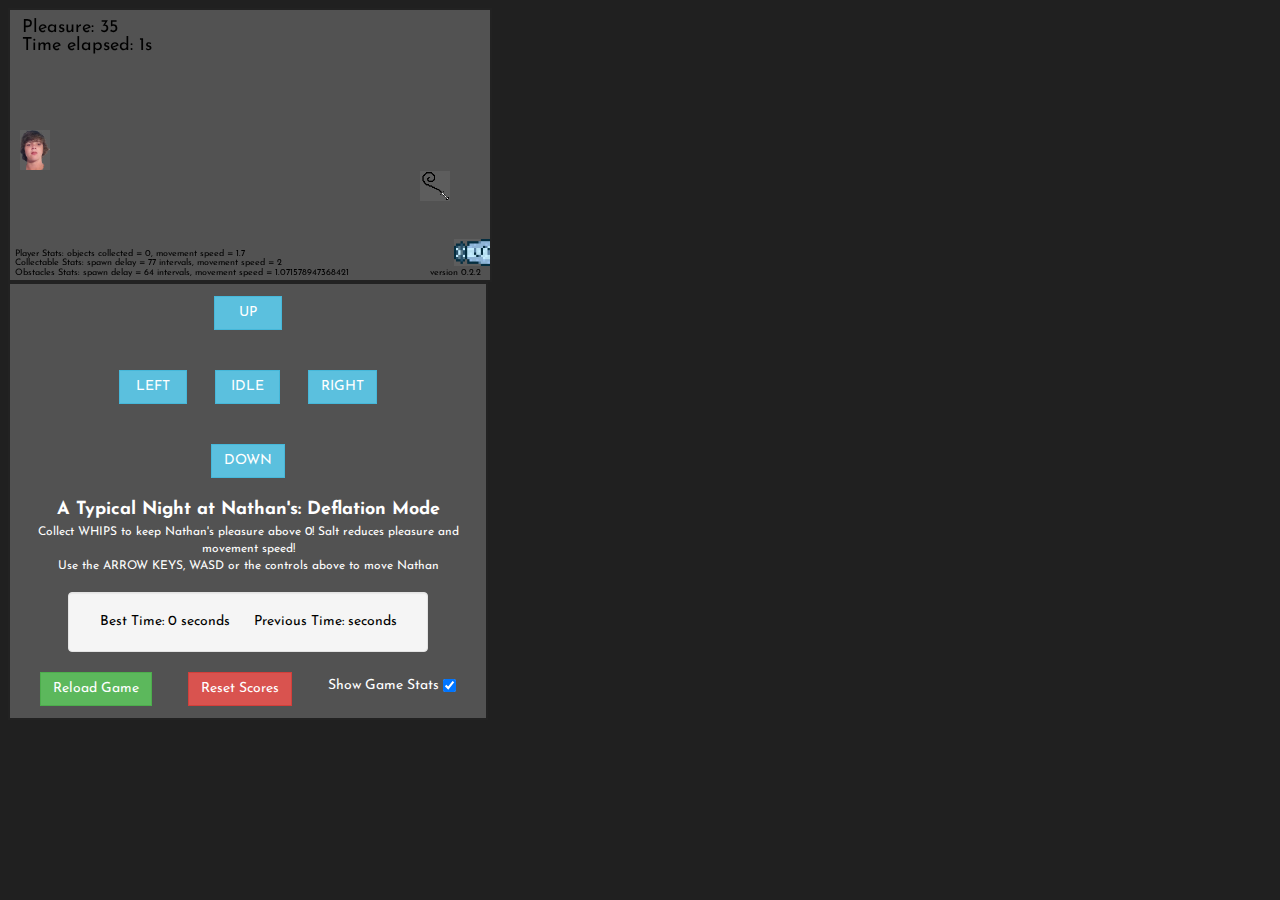
<file: games/deflate.html>
<html>
    <head>
        <title>Typical Night at Nathan's</title>
        <link rel="icon" type="image/png" href="player.png" />
        <meta id="viewport" name="viewport" content ="width=device-width, minimum-scale=1.0, maximum-scale=1.0, user-scalable=no" />
        <style>
        </style>
        <script src="../assets/cacheJS.js"></script>
        <link rel="stylesheet" href="../assets/main.css">
        <link rel="stylesheet" href="../assets/bootstrap.css">
        <link href='https://fonts.googleapis.com/css?family=Josefin+Sans' rel='stylesheet' type='text/css'>
    </head>
    <body class="mainElement" onload="startGame()">
        <script>
            function reloadPage() {
                location.reload();
            }
        </script>
        <script>
            function startGame() {
                myGamePiece = new component(30, 40, "player.png", 10, 120, "image");
                myScore = new component("18px", "Josefin Sans", "black", 12, 22, "text");
                myStatGame = new component("18px", "Josefin Sans", "black", 12, 40, "text");
                myStatPlayer = new component("9px", "Josefin Sans", "black", 5, 246, "text");
                myStatCollection = new component("9px", "Josefin Sans", "black", 5, 255, "text");
                myStatObject = new component("9px", "Josefin Sans", "black", 5, 265, "text");
                myStatVersion = new component("9px", "Josefin Sans", "black", 420, 265, "text");
                myGameArea.start();
                loadScores();
            }
            
            var myGamePiece;
            var myObstacles = [];
            var myCollection = [];
            var myScore;
            var myStats;
            var myCollectionScore = 0;
            var saltTouched = 0;
            var gameVersion = "0.2.2";
            
            var realScore;
            var totalScore = 0;
            
            var playerSlowTime = 0;
            
            var myGameArea = {
                canvas : document.createElement("canvas"),
                start : function() {
                    this.canvas.width = 480;
                    this.canvas.height = 270;
                    this.context = this.canvas.getContext("2d");
                    document.body.insertBefore(this.canvas, document.body.childNodes[0]);
                    this.frameNo = 0; 
                    this.interval = setInterval(updateGameArea, 20);
                    window.addEventListener('keydown', function (e) {
                        myGameArea.keys = (myGameArea.keys || []);
                        myGameArea.keys[e.keyCode] = true;
                    })
                    window.addEventListener('keyup', function (e) {
                        myGameArea.keys[e.keyCode] = false; 
                    })
                    window.addEventListener('keydown', function (e) {
                        myGameArea.key = (myGameArea.key || []);
                        myGameArea.key[e.keyCode] = true;
                    })
                },
                clear : function() {
                    this.context.clearRect(0, 0, this.canvas.width, this.canvas.height);
                },
                stop : function() {
                    clearInterval(this.interval);
                }
            }
            
            function everyinterval(n) {
                if ((myGameArea.frameNo / n) % 1 == 0) {return true;}
                return false;
            }
            
            function component(width, height, color, x, y, type) {
                this.type = type;
                if (type == "image") {
                    this.image = new Image();
                    this.image.src = color;
                }
                this.width = width;
                this.height = height;
                this.speedX = 0;
                this.speedY = 0;
                this.x = x;
                this.y = y;
                this.update = function() {
                    ctx = myGameArea.context;
                    if (this.type == "text") {
                        ctx.font = this.width + " " + this.height;
                        ctx.fillStyle = color;
                        ctx.fillText(this.text, this.x, this.y);
                    } else {
                        if (type == "image") {
                            ctx.drawImage(this.image, this.x, this.y, this.width, this.height);
                        } else {
                            ctx.fillStyle = color;
                            ctx.fillRect(this.x, this.y, this.width, this.height);
                        }
                    }
                }
                this.newPos = function() {
                    this.x += this.speedX;
                    this.y += this.speedY;
                    this.hitTop();
                    this.hitBottom();
                    this.hitLeft();
                    this.hitRight();
                }
                this.hitTop = function() {
                    var areatop = 0;
                    if (this.y < areatop) {
                        this.y = areatop;
                    }
                }
                this.hitBottom = function() {
                    var areabottom = myGameArea.canvas.height - this.height;
                    if (this.y > areabottom) {
                        this.y = areabottom;
                    }
                }
                this.hitLeft = function() {
                    var arealeft = 0;
                    if (this.x < arealeft) {
                        this.x = arealeft;
                    }
                }
                this.hitRight = function() {
                    var arearight = myGameArea.canvas.width - this.width;
                    if (this.x > arearight) {
                        this.x = arearight;
                    }
                }
                this.crashWith = function(otherobj) {
                    var myleft = this.x;
                    var myright = this.x + (this.width);
                    var mytop = this.y;
                    var mybottom = this.y + (this.height);
                    var otherleft = otherobj.x;
                    var otherright = otherobj.x + (otherobj.width);
                    var othertop = otherobj.y;
                    var otherbottom = otherobj.y + (otherobj.height);
                    var crash = true;
                    if ((mybottom < othertop) || (mytop > otherbottom) || (myright < otherleft) || (myleft > otherright)) {
                        crash = false;
                    }
                    return crash;
                }
                this.crashWithScore = function(otherobjA) {
                    var myleftA = this.x;
                    var myrightA = this.x + (this.width);
                    var mytopA = this.y;
                    var mybottomA = this.y + (this.height);
                    var otherleftA = otherobjA.x;
                    var otherrightA = otherobjA.x + (otherobjA.width);
                    var othertopA = otherobjA.y;
                    var otherbottomA = otherobjA.y + (otherobjA.height);
                    var crashScore = true;
                    if ((mybottomA < othertopA) || (mytopA > otherbottomA) || (myrightA < otherleftA) || (myleftA > otherrightA)) {
                        crashScore = false;
                    }
                    return crashScore;
                }
            }
            
            function updateGameArea() {
                var x, y;
                var intRate = 65;
                var intSpeed = 1;
                var objRate;
                var objSpeed;
                var playerSpeed;
                var collectionRate = Math.floor(intRate - (myGameArea.frameNo/300) + 12.7);
                var collectionSpeed = 2;
                if (playerSpeed > 2.4) {
                    playerSpeed = 2.4;
                }
                if (playerSlowTime > 0) {
                    playerSlowTime -= 1;
                    playerSpeed = 0.8;
                } else {
                    playerSlowTime = 0;
                    playerSpeed = 1.7 + (myCollectionScore/35);
                }
                objRate = (intRate - (myCollectionScore/4)) - Math.round((myGameArea.frameNo/60));
                if (objRate < 10) {
                    objRate = 10;
                }
                objSpeed = intSpeed + (myGameArea.frameNo/475);
                totalScore = Math.round(myGameArea.frameNo/60);
                for (i = 0; i < myObstacles.length; i += 1) {
                    if (myGamePiece.crashWith(myObstacles[i])) {
                        reduceCollectionScore();
                        myObstacles[i].y += -9000;
                        myObstacles[i].update();
                        playerSlowTime = 120;
                        return;
                    } 
                }
                for (i = 0; i < myCollection.length; i += 1) {
                    if (myGamePiece.crashWithScore(myCollection[i])) {
                        updateCollectionScore();
                        myCollection[i].y += -9000;
                        myCollection[i].update();
                        return;
                    }
                }
                function updateCollectionScore() {
                    myCollectionScore += 1;
                }
                function reduceCollectionScore() {
                    saltTouched += 1;
                }
                if (realScore <= 0) {
                    updateScores();
                    myGameArea.stop();
                    return;
                }
                myGameArea.clear();
                myGameArea.frameNo += 1;
                if (myGameArea.frameNo == 1 || everyinterval(objRate)) {
                    x = myGameArea.canvas.width;
                    y = myGameArea.canvas.height - 200;
                    myObstacles.push(new component(45, 27, "salts/salt-blue.png", x, Math.floor(Math.random() * 250) + 1, "image"));
                }
                for (i = 0; i < myObstacles.length; i += 1) {
                    myObstacles[i].x += -objSpeed;
                    myObstacles[i].update();
                }
                if (myGameArea.frameNo == 1 || everyinterval(collectionRate)) {
                    x = myGameArea.canvas.width;
                    y = myGameArea.canvas.height - 200;
                    myCollection.push(new component(30, 30, "salts/whip.png", x, Math.floor(Math.random() * 240) + 1, "image"));
                }
                for (i = 0; i < myCollection.length; i += 1) {
                    myCollection[i].x += -collectionSpeed;
                    myCollection[i].update();
                }
                realScore = (36 + (myCollectionScore * 8)) - (Math.round(myGameArea.frameNo/60) + (saltTouched * 18));
                myScore.text = "Pleasure: " + realScore;
                myScore.update();
                myStatGame.text = "Time elapsed: " + totalScore + "s";
                myStatGame.update();
                var enableStat = document.getElementById("show-stats").checked;
                if (enableStat) {
                    if (playerSlowTime < 1) {
                        myStatPlayer.text = "Player Stats: objects collected = " + myCollectionScore + ", movement speed = " + playerSpeed;
                    } else {
                        myStatPlayer.text = "Player Stats: objects collected = " + myCollectionScore + ", movement speed = " + playerSpeed + ", slow duration = " + playerSlowTime;
                    }
                    myStatPlayer.update();
                    myStatCollection.text = "Collectable Stats: spawn delay = " + collectionRate + " intervals, movement speed = " + collectionSpeed;
                    myStatCollection.update();
                    myStatObject.text = "Obstacles Stats: spawn delay = " + objRate + " intervals, movement speed = " + objSpeed;
                    myStatObject.update();
                }
                myStatVersion.text = "version " + gameVersion;
                myStatVersion.update();
                myGamePiece.speedX = 0;
                myGamePiece.speedY = 0;
                if (myGameArea.keys && myGameArea.keys[37] || myGameArea.keys && myGameArea.keys[65] || checkMoveleft) {myGamePiece.speedX = -playerSpeed; }
                if (myGameArea.keys && myGameArea.keys[39] || myGameArea.keys && myGameArea.keys[68] || checkMoveright) {myGamePiece.speedX = playerSpeed; }
                if (myGameArea.keys && myGameArea.keys[38] || myGameArea.keys && myGameArea.keys[87] || checkMoveup) {myGamePiece.speedY = -playerSpeed; }
                if (myGameArea.keys && myGameArea.keys[40] || myGameArea.keys && myGameArea.keys[83] || checkMovedown) {myGamePiece.speedY = playerSpeed; }
                myGamePiece.newPos();
                myGamePiece.update();
            }
            var checkMoveup = false;
            var checkMovedown = false;
            var checkMoveleft = false;
            var checkMoveright = false;
            function moveup() {
                checkMoveup = true;
                checkMovedown = false;
                checkMoveleft = false;
                checkMoveright = false;
            }
            function movedown() {
                checkMovedown = true;
                checkMoveup = false;
                checkMoveleft = false;
                checkMoveright = false;
            }
            
            function moveleft() {
                checkMoveleft = true;
                checkMoveup = false;
                checkMovedown = false;
                checkMoveright = false;
            }

            function moveright() {
                checkMoveright = true;
                checkMoveup = false;
                checkMovedown = false;
                checkMoveleft = false;
            }
            
            function stopMove() {
                checkMoveup = false;
                checkMovedown = false;
                checkMoveleft = false;
                checkMoveright = false;
                myGamePiece.speedX = 0;
                myGamePiece.speedY = 0; 
            }
            
            function updateScores() {
                cacheJS.set({id: "valueScoreRecent-deflate"}, totalScore);
                if (cacheJS.get({id: "valueScoreHigh-deflate"}) == null) {
                    cacheJS.set({id: "valueScoreHigh-deflate"}, totalScore);
                } else if (totalScore > cacheJS.get({id: "valueScoreHigh-deflate"})) {
                    cacheJS.set({id: "valueScoreHigh-deflate"}, totalScore);
                }
                loadScores();
            }
            
            function resetScores() {
                cacheJS.set({id: "valueScoreHigh-deflate"}, 0);
                cacheJS.set({id: "valueScoreRecent-deflate"}, 0);
                loadScores();
            }
            
            function loadScores() {
                document.getElementById("recent-score-1").innerHTML = cacheJS.get({id: "valueScoreRecent-deflate"});
                document.getElementById("high-score-1").innerHTML = cacheJS.get({id: "valueScoreHigh-deflate"});
            }
        </script>
        <br>
        <div class="mainBox">
            <div class="center">
                <span class="btn btn-info control-button" style="padding-left: 24px; padding-right: 24px;" onmouseover="moveup()" onmouseout="stopMove()" ontouchend="stopMove()" ontouchcancel="stopMove()" onclick="void(0)">UP</span><br><br><br>
                <span class="btn btn-info control-button" style="padding-left: 16px; padding-right: 16px;" onmouseover="moveleft()" onmouseout="stopMove()" ontouchend="stopMove()" ontouchcancel="stopMove()" onclick="void(0)">LEFT</span>
                <span class="btn btn-info control-button" style="padding-left: 15px; padding-right: 15px;" onmouseover="stopMove()" onmouseout="stopMove()" ontouchend="stopMove()" ontouchcancel="stopMove()" onclick="void(0)">IDLE</span>
                <span class="btn btn-info control-button" onmouseover="moveright()" onmouseout="stopMove()" ontouchend="stopMove()" ontouchcancel="stopMove()" onclick="void(0)">RIGHT</span><br><br><br>
                <span class="btn btn-info control-button" onmouseover="movedown()" onmouseout="stopMove()" ontouchend="stopMove()" ontouchcancel="stopMove()" onclick="void(0)">DOWN</span><br><br>
                <div style="font-size:12px;color: #fff">
                    <strong style="font-size: 18px;">A Typical Night at Nathan's: Deflation Mode</strong><br>
                    Collect WHIPS to keep Nathan's pleasure above 0! Salt reduces pleasure and movement speed!<br>
                    Use the ARROW KEYS, WASD or the controls above to move Nathan<br><br>
                </div>
                <div class="well center" style="max-width:360px;">
                    Best Time: <span id="high-score-1">0</span> seconds&nbsp;&nbsp;&nbsp;&nbsp;&nbsp;
                    Previous Time: <span id="recent-score-1">0</span> seconds
                </div>
                <button class="btn btn-success" style="margin-right: 32px;" onclick="reloadPage()">Reload Game</button>
                <button class="btn btn-danger" style="margin-right: 32px;" onclick="resetScores()">Reset Scores</button>
                <span style="color: #fff;vertical-align: 3px;">Show Game Stats</span> <input type="checkbox" id="show-stats" checked="checked" /><br>
            </div>
        </div>
    </body>
</html>
</file>
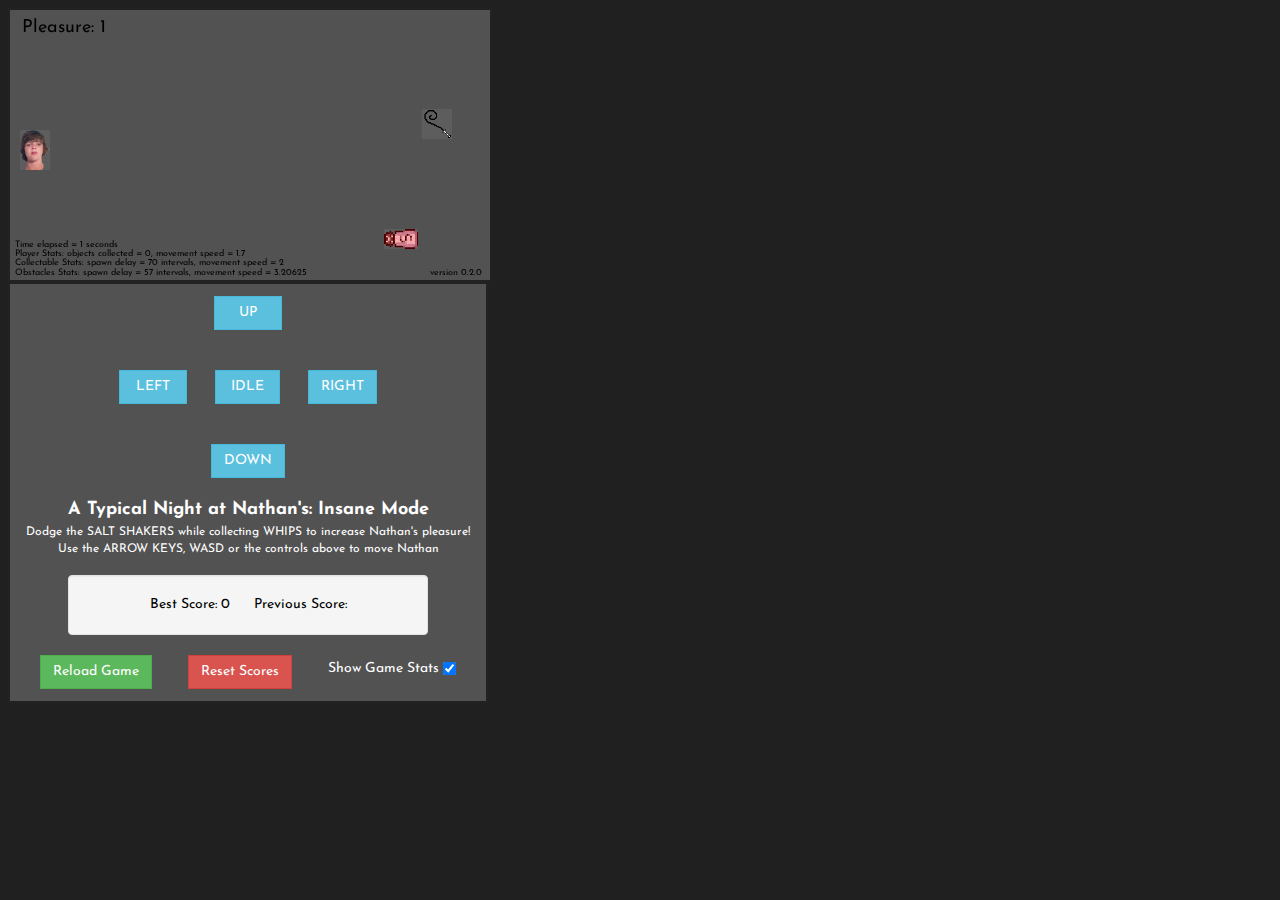
<file: games/insane.html>
<html>
    <head>
        <title>Typical Night at Nathan's</title>
        <link rel="icon" type="image/png" href="player.png" />
        <meta id="viewport" name="viewport" content ="width=device-width, minimum-scale=1.0, maximum-scale=1.0, user-scalable=no" />
        <style>
        </style>
        <script src="../assets/cacheJS.js"></script>
        <link rel="stylesheet" href="../assets/main.css">
        <link rel="stylesheet" href="../assets/bootstrap.css">
        <link href='https://fonts.googleapis.com/css?family=Josefin+Sans' rel='stylesheet' type='text/css'>
    </head>
    <body class="mainElement" onload="startGame()">
        <script>
            function reloadPage() {
                location.reload();
            }
        </script>
        <script>
            function startGame() {
                myGamePiece = new component(30, 40, "player.png", 10, 120, "image");
                myScore = new component("18px", "Josefin Sans", "black", 12, 22, "text");
                myStatGame = new component("9px", "Josefin Sans", "black", 5, 237, "text");
                myStatPlayer = new component("9px", "Josefin Sans", "black", 5, 246, "text");
                myStatCollection = new component("9px", "Josefin Sans", "black", 5, 255, "text");
                myStatObject = new component("9px", "Josefin Sans", "black", 5, 265, "text");
                myStatVersion = new component("9px", "Josefin Sans", "black", 420, 265, "text");
                myGameArea.start();
                loadScores();
            }
            
            var myGamePiece;
            var myObstacles = [];
            var myCollection = [];
            var myScore;
            var myStats;
            var myCollectionScore = 0;
            var gameVersion = "0.2.0";
            
            var realScore;
            
            var myGameArea = {
                canvas : document.createElement("canvas"),
                start : function() {
                    this.canvas.width = 480;
                    this.canvas.height = 270;
                    this.context = this.canvas.getContext("2d");
                    document.body.insertBefore(this.canvas, document.body.childNodes[0]);
                    this.frameNo = 0; 
                    this.interval = setInterval(updateGameArea, 20);
                    window.addEventListener('keydown', function (e) {
                        myGameArea.keys = (myGameArea.keys || []);
                        myGameArea.keys[e.keyCode] = true;
                    })
                    window.addEventListener('keyup', function (e) {
                        myGameArea.keys[e.keyCode] = false; 
                    })
                    window.addEventListener('keydown', function (e) {
                        myGameArea.key = (myGameArea.key || []);
                        myGameArea.key[e.keyCode] = true;
                    })
                },
                clear : function() {
                    this.context.clearRect(0, 0, this.canvas.width, this.canvas.height);
                },
                stop : function() {
                    clearInterval(this.interval);
                }
            }
            
            function everyinterval(n) {
                if ((myGameArea.frameNo / n) % 1 == 0) {return true;}
                return false;
            }
            
            function component(width, height, color, x, y, type) {
                this.type = type;
                if (type == "image") {
                    this.image = new Image();
                    this.image.src = color;
                }
                this.width = width;
                this.height = height;
                this.speedX = 0;
                this.speedY = 0;
                this.x = x;
                this.y = y;
                this.update = function() {
                    ctx = myGameArea.context;
                    if (this.type == "text") {
                        ctx.font = this.width + " " + this.height;
                        ctx.fillStyle = color;
                        ctx.fillText(this.text, this.x, this.y);
                    } else {
                        if (type == "image") {
                            ctx.drawImage(this.image, this.x, this.y, this.width, this.height);
                        } else {
                            ctx.fillStyle = color;
                            ctx.fillRect(this.x, this.y, this.width, this.height);
                        }
                    }
                }
                this.newPos = function() {
                    this.x += this.speedX;
                    this.y += this.speedY;
                    this.hitTop();
                    this.hitBottom();
                    this.hitLeft();
                    this.hitRight();
                }
                this.hitTop = function() {
                    var areatop = 0;
                    if (this.y < areatop) {
                        this.y = areatop;
                    }
                }
                this.hitBottom = function() {
                    var areabottom = myGameArea.canvas.height - this.height;
                    if (this.y > areabottom) {
                        this.y = areabottom;
                    }
                }
                this.hitLeft = function() {
                    var arealeft = 0;
                    if (this.x < arealeft) {
                        this.x = arealeft;
                    }
                }
                this.hitRight = function() {
                    var arearight = myGameArea.canvas.width - this.width;
                    if (this.x > arearight) {
                        this.x = arearight;
                    }
                }
                this.crashWith = function(otherobj) {
                    var myleft = this.x;
                    var myright = this.x + (this.width);
                    var mytop = this.y;
                    var mybottom = this.y + (this.height);
                    var otherleft = otherobj.x;
                    var otherright = otherobj.x + (otherobj.width);
                    var othertop = otherobj.y;
                    var otherbottom = otherobj.y + (otherobj.height);
                    var crash = true;
                    if ((mybottom < othertop) || (mytop > otherbottom) || (myright < otherleft) || (myleft > otherright)) {
                        crash = false;
                    }
                    return crash;
                }
                this.crashWithScore = function(otherobjA) {
                    var myleftA = this.x;
                    var myrightA = this.x + (this.width);
                    var mytopA = this.y;
                    var mybottomA = this.y + (this.height);
                    var otherleftA = otherobjA.x;
                    var otherrightA = otherobjA.x + (otherobjA.width);
                    var othertopA = otherobjA.y;
                    var otherbottomA = otherobjA.y + (otherobjA.height);
                    var crashScore = true;
                    if ((mybottomA < othertopA) || (mytopA > otherbottomA) || (myrightA < otherleftA) || (myleftA > otherrightA)) {
                        crashScore = false;
                    }
                    return crashScore;
                }
            }
            
            function updateGameArea() {
                var x, y;
                var intRate = 58;
                var intSpeed = 3;
                var objRate;
                var objSpeed;
                var playerSpeed;
                var collectionRate = Math.floor(intRate - (myGameArea.frameNo/60) + 12.7);
                var collectionSpeed = 2;
                playerSpeed = 1.7 + (myCollectionScore/18);
                if (playerSpeed > 6) {
                    playerSpeed = 6;
                }
                objRate = (intRate - (myCollectionScore*1.25)) - Math.round((myGameArea.frameNo/60));
                if (objRate < 12) {
                    objRate = 12;
                }
                objSpeed = intSpeed + (myGameArea.frameNo/160);
                var saltWidth;
                var saltHight;
                if (myCollectionScore < 20) {
                    saltWidth = 34 + (2 * myCollectionScore);
                    saltHight = 20 + (1 * myCollectionScore);
                } else {
                    saltWidth = 74;
                    saltHight = 40;
                }
                var totalScore = Math.round(myGameArea.frameNo/60);
                for (i = 0; i < myObstacles.length; i += 1) {
                    if (myGamePiece.crashWith(myObstacles[i])) {
                        updateScores();
                        myGameArea.stop();
                        return;
                    } 
                }
                for (i = 0; i < myCollection.length; i += 1) {
                    if (myGamePiece.crashWithScore(myCollection[i])) {
                        updateCollectionScore();
                        myCollection[i].y += -9000;
                        myCollection[i].update();
                        return;
                    }
                }
                function updateCollectionScore() {
                    myCollectionScore += 1;
                }
                myGameArea.clear();
                myGameArea.frameNo += 1;
                if (myGameArea.frameNo == 1 || everyinterval(objRate)) {
                    x = myGameArea.canvas.width;
                    y = myGameArea.canvas.height - 200;
                    myObstacles.push(new component(saltWidth, saltHight, "salts/salt-red.png", x, Math.floor(Math.random() * 250) + 1, "image"));
                }
                for (i = 0; i < myObstacles.length; i += 1) {
                    myObstacles[i].x += -objSpeed;
                    myObstacles[i].update();
                }
                if (myGameArea.frameNo == 1 || everyinterval(collectionRate)) {
                    x = myGameArea.canvas.width;
                    y = myGameArea.canvas.height - 200;
                    myCollection.push(new component(30, 30, "salts/whip.png", x, Math.floor(Math.random() * 240) + 1, "image"));
                }
                for (i = 0; i < myCollection.length; i += 1) {
                    myCollection[i].x += -collectionSpeed;
                    myCollection[i].update();
                }
                realScore = Math.round((myGameArea.frameNo/60) + (myCollectionScore * 8));
                myScore.text = "Pleasure: " + realScore;
                myScore.update();
                var enableStat = document.getElementById("show-stats").checked;
                if (enableStat) {
                    myStatGame.text = "Time elapsed = " + totalScore + " seconds";
                    myStatGame.update();
                    myStatPlayer.text = "Player Stats: objects collected = " + myCollectionScore + ", movement speed = " + playerSpeed;
                    myStatPlayer.update();
                    myStatCollection.text = "Collectable Stats: spawn delay = " + collectionRate + " intervals, movement speed = " + collectionSpeed;
                    myStatCollection.update();
                    myStatObject.text = "Obstacles Stats: spawn delay = " + objRate + " intervals, movement speed = " + objSpeed;
                    myStatObject.update();
                }
                myStatVersion.text = "version " + gameVersion;
                myStatVersion.update();
                myGamePiece.speedX = 0;
                myGamePiece.speedY = 0;
                if (myGameArea.keys && myGameArea.keys[37] || myGameArea.keys && myGameArea.keys[65] || checkMoveleft) {myGamePiece.speedX = -playerSpeed; }
                if (myGameArea.keys && myGameArea.keys[39] || myGameArea.keys && myGameArea.keys[68] || checkMoveright) {myGamePiece.speedX = playerSpeed; }
                if (myGameArea.keys && myGameArea.keys[38] || myGameArea.keys && myGameArea.keys[87] || checkMoveup) {myGamePiece.speedY = -playerSpeed; }
                if (myGameArea.keys && myGameArea.keys[40] || myGameArea.keys && myGameArea.keys[83] || checkMovedown) {myGamePiece.speedY = playerSpeed; }
                myGamePiece.newPos();
                myGamePiece.update();
            }
            var checkMoveup = false;
            var checkMovedown = false;
            var checkMoveleft = false;
            var checkMoveright = false;
            function moveup() {
                checkMoveup = true;
                checkMovedown = false;
                checkMoveleft = false;
                checkMoveright = false;
            }
            function movedown() {
                checkMovedown = true;
                checkMoveup = false;
                checkMoveleft = false;
                checkMoveright = false;
            }
            
            function moveleft() {
                checkMoveleft = true;
                checkMoveup = false;
                checkMovedown = false;
                checkMoveright = false;
            }

            function moveright() {
                checkMoveright = true;
                checkMoveup = false;
                checkMovedown = false;
                checkMoveleft = false;
            }
            
            function stopMove() {
                checkMoveup = false;
                checkMovedown = false;
                checkMoveleft = false;
                checkMoveright = false;
                myGamePiece.speedX = 0;
                myGamePiece.speedY = 0; 
            }
            
            function updateScores() {
                cacheJS.set({id: "valueScoreRecent-insane"}, realScore);
                if (cacheJS.get({id: "valueScoreHigh-insane"}) == null) {
                    cacheJS.set({id: "valueScoreHigh-insane"}, realScore);
                } else if (realScore > cacheJS.get({id: "valueScoreHigh-insane"})) {
                    cacheJS.set({id: "valueScoreHigh-insane"}, realScore);
                }
                loadScores();
            }
            
            function resetScores() {
                cacheJS.set({id: "valueScoreHigh-insane"}, 0);
                cacheJS.set({id: "valueScoreRecent-insane"}, 0);
                loadScores();
            }
            
            function loadScores() {
                document.getElementById("recent-score-1").innerHTML = cacheJS.get({id: "valueScoreRecent-insane"});
                document.getElementById("high-score-1").innerHTML = cacheJS.get({id: "valueScoreHigh-insane"});
            }
        </script>
        <br>
        <div class="mainBox">
            <div class="center">
                <span class="btn btn-info control-button" style="padding-left: 24px; padding-right: 24px;" onmouseover="moveup()" onmouseout="stopMove()" ontouchend="stopMove()" ontouchcancel="stopMove()" onclick="void(0)">UP</span><br><br><br>
                <span class="btn btn-info control-button" style="padding-left: 16px; padding-right: 16px;" onmouseover="moveleft()" onmouseout="stopMove()" ontouchend="stopMove()" ontouchcancel="stopMove()" onclick="void(0)">LEFT</span>
                <span class="btn btn-info control-button" style="padding-left: 15px; padding-right: 15px;" onmouseover="stopMove()" onmouseout="stopMove()" ontouchend="stopMove()" ontouchcancel="stopMove()" onclick="void(0)">IDLE</span>
                <span class="btn btn-info control-button" onmouseover="moveright()" onmouseout="stopMove()" ontouchend="stopMove()" ontouchcancel="stopMove()" onclick="void(0)">RIGHT</span><br><br><br>
                <span class="btn btn-info control-button" onmouseover="movedown()" onmouseout="stopMove()" ontouchend="stopMove()" ontouchcancel="stopMove()" onclick="void(0)">DOWN</span><br><br>
                <div style="font-size:12px;color: #fff">
                    <strong style="font-size: 18px;">A Typical Night at Nathan's: Insane Mode</strong><br>
                    Dodge the SALT SHAKERS while collecting WHIPS to increase Nathan's pleasure!<br>
                    Use the ARROW KEYS, WASD or the controls above to move Nathan<br><br>
                </div>
                <div class="well center" style="max-width:360px;">
                    Best Score: <span id="high-score-1">0</span>&nbsp;&nbsp;&nbsp;&nbsp;&nbsp;
                    Previous Score: <span id="recent-score-1">0</span>
                </div>
                <button class="btn btn-success" style="margin-right: 32px;" onclick="reloadPage()">Reload Game</button>
                <button class="btn btn-danger" style="margin-right: 32px;" onclick="resetScores()">Reset Scores</button>
                <span style="color: #fff;vertical-align: 3px;">Show Game Stats</span> <input type="checkbox" id="show-stats" checked="checked" /><br>
            </div>
        </div>
    </body>
</html>
</file>
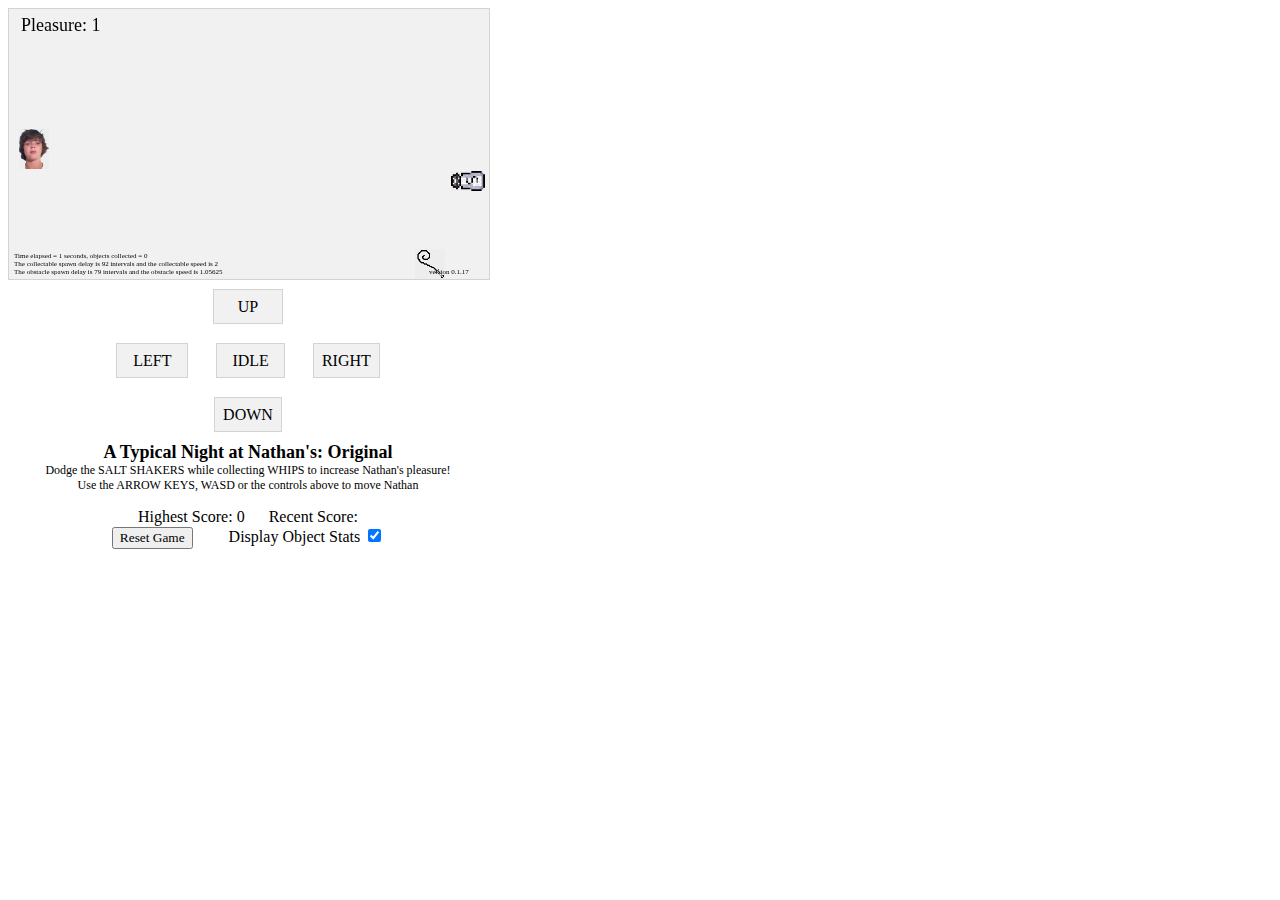
<file: games/original.html>
<html>
    <head>
        <title>Typical Night at Nathan's</title>
        <link rel="icon" type="image/png" href="player.png" />
        <meta id="viewport" name="viewport" content ="width=device-width, minimum-scale=1.0, maximum-scale=1.0, user-scalable=no" />
        <style>
            * {
                font-family: "Comic Sans MS";
            }
            canvas {
                border: 1px solid #d3d3d3;
                background-color: #f1f1f1;
            }
            .control-button {
                border: 1px solid #d3d3d3;
                background-color: #f1f1f1;
                padding: 8px;
                margin-left: 12px;
                margin-right: 12px;
            }
            .buttonUp::after {
                content: "UP";
            }
            .buttonDown::after {
                content: "DOWN";
            }
            .buttonLeft::after {
                content: "LEFT";
            }
            .buttonRight::after {
                content: "RIGHT";
            }
        </style>
        <script src="../assets/cacheJS.js"></script>
    </head>
    <body onload="startGame()">
        <script>
            function reloadPage() {
                location.reload();
            }
        </script>
        <script>
            function startGame() {
                myGamePiece = new component(30, 40, "player.png", 10, 120, "image");
                myScore = new component("18px", "Comic Sans MS", "black", 12, 22, "text");
                myStatPlayer = new component("7px", "Comic Sans MS", "black", 5, 249, "text");
                myStatCollection = new component("7px", "Comic Sans MS", "black", 5, 257, "text");
                myStatObject = new component("7px", "Comic Sans MS", "black", 5, 265, "text");
                myStatVersion = new component("7px", "Comic Sans MS", "black", 420, 265, "text");
                myGameArea.start();
                loadScores();
            }
            
            var myGamePiece;
            var myObstacles = [];
            var myCollection = [];
            var myScore;
            var myStats;
            var myCollectionScore = 0;
            var gameVersion = "0.1.17";
            
            var realScore;
            
            var myGameArea = {
                canvas : document.createElement("canvas"),
                start : function() {
                    this.canvas.width = 480;
                    this.canvas.height = 270;
                    this.context = this.canvas.getContext("2d");
                    document.body.insertBefore(this.canvas, document.body.childNodes[0]);
                    this.frameNo = 0; 
                    this.interval = setInterval(updateGameArea, 20);
                    window.addEventListener('keydown', function (e) {
                        myGameArea.keys = (myGameArea.keys || []);
                        myGameArea.keys[e.keyCode] = true;
                    })
                    window.addEventListener('keyup', function (e) {
                        myGameArea.keys[e.keyCode] = false; 
                    })
                    window.addEventListener('keydown', function (e) {
                        myGameArea.key = (myGameArea.key || []);
                        myGameArea.key[e.keyCode] = true;
                    })
                },
                clear : function() {
                    this.context.clearRect(0, 0, this.canvas.width, this.canvas.height);
                },
                stop : function() {
                    clearInterval(this.interval);
                }
            }
            
            function everyinterval(n) {
                if ((myGameArea.frameNo / n) % 1 == 0) {return true;}
                return false;
            }
            
            function component(width, height, color, x, y, type) {
                this.type = type;
                if (type == "image") {
                    this.image = new Image();
                    this.image.src = color;
                }
                this.width = width;
                this.height = height;
                this.speedX = 0;
                this.speedY = 0;
                this.x = x;
                this.y = y;
                this.update = function() {
                    ctx = myGameArea.context;
                    if (this.type == "text") {
                        ctx.font = this.width + " " + this.height;
                        ctx.fillStyle = color;
                        ctx.fillText(this.text, this.x, this.y);
                    } else {
                        if (type == "image") {
                            ctx.drawImage(this.image, this.x, this.y, this.width, this.height);
                        } else {
                            ctx.fillStyle = color;
                            ctx.fillRect(this.x, this.y, this.width, this.height);
                        }
                    }
                }
                this.newPos = function() {
                    this.x += this.speedX;
                    this.y += this.speedY;
                    this.hitTop();
                    this.hitBottom();
                    this.hitLeft();
                    this.hitRight();
                }
                this.hitTop = function() {
                    var areatop = 0;
                    if (this.y < areatop) {
                        this.y = areatop;
                    }
                }
                this.hitBottom = function() {
                    var areabottom = myGameArea.canvas.height - this.height;
                    if (this.y > areabottom) {
                        this.y = areabottom;
                    }
                }
                this.hitLeft = function() {
                    var arealeft = 0;
                    if (this.x < arealeft) {
                        this.x = arealeft;
                    }
                }
                this.hitRight = function() {
                    var arearight = myGameArea.canvas.width - this.width;
                    if (this.x > arearight) {
                        this.x = arearight;
                    }
                }
                this.crashWith = function(otherobj) {
                    var myleft = this.x;
                    var myright = this.x + (this.width);
                    var mytop = this.y;
                    var mybottom = this.y + (this.height);
                    var otherleft = otherobj.x;
                    var otherright = otherobj.x + (otherobj.width);
                    var othertop = otherobj.y;
                    var otherbottom = otherobj.y + (otherobj.height);
                    var crash = true;
                    if ((mybottom < othertop) || (mytop > otherbottom) || (myright < otherleft) || (myleft > otherright)) {
                        crash = false;
                    }
                    return crash;
                }
                this.crashWithScore = function(otherobjA) {
                    var myleftA = this.x;
                    var myrightA = this.x + (this.width);
                    var mytopA = this.y;
                    var mybottomA = this.y + (this.height);
                    var otherleftA = otherobjA.x;
                    var otherrightA = otherobjA.x + (otherobjA.width);
                    var othertopA = otherobjA.y;
                    var otherbottomA = otherobjA.y + (otherobjA.height);
                    var crashScore = true;
                    if ((mybottomA < othertopA) || (mytopA > otherbottomA) || (myrightA < otherleftA) || (myleftA > otherrightA)) {
                        crashScore = false;
                    }
                    return crashScore;
                }
            }
            
            function updateGameArea() {
                var x, y;
                var intRate = 80;
                var intSpeed = 1;
                var objRate;
                var objSpeed;
                var collectionRate = Math.floor(intRate - (myGameArea.frameNo/300) + 12.7);
                var collectionSpeed = 2;
                objRate = Math.floor(intRate - Math.round((myGameArea.frameNo/60)));
                if (objRate < 12) {
                    objRate = 12;
                }
                objSpeed = intSpeed + (myGameArea.frameNo/640);
                var totalScore = Math.round(myGameArea.frameNo/60);
                for (i = 0; i < myObstacles.length; i += 1) {
                    if (myGamePiece.crashWith(myObstacles[i])) {
                        updateScores();
                        myGameArea.stop();
                        return;
                    } 
                }
                for (i = 0; i < myCollection.length; i += 1) {
                    if (myGamePiece.crashWithScore(myCollection[i])) {
                        updateCollectionScore();
                        myCollection[i].y += -9000;
                        myCollection[i].update();
                        return;
                    }
                }
                function updateCollectionScore() {
                    myCollectionScore += 1;
                }
                myGameArea.clear();
                myGameArea.frameNo += 1;
                if (myGameArea.frameNo == 1 || everyinterval(objRate)) {
                    x = myGameArea.canvas.width;
                    y = myGameArea.canvas.height - 200;
                    myObstacles.push(new component(34, 20, "salts/salt.png", x, Math.floor(Math.random() * 250) + 1, "image"));
                }
                for (i = 0; i < myObstacles.length; i += 1) {
                    myObstacles[i].x += -objSpeed;
                    myObstacles[i].update();
                }
                if (myGameArea.frameNo == 1 || everyinterval(collectionRate)) {
                    x = myGameArea.canvas.width;
                    y = myGameArea.canvas.height - 200;
                    myCollection.push(new component(30, 30, "salts/whip.png", x, Math.floor(Math.random() * 240) + 1, "image"));
                }
                for (i = 0; i < myCollection.length; i += 1) {
                    myCollection[i].x += -collectionSpeed;
                    myCollection[i].update();
                }
                realScore = Math.round((myGameArea.frameNo/60) + (myCollectionScore * 8));
                myScore.text = "Pleasure: " + realScore;
                myScore.update();
                var enableStat = document.getElementById("show-stats").checked;
                if (enableStat) {
                    myStatPlayer.text = "Time elapsed = " + totalScore + " seconds, objects collected = " + myCollectionScore;
                    myStatPlayer.update();
                    myStatCollection.text = "The collectable spawn delay is " + collectionRate + " intervals and the collectable speed is " + collectionSpeed;
                    myStatCollection.update();
                    myStatObject.text = "The obstacle spawn delay is " + objRate + " intervals and the obstacle speed is " + objSpeed;
                    myStatObject.update();
                }
                myStatVersion.text = "version " + gameVersion;
                myStatVersion.update();
                myGamePiece.speedX = 0;
                myGamePiece.speedY = 0;
                if (myGameArea.keys && myGameArea.keys[37] || myGameArea.keys && myGameArea.keys[65] || checkMoveleft) {myGamePiece.speedX = -1.8; }
                if (myGameArea.keys && myGameArea.keys[39] || myGameArea.keys && myGameArea.keys[68] || checkMoveright) {myGamePiece.speedX = 1.8; }
                if (myGameArea.keys && myGameArea.keys[38] || myGameArea.keys && myGameArea.keys[87] || checkMoveup) {myGamePiece.speedY = -1.8; }
                if (myGameArea.keys && myGameArea.keys[40] || myGameArea.keys && myGameArea.keys[83] || checkMovedown) {myGamePiece.speedY = 1.8; }
                myGamePiece.newPos();
                myGamePiece.update();
            }
            var checkMoveup = false;
            var checkMovedown = false;
            var checkMoveleft = false;
            var checkMoveright = false;
            function moveup() {
                checkMoveup = true;
                checkMovedown = false;
                checkMoveleft = false;
                checkMoveright = false;
            }
            function movedown() {
                checkMovedown = true;
                checkMoveup = false;
                checkMoveleft = false;
                checkMoveright = false;
            }
            
            function moveleft() {
                checkMoveleft = true;
                checkMoveup = false;
                checkMovedown = false;
                checkMoveright = false;
            }

            function moveright() {
                checkMoveright = true;
                checkMoveup = false;
                checkMovedown = false;
                checkMoveleft = false;
            }
            
            function stopMove() {
                checkMoveup = false;
                checkMovedown = false;
                checkMoveleft = false;
                checkMoveright = false;
                myGamePiece.speedX = 0;
                myGamePiece.speedY = 0; 
            }
            
            function updateScores() {
                cacheJS.set({id: "valueScoreRecent"}, realScore);
                if (cacheJS.get({id: "valueScoreHigh"}) == null) {
                    cacheJS.set({id: "valueScoreHigh"}, realScore);
                } else if (realScore > cacheJS.get({id: "valueScoreHigh"})) {
                    cacheJS.set({id: "valueScoreHigh"}, realScore);
                }
                loadScores();
            }
            
            function loadScores() {
                document.getElementById("recent-score").innerHTML = cacheJS.get({id: "valueScoreRecent"});
                document.getElementById("high-score").innerHTML = cacheJS.get({id: "valueScoreHigh"});
            }
        </script>
        <br><br>
        <div style="text-align:center;width:480px;">
            <span class="control-button" style="padding-left: 24px; padding-right: 24px;" onmouseover="moveup()" onmouseout="stopMove()" ontouchend="stopMove()" ontouchcancel="stopMove()" onclick="void(0)">UP</span><br><br><br>
            <span class="control-button" style="padding-left: 16px; padding-right: 16px;" onmouseover="moveleft()" onmouseout="stopMove()" ontouchend="stopMove()" ontouchcancel="stopMove()" onclick="void(0)">LEFT</span>
            <span class="control-button" style="padding-left: 15px; padding-right: 15px;" onmouseover="stopMove()" onmouseout="stopMove()" ontouchend="stopMove()" ontouchcancel="stopMove()" onclick="void(0)">IDLE</span>
            <span class="control-button" onmouseover="moveright()" onmouseout="stopMove()" ontouchend="stopMove()" ontouchcancel="stopMove()" onclick="void(0)">RIGHT</span><br><br><br>
            <span class="control-button" onmouseover="movedown()" onmouseout="stopMove()" ontouchend="stopMove()" ontouchcancel="stopMove()" onclick="void(0)">DOWN</span><br><br>
            <div style="font-size:12px;">
                <strong style="font-size: 18px;">A Typical Night at Nathan's: Original</strong><br>
                Dodge the SALT SHAKERS while collecting WHIPS to increase Nathan's pleasure!<br>
                Use the ARROW KEYS, WASD or the controls above to move Nathan<br><br>
            </div>
            Highest Score: <span id="high-score"></span>&nbsp;&nbsp;&nbsp;&nbsp;&nbsp;
            Recent Score: <span id="recent-score"></span><br>
            <button style="margin-right: 32px;" onclick="reloadPage()">Reset Game</button>
            Display Object Stats <input type="checkbox" id="show-stats" checked="checked" /><br>
        </div>
    </body>
</html>
</file>
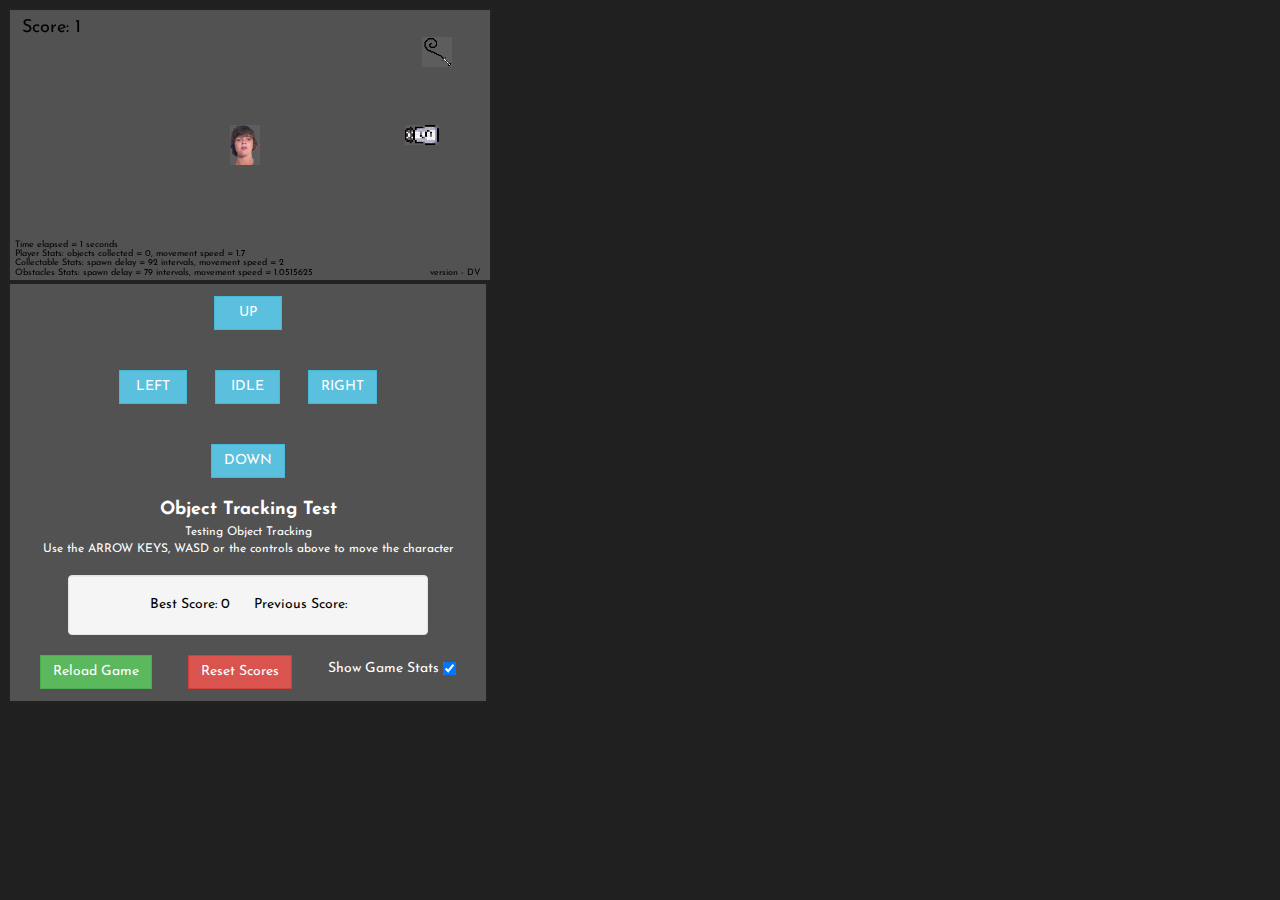
<file: games/tracking.html>
<html>
    <head>
        <title>Typical Night at Nathan's</title>
        <link rel="icon" type="image/png" href="player.png" />
        <meta id="viewport" name="viewport" content ="width=device-width, minimum-scale=1.0, maximum-scale=1.0, user-scalable=no" />
        <style>
        </style>
        <script src="../assets/cacheJS.js"></script>
        <link rel="stylesheet" href="../assets/main.css">
        <link rel="stylesheet" href="../assets/bootstrap.css">
        <link href='https://fonts.googleapis.com/css?family=Josefin+Sans' rel='stylesheet' type='text/css'>
    </head>
    <body class="mainElement" onload="startGame()">
        <script>
            function reloadPage() {
                location.reload();
            }
        </script>
        <script>
            function startGame() {
                myGamePiece = new component(30, 40, "player.png", 220, 115, "image");
                myScore = new component("18px", "Josefin Sans", "black", 12, 22, "text");
                myTimer = new component("12px", "Josefin Sans", "black", 190, 16, "text");
                myStatGame = new component("9px", "Josefin Sans", "black", 5, 237, "text");
                myStatPlayer = new component("9px", "Josefin Sans", "black", 5, 246, "text");
                myStatCollection = new component("9px", "Josefin Sans", "black", 5, 255, "text");
                myStatObject = new component("9px", "Josefin Sans", "black", 5, 265, "text");
                myStatVersion = new component("9px", "Josefin Sans", "black", 420, 265, "text");
                myGameArea.start();
                loadScores();
            }
            
            var myGamePiece;
            var myObstacles = [];
            var myCollection = [];
            var myScore;
            var myStats;
            var myCollectionScore = 0;
            var gameVersion = "- DV";
            
            var realScore;
            
            var myGameArea = {
                canvas : document.createElement("canvas"),
                start : function() {
                    this.canvas.width = 480;
                    this.canvas.height = 270;
                    this.context = this.canvas.getContext("2d");
                    document.body.insertBefore(this.canvas, document.body.childNodes[0]);
                    this.frameNo = 0; 
                    this.interval = setInterval(updateGameArea, 20);
                    window.addEventListener('keydown', function (e) {
                        myGameArea.keys = (myGameArea.keys || []);
                        myGameArea.keys[e.keyCode] = true;
                    })
                    window.addEventListener('keyup', function (e) {
                        myGameArea.keys[e.keyCode] = false; 
                    })
                    window.addEventListener('keydown', function (e) {
                        myGameArea.key = (myGameArea.key || []);
                        myGameArea.key[e.keyCode] = true;
                    })
                },
                clear : function() {
                    this.context.clearRect(0, 0, this.canvas.width, this.canvas.height);
                },
                stop : function() {
                    clearInterval(this.interval);
                }
            }
            
            function everyinterval(n) {
                if ((myGameArea.frameNo / n) % 1 == 0) {return true;}
                return false;
            }
            
            function component(width, height, color, x, y, type) {
                this.type = type;
                if (type == "image") {
                    this.image = new Image();
                    this.image.src = color;
                }
                this.width = width;
                this.height = height;
                this.speedX = 0;
                this.speedY = 0;
                this.x = x;
                this.y = y;
                this.update = function() {
                    ctx = myGameArea.context;
                    if (this.type == "text") {
                        ctx.font = this.width + " " + this.height;
                        ctx.fillStyle = color;
                        ctx.fillText(this.text, this.x, this.y);
                    } else {
                        if (type == "image") {
                            ctx.drawImage(this.image, this.x, this.y, this.width, this.height);
                        } else {
                            ctx.fillStyle = color;
                            ctx.fillRect(this.x, this.y, this.width, this.height);
                        }
                    }
                }
                this.newPos = function() {
                    this.x += this.speedX;
                    this.y += this.speedY;
                    this.hitTop();
                    this.hitBottom();
                    this.hitLeft();
                    this.hitRight();
                }
                this.hitTop = function() {
                    var areatop = 0;
                    if (this.y < areatop) {
                        this.y = areatop;
                    }
                }
                this.hitBottom = function() {
                    var areabottom = myGameArea.canvas.height - this.height;
                    if (this.y > areabottom) {
                        this.y = areabottom;
                    }
                }
                this.hitLeft = function() {
                    var arealeft = 0;
                    if (this.x < arealeft) {
                        this.x = arealeft;
                    }
                }
                this.hitRight = function() {
                    var arearight = myGameArea.canvas.width - this.width;
                    if (this.x > arearight) {
                        this.x = arearight;
                    }
                }
                this.crashWith = function(otherobj) {
                    var myleft = this.x;
                    var myright = this.x + (this.width);
                    var mytop = this.y;
                    var mybottom = this.y + (this.height);
                    var otherleft = otherobj.x;
                    var otherright = otherobj.x + (otherobj.width);
                    var othertop = otherobj.y;
                    var otherbottom = otherobj.y + (otherobj.height);
                    var crash = true;
                    if ((mybottom < othertop) || (mytop > otherbottom) || (myright < otherleft) || (myleft > otherright)) {
                        crash = false;
                    }
                    return crash;
                }
                this.crashWithScore = function(otherobjA) {
                    var myleftA = this.x;
                    var myrightA = this.x + (this.width);
                    var mytopA = this.y;
                    var mybottomA = this.y + (this.height);
                    var otherleftA = otherobjA.x;
                    var otherrightA = otherobjA.x + (otherobjA.width);
                    var othertopA = otherobjA.y;
                    var otherbottomA = otherobjA.y + (otherobjA.height);
                    var crashScore = true;
                    if ((mybottomA < othertopA) || (mytopA > otherbottomA) || (myrightA < otherleftA) || (myleftA > otherrightA)) {
                        crashScore = false;
                    }
                    return crashScore;
                }
            }
            
            var xSpeed = 1;
            var ySpeed = 1;
            
            function updateGameArea() {
                //ySpeed =  ySpeed * (2.5 / Math.sqrt(xSpeed * xSpeed + ySpeed * ySpeed));
                //xSpeed = xSpeed * (2.5 / Math.sqrt(xSpeed * xSpeed + ySpeed * ySpeed));
                
                var x, y;
                var intRate = 80;
                var intSpeed = 1;
                var objRate;
                var objSpeed;
                var playerSpeed;
                var collectionRate = Math.floor(intRate - (myGameArea.frameNo/300) + 12.7);
                var collectionSpeed = 2;
                playerSpeed = 1.7 + (myCollectionScore/35);
                if (playerSpeed > 2.4) {
                    playerSpeed = 2.4;
                }
                objRate = (intRate - (myCollectionScore/2)) - Math.round((myGameArea.frameNo/60));
                if (objRate < 10) {
                    objRate = 10;
                }
                objSpeed = intSpeed + (myGameArea.frameNo/640);
                var totalScore = Math.round(myGameArea.frameNo/60);
                for (i = 0; i < myObstacles.length; i += 1) {
                    if (myGamePiece.crashWith(myObstacles[i])) {
                        updateScores();
                        myGameArea.stop();
                        return;
                    } 
                }
                for (i = 0; i < myCollection.length; i += 1) {
                    if (myGamePiece.crashWithScore(myCollection[i])) {
                        updateCollectionScore();
                        myCollection[i].y += -9000;
                        myCollection[i].update();
                        return;
                    }
                }
                function updateCollectionScore() {
                    myCollectionScore += 1;
                }
                myGameArea.clear();
                myGameArea.frameNo += 1;
                if (myGameArea.frameNo == 1 || everyinterval(objRate)) {
                    x = myGameArea.canvas.width;
                    y = myGameArea.canvas.height - 200;
                    myObstacles.push(new component(34, 20, "salts/salt.png", x, myGamePiece.y, "image"));
                }
                for (i = 0; i < myObstacles.length; i += 1) {
                    xSpeed = (myGamePiece.x - myObstacles[i].x) / 86;
                    ySpeed = (myGamePiece.y - myObstacles[i].y) / 86;
                    myObstacles[i].x += xSpeed;
                    myObstacles[i].y += ySpeed;
                    myObstacles[i].update();
                }
                if (myGameArea.frameNo == 1 || everyinterval(collectionRate)) {
                    x = myGameArea.canvas.width;
                    y = myGameArea.canvas.height - 200;
                    myCollection.push(new component(30, 30, "salts/whip.png", x, Math.floor(Math.random() * 240) + 1, "image"));
                }
                for (i = 0; i < myCollection.length; i += 1) {
                    myCollection[i].x += -collectionSpeed;
                    myCollection[i].update();
                }
                realScore = Math.round((myGameArea.frameNo/60) + (myCollectionScore * 8));
                myScore.text = "Score: " + realScore;
                myScore.update();
                var enableStat = document.getElementById("show-stats").checked;
                if (enableStat) {
                    myStatGame.text = "Time elapsed = " + totalScore + " seconds";
                    myStatGame.update();
                    myStatPlayer.text = "Player Stats: objects collected = " + myCollectionScore + ", movement speed = " + playerSpeed;
                    myStatPlayer.update();
                    myStatCollection.text = "Collectable Stats: spawn delay = " + collectionRate + " intervals, movement speed = " + collectionSpeed;
                    myStatCollection.update();
                    myStatObject.text = "Obstacles Stats: spawn delay = " + objRate + " intervals, movement speed = " + objSpeed;
                    myStatObject.update();
                }
                myStatVersion.text = "version " + gameVersion;
                myStatVersion.update();
                myGamePiece.speedX = 0;
                myGamePiece.speedY = 0;
                if (myGameArea.keys && myGameArea.keys[37] || myGameArea.keys && myGameArea.keys[65] || checkMoveleft) {myGamePiece.speedX = -playerSpeed; }
                if (myGameArea.keys && myGameArea.keys[39] || myGameArea.keys && myGameArea.keys[68] || checkMoveright) {myGamePiece.speedX = playerSpeed; }
                if (myGameArea.keys && myGameArea.keys[38] || myGameArea.keys && myGameArea.keys[87] || checkMoveup) {myGamePiece.speedY = -playerSpeed; }
                if (myGameArea.keys && myGameArea.keys[40] || myGameArea.keys && myGameArea.keys[83] || checkMovedown) {myGamePiece.speedY = playerSpeed; }
                myGamePiece.newPos();
                myGamePiece.update();
            }
            var checkMoveup = false;
            var checkMovedown = false;
            var checkMoveleft = false;
            var checkMoveright = false;
            function moveup() {
                checkMoveup = true;
                checkMovedown = false;
                checkMoveleft = false;
                checkMoveright = false;
            }
            function movedown() {
                checkMovedown = true;
                checkMoveup = false;
                checkMoveleft = false;
                checkMoveright = false;
            }
            
            function moveleft() {
                checkMoveleft = true;
                checkMoveup = false;
                checkMovedown = false;
                checkMoveright = false;
            }

            function moveright() {
                checkMoveright = true;
                checkMoveup = false;
                checkMovedown = false;
                checkMoveleft = false;
            }
            
            function stopMove() {
                checkMoveup = false;
                checkMovedown = false;
                checkMoveleft = false;
                checkMoveright = false;
                myGamePiece.speedX = 0;
                myGamePiece.speedY = 0; 
            }
            
            function updateScores() {
                cacheJS.set({id: "valueScoreRecent-1"}, realScore);
                if (cacheJS.get({id: "valueScoreHigh-1"}) == null) {
                    cacheJS.set({id: "valueScoreHigh-1"}, realScore);
                } else if (realScore > cacheJS.get({id: "valueScoreHigh-1"})) {
                    cacheJS.set({id: "valueScoreHigh-1"}, realScore);
                }
                loadScores();
            }
            
            function resetScores() {
                cacheJS.set({id: "valueScoreHigh-1"}, 0);
                cacheJS.set({id: "valueScoreRecent-1"}, 0);
                loadScores();
            }
            
            function loadScores() {
                document.getElementById("recent-score-1").innerHTML = cacheJS.get({id: "valueScoreRecent-1"});
                document.getElementById("high-score-1").innerHTML = cacheJS.get({id: "valueScoreHigh-1"});
            }
        </script>
        <br>
        <div class="mainBox">
            <div class="center">
                <span class="btn btn-info control-button" style="padding-left: 24px; padding-right: 24px;" onmouseover="moveup()" onmouseout="stopMove()" ontouchend="stopMove()" ontouchcancel="stopMove()" onclick="void(0)">UP</span><br><br><br>
                <span class="btn btn-info control-button" style="padding-left: 16px; padding-right: 16px;" onmouseover="moveleft()" onmouseout="stopMove()" ontouchend="stopMove()" ontouchcancel="stopMove()" onclick="void(0)">LEFT</span>
                <span class="btn btn-info control-button" style="padding-left: 15px; padding-right: 15px;" onmouseover="stopMove()" onmouseout="stopMove()" ontouchend="stopMove()" ontouchcancel="stopMove()" onclick="void(0)">IDLE</span>
                <span class="btn btn-info control-button" onmouseover="moveright()" onmouseout="stopMove()" ontouchend="stopMove()" ontouchcancel="stopMove()" onclick="void(0)">RIGHT</span><br><br><br>
                <span class="btn btn-info control-button" onmouseover="movedown()" onmouseout="stopMove()" ontouchend="stopMove()" ontouchcancel="stopMove()" onclick="void(0)">DOWN</span><br><br>
                <div style="font-size:12px;color: #fff">
                    <strong style="font-size: 18px;">Object Tracking Test</strong><br>
                    Testing Object Tracking<br>
                    Use the ARROW KEYS, WASD or the controls above to move the character<br><br>
                </div>
                <div class="well center" style="max-width:360px;">
                    Best Score: <span id="high-score-1">0</span>&nbsp;&nbsp;&nbsp;&nbsp;&nbsp;
                    Previous Score: <span id="recent-score-1">0</span><br>
                </div>
                <button class="btn btn-success" style="margin-right: 32px;" onclick="reloadPage()">Reload Game</button>
                <button class="btn btn-danger" style="margin-right: 32px;" onclick="resetScores()">Reset Scores</button>
                <span style="color: #fff;vertical-align: 3px;">Show Game Stats</span> <input type="checkbox" id="show-stats" checked="checked" /><br>
            </div>
        </div>
    </body>
</html>
</file>
<file: assets/main.css>
* {
    font-family: 'Josefin Sans', sans-serif;
}

body {
    background-color: #202020 !important;
    color: #ffffff !important;
}

canvas {
    border: 2px solid #222222;
    background-color: #525252;
}

.control-button {
    border: 1px solid #d3d3d3;
    background-color: #f1f1f1;
    padding: 8px;
    margin-left: 12px;
    margin-right: 12px;
}

.center {
    margin-left: auto;
    margin-right: auto;
    text-align: center;
}
.mainBox {
    border: 2px solid #222222;
    background-color: #525252;
    text-align: center;
    width: 480px;
    padding-top: 12px;
    padding-bottom: 12px;
}

.thumbnailFloat {
    float: left;
    display: inline-block;
    width: 300px;
    height: 312px;
}

.thumbnailImage {
    width: 290px;
    height: 244px;
    margin: 0;
    background-color: #525252;
}

.thumbnailHeader {
    font-size: 18px;
    color: #000;
    font-size: 14px;
}

.thumbnailAuthors {
    text-align: center;
    padding-top: 4px;
    color: #000;
    font-size: 13px;
}

.thumbnailBanner {
    height: 40px;
    background-color: rgba(255,255,255,0.7);
    padding: 6px;
    overflow: hidden;
}

.thumbnailLabels {
    display: inline-block;
    position: relative;
    padding-top: 177px;
    padding-left: 8px;
}

.thumbnailButton {
    width: 290px;
}

.mapLabel {
    display: inline-block;
    margin-top: 2px;
    padding-bottom: 3px;
}

.mapGamemode {
    font-size: 9px;
    color: #4a4a4a;
}

.gamemodeLink,
.gamemodeLink:focus,
.gamemodeLink:hover {
    color: #4a4a4a;
}



.btn-info-disabled {
  color: #fff;
  background-color: #9ac5d1;
  border-color: #a9b8bc;
}

.btn-info-disabled:focus,
.btn-info-disabled:hover, {
  color: #c6c6c6 !important;
  background-color: #82a8b2 !important;
  border-color: #909b9f !important;
}

.disable-text,
.disable-text:focus,
.disable-text:hover {
    color: #ffffff;
}

.container-non-responsive {
  margin-left: auto;
  margin-right: auto;
  padding-left: 15px;
  padding-right: 15px;
  width: 970px;
}

.header {
    font-size: 38px;
    padding-left: 12px;
    padding-right: 12px;
}

.strikeThru {
    text-decoration: line-through;
    font-size: 26px;
    
}

.saltImage {
    width: 34px;
    height: 20px;
}

.label-desc {
    padding: 5.5px;
    margin-bottom: 6px;
}

.topMargin {
    padding-top: 6px;
}

.infoHeader {
    padding-left: 12px;
    font-size: 18px;
    vertical-align: middle;
}

.description {
    font-size: 12px;
}

.black-font {
    color: #000000;
}

.thumbnail-hidden {
  display: block;
  padding: 4px;
  margin-bottom: 20px;
  line-height: 1.42857143;
  -webkit-transition: border .2s ease-in-out;
       -o-transition: border .2s ease-in-out;
          transition: border .2s ease-in-out;
}
</file>
<file: v2/assets/css/ratchet.css>
/*!
 * =====================================================
 * Ratchet v2.0.2 (http://goratchet.com)
 * Copyright 2014 Connor Sears
 * Licensed under MIT (https://github.com/twbs/ratchet/blob/master/LICENSE)
 *
 * v2.0.2 designed by @connors.
 * =====================================================
 */

/*! normalize.css v3.0.1 | MIT License | git.io/normalize */
html {
  font-family: sans-serif;
  -webkit-text-size-adjust: 100%;
      -ms-text-size-adjust: 100%;
}

body {
  margin: 0;
}

article,
aside,
details,
figcaption,
figure,
footer,
header,
hgroup,
main,
nav,
section,
summary {
  display: block;
}

audio,
canvas,
progress,
video {
  display: inline-block;
  vertical-align: baseline;
}

audio:not([controls]) {
  display: none;
  height: 0;
}

[hidden],
template {
  display: none;
}

a {
  background: transparent;
}

a:active,
a:hover {
  outline: 0;
}

abbr[title] {
  border-bottom: 1px dotted;
}

b,
strong {
  font-weight: bold;
}

dfn {
  font-style: italic;
}

h1 {
  margin: .67em 0;
  font-size: 2em;
}

mark {
  color: #000;
  background: #ff0;
}

small {
  font-size: 80%;
}

sub,
sup {
  position: relative;
  font-size: 75%;
  line-height: 0;
  vertical-align: baseline;
}

sup {
  top: -.5em;
}

sub {
  bottom: -.25em;
}

img {
  border: 0;
}

svg:not(:root) {
  overflow: hidden;
}

figure {
  margin: 1em 40px;
}

hr {
  height: 0;
  -moz-box-sizing: content-box;
       box-sizing: content-box;
}

pre {
  overflow: auto;
}

code,
kbd,
pre,
samp {
  font-family: monospace, monospace;
  font-size: 1em;
}

button,
input,
optgroup,
select,
textarea {
  margin: 0;
  font: inherit;
  color: inherit;
}

button {
  overflow: visible;
}

button,
select {
  text-transform: none;
}

button,
html input[type="button"],
input[type="reset"],
input[type="submit"] {
  -webkit-appearance: button;
  cursor: pointer;
}

button[disabled],
html input[disabled] {
  cursor: default;
}

button::-moz-focus-inner,
input::-moz-focus-inner {
  padding: 0;
  border: 0;
}

input {
  line-height: normal;
}

input[type="checkbox"],
input[type="radio"] {
  box-sizing: border-box;
  padding: 0;
}

input[type="number"]::-webkit-inner-spin-button,
input[type="number"]::-webkit-outer-spin-button {
  height: auto;
}

input[type="search"] {
  -webkit-box-sizing: content-box;
     -moz-box-sizing: content-box;
          box-sizing: content-box;
  -webkit-appearance: textfield;
}

input[type="search"]::-webkit-search-cancel-button,
input[type="search"]::-webkit-search-decoration {
  -webkit-appearance: none;
}

fieldset {
  padding: .35em .625em .75em;
  margin: 0 2px;
  border: 1px solid #c0c0c0;
}

legend {
  padding: 0;
  border: 0;
}

textarea {
  overflow: auto;
}

optgroup {
  font-weight: bold;
}

table {
  border-spacing: 0;
  border-collapse: collapse;
}

td,
th {
  padding: 0;
}

* {
  -webkit-box-sizing: border-box;
     -moz-box-sizing: border-box;
          box-sizing: border-box;
}

body {
  position: fixed;
  top: 0;
  right: 0;
  bottom: 0;
  left: 0;
  font-family: "Helvetica Neue", Helvetica, sans-serif;
  font-size: 17px;
  line-height: 21px;
  color: #000;
  background-color: #fff;
}

a {
  color: #428bca;
  text-decoration: none;

  -webkit-tap-highlight-color: transparent;
}
a:active {
  color: #3071a9;
}

.content {
  position: absolute;
  top: 0;
  right: 0;
  bottom: 0;
  left: 0;
  overflow: auto;
  -webkit-overflow-scrolling: touch;
  background-color: #fff;
}

.content > * {
  -webkit-transform: translateZ(0);
      -ms-transform: translateZ(0);
          transform: translateZ(0);
}

.bar-nav ~ .content {
  padding-top: 44px;
}

.bar-header-secondary ~ .content {
  padding-top: 88px;
}

.bar-footer ~ .content {
  padding-bottom: 44px;
}

.bar-footer-secondary ~ .content {
  padding-bottom: 88px;
}

.bar-tab ~ .content {
  padding-bottom: 50px;
}

.bar-footer-secondary-tab ~ .content {
  padding-bottom: 94px;
}

.content-padded {
  margin: 10px;
}

.pull-left {
  float: left;
}

.pull-right {
  float: right;
}

.clearfix:before, .clearfix:after {
  display: table;
  content: " ";
}
.clearfix:after {
  clear: both;
}

h1, h2, h3, h4, h5, h6 {
  margin-top: 0;
  margin-bottom: 10px;
  line-height: 1;
}

h1, .h1 {
  font-size: 36px;
}

h2, .h2 {
  font-size: 30px;
}

h3, .h3 {
  font-size: 24px;
}

h4, .h4 {
  font-size: 18px;
}

h5, .h5 {
  margin-top: 20px;
  font-size: 14px;
}

h6, .h6 {
  margin-top: 20px;
  font-size: 12px;
}

p {
  margin-top: 0;
  margin-bottom: 10px;
  font-size: 14px;
  color: #777;
}

.btn {
  position: relative;
  display: inline-block;
  padding: 6px 8px 7px;
  margin-bottom: 0;
  font-size: 12px;
  font-weight: 400;
  line-height: 1;
  color: #333;
  text-align: center;
  white-space: nowrap;
  vertical-align: top;
  cursor: pointer;
  background-color: white;
  border: 1px solid #ccc;
  border-radius: 3px;
}
.btn:active, .btn.active {
  color: inherit;
  background-color: #ccc;
}
.btn:disabled, .btn.disabled {
  opacity: .6;
}

.btn-primary {
  color: #fff;
  background-color: #428bca;
  border: 1px solid #428bca;
}
.btn-primary:active, .btn-primary.active {
  color: #fff;
  background-color: #3071a9;
  border: 1px solid #3071a9;
}

.btn-positive {
  color: #fff;
  background-color: #5cb85c;
  border: 1px solid #5cb85c;
}
.btn-positive:active, .btn-positive.active {
  color: #fff;
  background-color: #449d44;
  border: 1px solid #449d44;
}

.btn-negative {
  color: #fff;
  background-color: #d9534f;
  border: 1px solid #d9534f;
}
.btn-negative:active, .btn-negative.active {
  color: #fff;
  background-color: #c9302c;
  border: 1px solid #c9302c;
}

.btn-outlined {
  background-color: transparent;
}
.btn-outlined.btn-primary {
  color: #428bca;
}
.btn-outlined.btn-positive {
  color: #5cb85c;
}
.btn-outlined.btn-negative {
  color: #d9534f;
}
.btn-outlined.btn-primary:active, .btn-outlined.btn-positive:active, .btn-outlined.btn-negative:active {
  color: #fff;
}

.btn-link {
  padding-top: 6px;
  padding-bottom: 6px;
  color: #428bca;
  background-color: transparent;
  border: 0;
}
.btn-link:active, .btn-link.active {
  color: #3071a9;
  background-color: transparent;
}

.btn-block {
  display: block;
  width: 100%;
  padding: 15px 0;
  margin-bottom: 10px;
  font-size: 18px;
}

input[type="submit"],
input[type="reset"],
input[type="button"] {
  width: 100%;
}

.btn .badge {
  margin: -2px -4px -2px 4px;
  font-size: 12px;
  background-color: rgba(0, 0, 0, .15);
}

.btn .badge-inverted,
.btn:active .badge-inverted {
  background-color: transparent;
}

.btn-primary:active .badge-inverted,
.btn-positive:active .badge-inverted,
.btn-negative:active .badge-inverted {
  color: #fff;
}

.btn-block .badge {
  position: absolute;
  right: 0;
  margin-right: 10px;
}

.btn .icon {
  font-size: inherit;
}

.bar {
  position: fixed;
  right: 0;
  left: 0;
  z-index: 10;
  height: 44px;
  padding-right: 10px;
  padding-left: 10px;
  background-color: white;
  border-bottom: 1px solid #ddd;

  -webkit-backface-visibility: hidden;
          backface-visibility: hidden;
}

.bar-header-secondary {
  top: 44px;
}

.bar-footer {
  bottom: 0;
}

.bar-footer-secondary {
  bottom: 44px;
}

.bar-footer-secondary-tab {
  bottom: 50px;
}

.bar-footer,
.bar-footer-secondary,
.bar-footer-secondary-tab {
  border-top: 1px solid #ddd;
  border-bottom: 0;
}

.bar-nav {
  top: 0;
}

.title {
  position: absolute;
  display: block;
  width: 100%;
  padding: 0;
  margin: 0 -10px;
  font-size: 17px;
  font-weight: 500;
  line-height: 44px;
  color: #000;
  text-align: center;
  white-space: nowrap;
}

.title a {
  color: inherit;
}

.bar-tab {
  bottom: 0;
  display: table;
  width: 100%;
  height: 50px;
  padding: 0;
  table-layout: fixed;
  border-top: 1px solid #ddd;
  border-bottom: 0;
}
.bar-tab .tab-item {
  display: table-cell;
  width: 1%;
  height: 50px;
  color: #929292;
  text-align: center;
  vertical-align: middle;
}
.bar-tab .tab-item.active, .bar-tab .tab-item:active {
  color: #428bca;
}
.bar-tab .tab-item .icon {
  top: 3px;
  width: 24px;
  height: 24px;
  padding-top: 0;
  padding-bottom: 0;
}
.bar-tab .tab-item .icon ~ .tab-label {
  display: block;
  font-size: 11px;
}

.bar .btn {
  position: relative;
  top: 7px;
  z-index: 20;
  padding: 6px 12px 7px;
  margin-top: 0;
  font-weight: 400;
}
.bar .btn.pull-right {
  margin-left: 10px;
}
.bar .btn.pull-left {
  margin-right: 10px;
}

.bar .btn-link {
  top: 0;
  padding: 0;
  font-size: 16px;
  line-height: 44px;
  color: #428bca;
  border: 0;
}
.bar .btn-link:active, .bar .btn-link.active {
  color: #3071a9;
}

.bar .btn-block {
  top: 6px;
  padding: 7px 0;
  margin-bottom: 0;
  font-size: 16px;
}

.bar .btn-nav.pull-left {
  margin-left: -5px;
}
.bar .btn-nav.pull-left .icon-left-nav {
  margin-right: -3px;
}
.bar .btn-nav.pull-right {
  margin-right: -5px;
}
.bar .btn-nav.pull-right .icon-right-nav {
  margin-left: -3px;
}

.bar .icon {
  position: relative;
  z-index: 20;
  padding-top: 10px;
  padding-bottom: 10px;
  font-size: 24px;
}
.bar .btn .icon {
  top: 3px;
  padding: 0;
}
.bar .title .icon {
  padding: 0;
}
.bar .title .icon.icon-caret {
  top: 4px;
  margin-left: -5px;
}

.bar input[type="search"] {
  height: 29px;
  margin: 6px 0;
}

.bar .segmented-control {
  top: 7px;
  margin: 0 auto;
}

.badge {
  display: inline-block;
  padding: 2px 9px 3px;
  font-size: 12px;
  line-height: 1;
  color: #333;
  background-color: rgba(0, 0, 0, .15);
  border-radius: 100px;
}
.badge.badge-inverted {
  padding: 0 5px 0 0;
  background-color: transparent;
}

.badge-primary {
  color: #fff;
  background-color: #428bca;
}
.badge-primary.badge-inverted {
  color: #428bca;
}

.badge-positive {
  color: #fff;
  background-color: #5cb85c;
}
.badge-positive.badge-inverted {
  color: #5cb85c;
}

.badge-negative {
  color: #fff;
  background-color: #d9534f;
}
.badge-negative.badge-inverted {
  color: #d9534f;
}

.card {
  margin: 10px;
  overflow: hidden;
  background-color: white;
  border: 1px solid #ddd;
  border-radius: 6px;
}

.card .table-view {
  margin-bottom: 0;
  border-top: 0;
  border-bottom: 0;
}
.card .table-view .table-view-divider:first-child {
  top: 0;
  border-top-left-radius: 6px;
  border-top-right-radius: 6px;
}
.card .table-view .table-view-divider:last-child {
  border-bottom-right-radius: 6px;
  border-bottom-left-radius: 6px;
}

.card .table-view-cell:last-child {
  border-bottom: 0;
}

.table-view {
  padding-left: 0;
  margin-top: 0;
  margin-bottom: 15px;
  list-style: none;
  background-color: #fff;
  border-top: 1px solid #ddd;
  border-bottom: 1px solid #ddd;
}

.table-view-cell {
  position: relative;
  padding: 11px 65px 11px 15px;
  overflow: hidden;
  border-bottom: 1px solid #ddd;
}
.table-view-cell:last-child {
  border-bottom: 0;
}
.table-view-cell > a:not(.btn) {
  position: relative;
  display: block;
  padding: inherit;
  margin: -11px -65px -11px -15px;
  overflow: hidden;
  color: inherit;
}
.table-view-cell > a:not(.btn):active {
  background-color: #eee;
}
.table-view-cell p {
  margin-bottom: 0;
}

.table-view-divider {
  padding-top: 6px;
  padding-bottom: 6px;
  padding-left: 15px;
  margin-top: -1px;
  margin-left: 0;
  font-weight: 500;
  color: #999;
  background-color: #fafafa;
  border-top: 1px solid #ddd;
  border-bottom: 1px solid #ddd;
}

.table-view .media,
.table-view .media-body {
  overflow: hidden;
}

.table-view .media-object.pull-left {
  margin-right: 10px;
}
.table-view .media-object.pull-right {
  margin-left: 10px;
}

.table-view-cell > .btn,
.table-view-cell > .badge,
.table-view-cell > .toggle,
.table-view-cell > a > .btn,
.table-view-cell > a > .badge,
.table-view-cell > a > .toggle {
  position: absolute;
  top: 50%;
  right: 15px;
  -webkit-transform: translateY(-50%);
      -ms-transform: translateY(-50%);
          transform: translateY(-50%);
}
.table-view-cell .navigate-left > .btn,
.table-view-cell .navigate-left > .badge,
.table-view-cell .navigate-left > .toggle,
.table-view-cell .navigate-right > .btn,
.table-view-cell .navigate-right > .badge,
.table-view-cell .navigate-right > .toggle,
.table-view-cell .push-left > .btn,
.table-view-cell .push-left > .badge,
.table-view-cell .push-left > .toggle,
.table-view-cell .push-right > .btn,
.table-view-cell .push-right > .badge,
.table-view-cell .push-right > .toggle,
.table-view-cell > a .navigate-left > .btn,
.table-view-cell > a .navigate-left > .badge,
.table-view-cell > a .navigate-left > .toggle,
.table-view-cell > a .navigate-right > .btn,
.table-view-cell > a .navigate-right > .badge,
.table-view-cell > a .navigate-right > .toggle,
.table-view-cell > a .push-left > .btn,
.table-view-cell > a .push-left > .badge,
.table-view-cell > a .push-left > .toggle,
.table-view-cell > a .push-right > .btn,
.table-view-cell > a .push-right > .badge,
.table-view-cell > a .push-right > .toggle {
  right: 35px;
}

.content > .table-view:first-child {
  margin-top: 15px;
}

input,
textarea,
button,
select {
  font-family: "Helvetica Neue", Helvetica, sans-serif;
  font-size: 17px;
}

select,
textarea,
input[type="text"],
input[type="search"],
input[type="password"],
input[type="datetime"],
input[type="datetime-local"],
input[type="date"],
input[type="month"],
input[type="time"],
input[type="week"],
input[type="number"],
input[type="email"],
input[type="url"],
input[type="tel"],
input[type="color"] {
  width: 100%;
  height: 35px;
  -webkit-appearance: none;
  padding: 0 15px;
  margin-bottom: 15px;
  line-height: 21px;
  background-color: #fff;
  border: 1px solid #ddd;
  border-radius: 3px;
  outline: none;
}

input[type="search"] {
  -webkit-box-sizing: border-box;
     -moz-box-sizing: border-box;
          box-sizing: border-box;
  padding: 0 10px;
  font-size: 16px;
  border-radius: 20px;
}

input[type="search"]:focus {
  text-align: left;
}

textarea {
  height: auto;
}

select {
  height: auto;
  font-size: 14px;
  background-color: #f8f8f8;
  -webkit-box-shadow: inset 0 1px 1px rgba(0, 0, 0, .1);
          box-shadow: inset 0 1px 1px rgba(0, 0, 0, .1);
}

.input-group {
  background-color: #fff;
}

.input-group input,
.input-group textarea {
  margin-bottom: 0;
  background-color: transparent;
  border-top: 0;
  border-right: 0;
  border-left: 0;
  border-radius: 0;
  -webkit-box-shadow: none;
          box-shadow: none;
}

.input-row {
  height: 35px;
  overflow: hidden;
  border-bottom: 1px solid #ddd;
}

.input-row label {
  float: left;
  width: 35%;
  padding: 8px 15px;
  font-family: "Helvetica Neue", Helvetica, sans-serif;
  line-height: 1.1;
}

.input-row input {
  float: right;
  width: 65%;
  padding-left: 0;
  margin-bottom: 0;
  border: 0;
}

.segmented-control {
  position: relative;
  display: table;
  overflow: hidden;
  font-size: 12px;
  font-weight: 400;
  background-color: white;
  border: 1px solid #ccc;
  border-radius: 3px;
}
.segmented-control .control-item {
  display: table-cell;
  width: 1%;
  padding-top: 6px;
  padding-bottom: 7px;
  overflow: hidden;
  line-height: 1;
  color: #333;
  text-align: center;
  text-overflow: ellipsis;
  white-space: nowrap;
  border-left: 1px solid #ccc;
}
.segmented-control .control-item:first-child {
  border-left-width: 0;
}
.segmented-control .control-item:active {
  background-color: #eee;
}
.segmented-control .control-item.active {
  background-color: #ccc;
}

.segmented-control-primary {
  border-color: #428bca;
}
.segmented-control-primary .control-item {
  color: #428bca;
  border-color: inherit;
}
.segmented-control-primary .control-item:active {
  background-color: #cde1f1;
}
.segmented-control-primary .control-item.active {
  color: #fff;
  background-color: #428bca;
}

.segmented-control-positive {
  border-color: #5cb85c;
}
.segmented-control-positive .control-item {
  color: #5cb85c;
  border-color: inherit;
}
.segmented-control-positive .control-item:active {
  background-color: #d8eed8;
}
.segmented-control-positive .control-item.active {
  color: #fff;
  background-color: #5cb85c;
}

.segmented-control-negative {
  border-color: #d9534f;
}
.segmented-control-negative .control-item {
  color: #d9534f;
  border-color: inherit;
}
.segmented-control-negative .control-item:active {
  background-color: #f9e2e2;
}
.segmented-control-negative .control-item.active {
  color: #fff;
  background-color: #d9534f;
}

.control-content {
  display: none;
}
.control-content.active {
  display: block;
}

.popover {
  position: fixed;
  top: 55px;
  left: 50%;
  z-index: 20;
  display: none;
  width: 280px;
  margin-left: -140px;
  background-color: white;
  border-radius: 6px;
  -webkit-box-shadow: 0 0 15px rgba(0, 0, 0, .1);
          box-shadow: 0 0 15px rgba(0, 0, 0, .1);
  opacity: 0;
  -webkit-transition: all .25s linear;
     -moz-transition: all .25s linear;
          transition: all .25s linear;
  -webkit-transform: translate3d(0, -15px, 0);
      -ms-transform: translate3d(0, -15px, 0);
          transform: translate3d(0, -15px, 0);
}
.popover:before {
  position: absolute;
  top: -15px;
  left: 50%;
  width: 0;
  height: 0;
  margin-left: -15px;
  content: '';
  border-right: 15px solid transparent;
  border-bottom: 15px solid white;
  border-left: 15px solid transparent;
}
.popover.visible {
  opacity: 1;
  -webkit-transform: translate3d(0, 0, 0);
      -ms-transform: translate3d(0, 0, 0);
          transform: translate3d(0, 0, 0);
}
.popover .bar ~ .table-view {
  padding-top: 44px;
}

.backdrop {
  position: fixed;
  top: 0;
  right: 0;
  bottom: 0;
  left: 0;
  z-index: 15;
  background-color: rgba(0, 0, 0, .3);
}

.popover .btn-block {
  margin-bottom: 5px;
}
.popover .btn-block:last-child {
  margin-bottom: 0;
}

.popover .bar-nav {
  border-bottom: 1px solid #ddd;
  border-top-left-radius: 12px;
  border-top-right-radius: 12px;
  -webkit-box-shadow: none;
          box-shadow: none;
}

.popover .table-view {
  max-height: 300px;
  margin-bottom: 0;
  overflow: auto;
  -webkit-overflow-scrolling: touch;
  background-color: #fff;
  border-top: 0;
  border-bottom: 0;
  border-radius: 6px;
}

.modal {
  position: fixed;
  top: 0;
  z-index: 11;
  width: 100%;
  min-height: 100%;
  overflow: hidden;
  background-color: #fff;
  opacity: 0;
  -webkit-transition: -webkit-transform .25s, opacity 1ms .25s;
     -moz-transition:    -moz-transform .25s, opacity 1ms .25s;
          transition:         transform .25s, opacity 1ms .25s;
  -webkit-transform: translate3d(0, 100%, 0);
      -ms-transform: translate3d(0, 100%, 0);
          transform: translate3d(0, 100%, 0);
}
.modal.active {
  height: 100%;
  opacity: 1;
  -webkit-transition: -webkit-transform .25s;
     -moz-transition:    -moz-transform .25s;
          transition:         transform .25s;
  -webkit-transform: translate3d(0, 0, 0);
      -ms-transform: translate3d(0, 0, 0);
          transform: translate3d(0, 0, 0);
}

.slider {
  width: 100%;
}

.slider {
  overflow: hidden;
  background-color: #000;
}
.slider .slide-group {
  position: relative;
  font-size: 0;
  white-space: nowrap;
  -webkit-transition: all 0s linear;
     -moz-transition: all 0s linear;
          transition: all 0s linear;
}
.slider .slide-group .slide {
  display: inline-block;
  width: 100%;
  height: 100%;
  font-size: 14px;
  vertical-align: top;
}

.toggle {
  position: relative;
  display: block;
  width: 74px;
  height: 30px;
  background-color: #fff;
  border: 2px solid #ddd;
  border-radius: 20px;
  -webkit-transition-duration: .2s;
     -moz-transition-duration: .2s;
          transition-duration: .2s;
  -webkit-transition-property: background-color, border;
     -moz-transition-property: background-color, border;
          transition-property: background-color, border;
}
.toggle .toggle-handle {
  position: absolute;
  top: -1px;
  left: -1px;
  z-index: 2;
  width: 28px;
  height: 28px;
  background-color: #fff;
  border: 1px solid #ddd;
  border-radius: 100px;
  -webkit-transition-duration: .2s;
     -moz-transition-duration: .2s;
          transition-duration: .2s;
  -webkit-transition-property: -webkit-transform, border, width;
     -moz-transition-property:    -moz-transform, border, width;
          transition-property:         transform, border, width;
}
.toggle:before {
  position: absolute;
  top: 3px;
  right: 11px;
  font-size: 13px;
  color: #999;
  text-transform: uppercase;
  content: "Off";
}
.toggle.active {
  background-color: #5cb85c;
  border: 2px solid #5cb85c;
}
.toggle.active .toggle-handle {
  border-color: #5cb85c;
  -webkit-transform: translate3d(44px, 0, 0);
      -ms-transform: translate3d(44px, 0, 0);
          transform: translate3d(44px, 0, 0);
}
.toggle.active:before {
  right: auto;
  left: 15px;
  color: #fff;
  content: "On";
}
.toggle input[type="checkbox"] {
  display: none;
}

.content.fade {
  left: 0;
  opacity: 0;
}
.content.fade.in {
  opacity: 1;
}
.content.sliding {
  z-index: 2;
  -webkit-transition: -webkit-transform .4s;
     -moz-transition:    -moz-transform .4s;
          transition:         transform .4s;
  -webkit-transform: translate3d(0, 0, 0);
      -ms-transform: translate3d(0, 0, 0);
          transform: translate3d(0, 0, 0);
}
.content.sliding.left {
  z-index: 1;
  -webkit-transform: translate3d(-100%, 0, 0);
      -ms-transform: translate3d(-100%, 0, 0);
          transform: translate3d(-100%, 0, 0);
}
.content.sliding.right {
  z-index: 3;
  -webkit-transform: translate3d(100%, 0, 0);
      -ms-transform: translate3d(100%, 0, 0);
          transform: translate3d(100%, 0, 0);
}

.navigate-left:after,
.navigate-right:after,
.push-left:after,
.push-right:after {
  position: absolute;
  top: 50%;
  display: inline-block;
  font-family: Ratchicons;
  font-size: inherit;
  line-height: 1;
  color: #bbb;
  text-decoration: none;
  -webkit-transform: translateY(-50%);
      -ms-transform: translateY(-50%);
          transform: translateY(-50%);

  -webkit-font-smoothing: antialiased;
}

.navigate-left:after,
.push-left:after {
  left: 15px;
  content: '\e822';
}

.navigate-right:after,
.push-right:after {
  right: 15px;
  content: '\e826';
}

@font-face {
  font-family: Ratchicons;
  font-style: normal;
  font-weight: normal;

  src: url("../fonts/ratchicons.eot");
  src: url("../fonts/ratchicons.eot?#iefix") format("embedded-opentype"), url("../fonts/ratchicons.woff") format("woff"), url("../fonts/ratchicons.ttf") format("truetype"), url("../fonts/ratchicons.svg#svgFontName") format("svg");
}
.icon {
  display: inline-block;
  font-family: Ratchicons;
  font-size: 24px;
  line-height: 1;
  text-decoration: none;

  -webkit-font-smoothing: antialiased;
}

.icon-back:before {
  content: '\e80a';
}

.icon-bars:before {
  content: '\e80e';
}

.icon-caret:before {
  content: '\e80f';
}

.icon-check:before {
  content: '\e810';
}

.icon-close:before {
  content: '\e811';
}

.icon-code:before {
  content: '\e812';
}

.icon-compose:before {
  content: '\e813';
}

.icon-download:before {
  content: '\e815';
}

.icon-edit:before {
  content: '\e829';
}

.icon-forward:before {
  content: '\e82a';
}

.icon-gear:before {
  content: '\e821';
}

.icon-home:before {
  content: '\e82b';
}

.icon-info:before {
  content: '\e82c';
}

.icon-list:before {
  content: '\e823';
}

.icon-more-vertical:before {
  content: '\e82e';
}

.icon-more:before {
  content: '\e82f';
}

.icon-pages:before {
  content: '\e824';
}

.icon-pause:before {
  content: '\e830';
}

.icon-person:before {
  content: '\e832';
}

.icon-play:before {
  content: '\e816';
}

.icon-plus:before {
  content: '\e817';
}

.icon-refresh:before {
  content: '\e825';
}

.icon-search:before {
  content: '\e819';
}

.icon-share:before {
  content: '\e81a';
}

.icon-sound:before {
  content: '\e827';
}

.icon-sound2:before {
  content: '\e828';
}

.icon-sound3:before {
  content: '\e80b';
}

.icon-sound4:before {
  content: '\e80c';
}

.icon-star-filled:before {
  content: '\e81b';
}

.icon-star:before {
  content: '\e81c';
}

.icon-stop:before {
  content: '\e81d';
}

.icon-trash:before {
  content: '\e81e';
}

.icon-up-nav:before {
  content: '\e81f';
}

.icon-up:before {
  content: '\e80d';
}

.icon-right-nav:before {
  content: '\e818';
}

.icon-right:before {
  content: '\e826';
}

.icon-down-nav:before {
  content: '\e814';
}

.icon-down:before {
  content: '\e820';
}

.icon-left-nav:before {
  content: '\e82d';
}

.icon-left:before {
  content: '\e822';
}
</file>
<file: v2/assets/css/main.css>
small {
  color: #888888;
}

.gamemode-icon {
    height: 64px;
    width: 64px;
}
</file>
